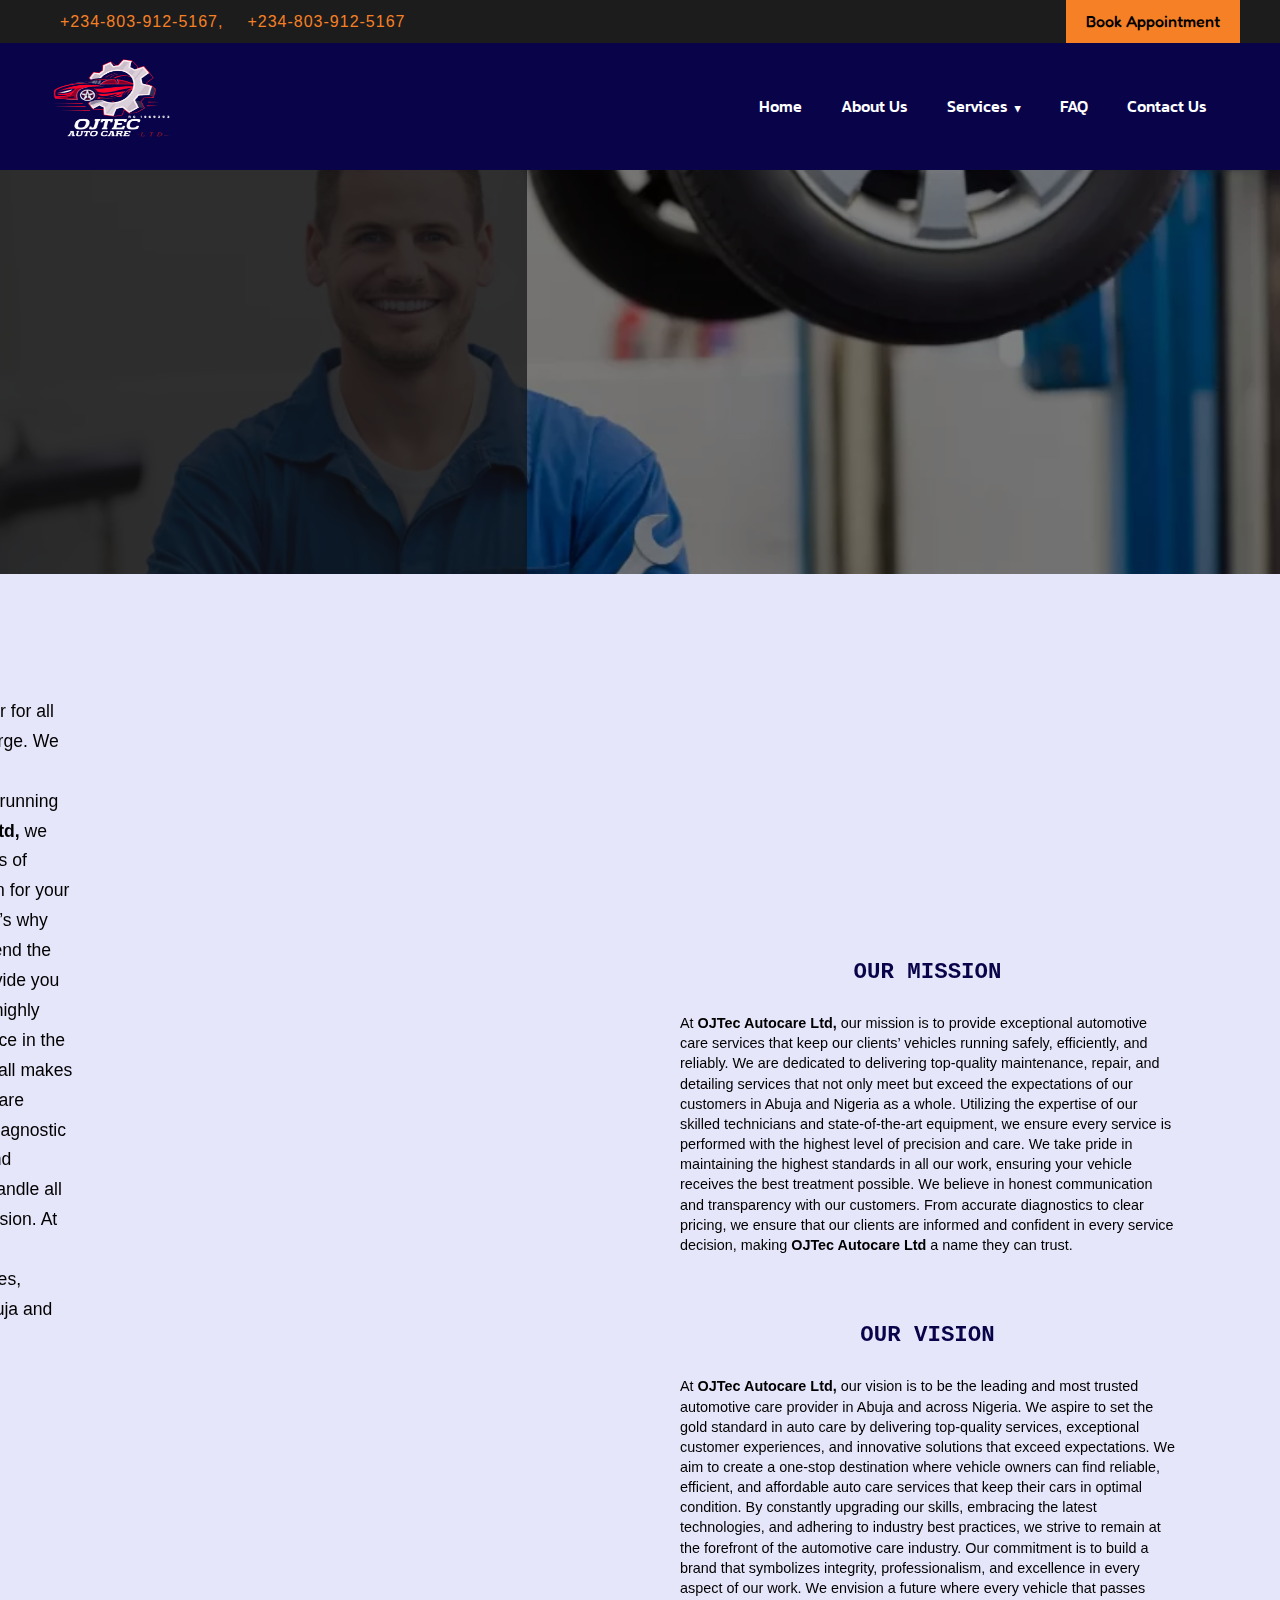
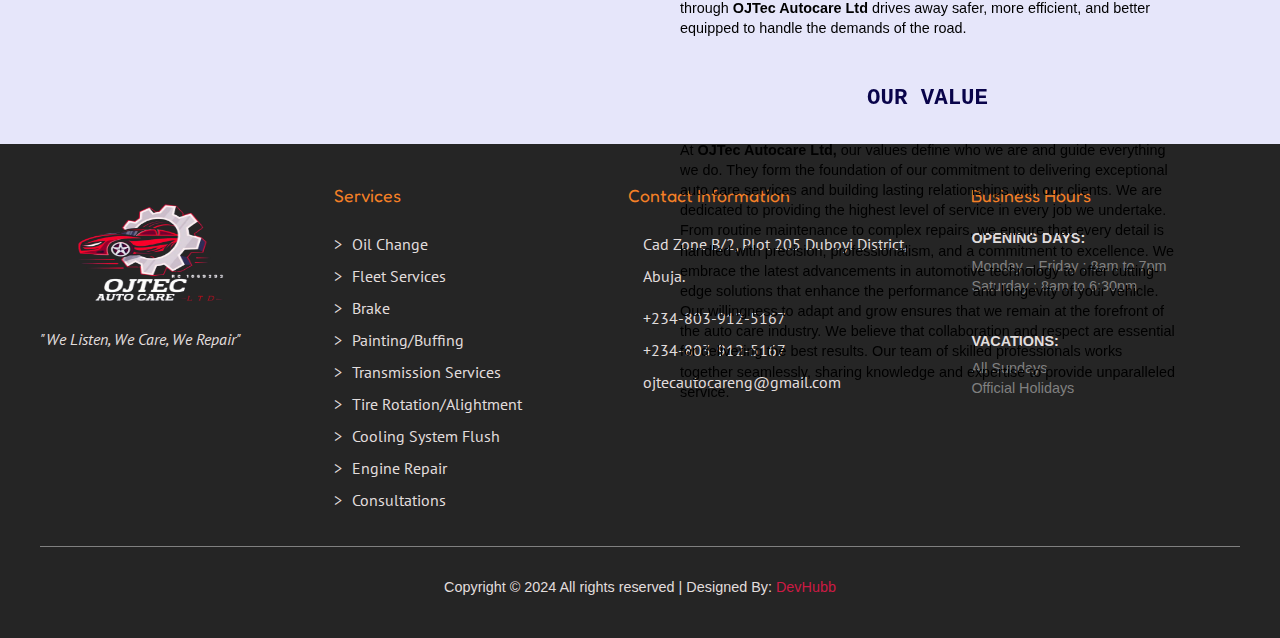
<file: about.html>
<!DOCTYPE html>
<html lang="en">
<head>
    <meta charset="UTF-8">
    <meta name="viewport" content="width=device-width, initial-scale=1.0">
    <title>OJTEC AUTOCARE LTD</title>
    <link rel="stylesheet" href="./assets/css/about.css">
    <link rel="stylesheet" href="https://cdnjs.cloudflare.com/ajax/libs/font-awesome/6.6.0/css/all.min.css" integrity="sha512-Kc323vGBEqzTmouAECnVceyQqyqdsSiqLQISBL29aUW4U/M7pSPA/gEUZQqv1cwx4OnYxTxve5UMg5GT6L4JJg==" crossorigin="anonymous" referrerpolicy="no-referrer" />
    <link rel="shortcut icon" href="./assets/images/OJTEC_LOGO_BLUE.png" type="image/x-icon" />
    <link rel="stylesheet" href="https://unpkg.com/aos@next/dist/aos.css" />
    <link rel="preconnect" href="https://fonts.googleapis.com">
    <link rel="preconnect" href="https://fonts.gstatic.com" crossorigin>
    <link href="https://fonts.googleapis.com/css2?family=EB+Garamond:ital,wght@0,400..800;1,400..800&family=Figtree:ital,wght@0,300..900;1,300..900&family=Fredoka:wght@300..700&family=IBM+Plex+Mono:ital,wght@0,100;0,200;0,300;0,400;0,500;0,600;0,700;1,100;1,200;1,300;1,400;1,500;1,600;1,700&family=Kanit:ital,wght@0,100;0,200;0,300;0,400;0,500;0,600;0,700;0,800;0,900;1,100;1,200;1,300;1,400;1,500;1,600;1,700;1,800;1,900&family=Montserrat:ital,wght@0,100..900;1,100..900&family=Noto+Sans:ital,wght@0,100..900;1,100..900&family=Open+Sans:ital,wght@0,300..800;1,300..800&family=Orbitron:wght@400..900&family=PT+Sans:ital,wght@0,400;0,700;1,400;1,700&family=Roboto+Mono:ital,wght@0,100..700;1,100..700&family=Rubik:ital,wght@0,300..900;1,300..900&family=Work+Sans:ital,wght@0,100..900;1,100..900&display=swap" rel="stylesheet">
</head>
<body>
    <header id="navBAR">
        <div class="top-header">
            <div class="nav-bar-container">
                <div class="top-header-nav">
                    <h2 class="text-sm">
                        <a href="#"><i class="fa-solid fa-phone fa-md" style="color: #f58026"></i> +234-803-912-5167,</a> <a href="#"><i class="fa-brands fa-whatsapp fa-md" style="color: #f58026"></i> +234-803-912-5167</a>
                    </h2>

                    <div class="social-link">
                        <div class="social">
                            <a href="#"><i class="fa-brands fa-facebook fa-lg" style="color: #f58026"></i></a> 
                            <a href="#"><i class="fa-brands fa-instagram fa-lg" style="color: #f58026"></i></a>
                        </div>
                        <div class="schedule-Btn">
                            <a href="./appointment.html" class="schedule-btn"><i class="fa-solid fa-calendar-days fa-lg" style="color: #000;"></i> Book Appointment</a>
                        </div>
                    </div>
                </div>
            </div>
        </div>

        <div class="bottom-header">
            <nav class="nav-bar-container">
                <div class="branding">
                    <a href="./index.html"><img src="./assets/images/OJTEC_LOGO_BLUE.png" alt=""></a>
                </div>

                <ul class="nav-Bar">
                    <li><a href="./index.html">Home</a></li>
                    <li><a href="./about.html">About Us</a></li>
                    <li class="dropdown">
                        <a href="./services.html" class="dropbtn">Services <span>▼</span></a>
                        <ul class="dropdown-content">
                            <li><a href="./services.html#oilchange">Oil Change</a></li>
                            <li><a href="./services.html#fleetservices">Fleet Services</a></li>
                            <li><a href="./services.html#brake">Brake</a></li>
                            <li><a href="./services.html#painting">Painting/Buffing</a></li>
                            <li><a href="./services.html#transmission">Transmission Services</a></li>
                            <li><a href="./services.html#tire">Tire Rotation/Alignment</a></li>
                            <li><a href="./services.html#cooling">Cooling System Flush</a></li>
                            <li><a href="./services.html#engine">Engine Repair</a></li>
                            <li><a href="./services.html#consultation">Consultations</a></li>
                        </ul>
                    </li>
                    <!-- <li><a href="./testimonial.html">Testimonials</a></li> -->
                    <!-- <li><a href="#">Blog</a></li> -->
                    <li><a href="./faq.html">FAQ</a></li>
                    <li><a href="./contact.html">Contact Us</a></li>
                </ul>

                <!-- Hamburger button -->
                <button type="button" class="hamburger" id="menu-btn">
                    <span class="hamburger-top"></span>
                    <span class="hamburger-middle"></span>
                    <span class="hamburger-bottom"></span>
                </button>
                
                <div class="mobile-menu hidden" id="menu">
                    <ul class="nav-Bar-mobile">
                        <li><a href="./index.html">Home</a></li>
                        <li><a href="./about.html">About Us</a></li>
                        <li class="dropdow">
                            <a href="./services.html" class="dropdownToggl">Services</a>
                            <!-- <ul class="mobile-dropdown-content">
                                <li><a href="./services.html">Oil Change</a></li>
                                <li><a href="./services.html">Fleet Services</a></li>
                                <li><a href="./services.html">Brake</a></li>
                                <li><a href="./services.html">Painting/Buffing</a></li>
                                <li><a href="./services.html">Transmission Services</a></li>
                                <li><a href="./services.html">Tire Rotation/Alignment</a></li>
                                <li><a href="./services.html">Cooling System Flush</a></li>
                                <li><a href="./services.html">Engine Repair</a></li>
                                <li><a href="./services.html">Consultations</a></li>
                            </ul> -->
                        </li>
                        <!-- <li><a href="./testimonial.html">Testimonials</a></li> -->
                        <!-- <li><a href="#">Blog</a></li> -->
                        <li><a href="./index.html#testimonial-Con">Testimonials</a></li>
                        <li><a href="./appointment.html">Book Appointment</a></li>
                        <li><a href="./faq.html">FAQ</a></li>
                        <li><a href="./contact.html">Contact Us</a></li>
                    </ul>
                </div>
            </nav>
        </div>
    </header>

    <!-- About section -->
    <section class="about-us-section">
        <div class="about-us-background">
            <div class="container">
                <div class="div">
                    <h2 class="text-xl" data-aos="flip-up"><span>About</span> US</h2>
                    <div class="book-US" data-aos="fade-left">
                        <a href="./appointment.html"> <button type="button" class="contactBtn BTtn">Book Appointment Now!</button></a>
                    </div>
                </div>
            </div>
        </div>
    </section>

    <!-- last Section -->
    <section class="last-section-container">
        <div class="container">
            <div class="last-section-grid-container">
                <div class="about-us" data-aos="slide-right">
                    <h2 class="text-lg text-center">About Us</h2>
                    <p class="text-sm">
                        Welcome to <strong>OJTec Autocare Ltd,</strong>  your trusted partner for all your automotive care needs in Abuja and Nigeria at large. We are a premier auto care service provider committed to delivering exceptional services that keep your vehicle running smoothly, safely, and efficiently.
                        At <strong>OJTec Autocare Ltd,</strong>  we understand that your vehicle is more than just a means of transportation, it's an investment, a reliable companion for your daily journeys, and a crucial part of your lifestyle. That’s why we offer top-notch auto care services designed to extend the life of your vehicle, enhance its performance, and provide you with peace of mind on the road. <span>Our team comprises highly skilled and certified technicians with years of experience in the automotive industry. We have the expertise to handle all makes and models, ensuring your vehicle receives the best care possible. At <strong>OJTec Autocare Ltd,</strong>  we use the latest diagnostic tools and advanced technology to provide accurate and efficient services. Our modern facility is equipped to handle all types of repairs, maintenance, and detailing with precision. At <strong>OJTec Autocare Ltd,</strong> these values drive us to deliver consistent, dependable, and superior auto care services, making us the trusted choice for vehicle owners in Abuja and beyond.</span>
                    </p>
                    <div class="imaGE" data-aos="slide-right">
                        <img src="./assets/images/Best-Auto-Repair-Oceanside.jpg" alt="">
                    </div>
                </div>
                <div class="our-m-v-v">
                    <div class="our-mission" data-aos="slide-up">
                        <h3 class="text-md text-center">Our Mission</h3>
                        <p class="text-sm">At <strong> OJTec Autocare Ltd,</strong> our mission is to provide exceptional automotive care services that keep our clients’ vehicles running safely, efficiently, and reliably. We are dedicated to delivering top-quality maintenance, repair, and detailing services that not only meet but exceed the expectations of our customers in Abuja and Nigeria as a whole. Utilizing the expertise of our skilled technicians and state-of-the-art equipment, we ensure every service is performed with the highest level of precision and care. <span>We take pride in maintaining the highest standards in all our work, ensuring your vehicle receives the best treatment possible. We believe in honest communication and transparency with our customers. From accurate diagnostics to clear pricing, we ensure that our clients are informed and confident in every service decision, making <strong>OJTec Autocare Ltd</strong>  a name they can trust.</p> </span>
                    </div>
                    <div class="our-vision" data-aos="slide-up">
                        <h3 class="text-md text-center">Our Vision</h3>
                        <p class="text-sm">At <strong> OJTec Autocare Ltd,</strong>  our vision is to be the leading and most trusted automotive care provider in Abuja and across Nigeria. We aspire to set the gold standard in auto care by delivering top-quality services, exceptional customer experiences, and innovative solutions that exceed expectations. We aim to create a one-stop destination where vehicle owners can find reliable, efficient, and affordable auto care services that keep their cars in optimal condition. By constantly upgrading our skills, embracing the latest technologies, and adhering to industry best practices, we strive to remain at the forefront of the automotive care industry. <span> Our commitment is to build a brand that symbolizes integrity, professionalism, and excellence in every aspect of our work. We envision a future where every vehicle that passes through <strong>OJTec Autocare Ltd</strong>  drives away safer, more efficient, and better equipped to handle the demands of the road.
                        </p></span>
                    </div>
                    <div class="our-value" data-aos="slide-up">
                        <h3 class="text-md text-center">Our Value</h3>
                        <p class="text-sm">
                            At <strong>OJTec Autocare Ltd,</strong>  our values define who we are and guide everything we do. They form the foundation of our commitment to delivering exceptional auto care services and building lasting relationships with our clients. We are dedicated to providing the highest level of service in every job we undertake. From routine maintenance to complex repairs, we ensure that every detail is handled with precision, professionalism, and a commitment to excellence. We embrace the latest advancements in automotive technology to offer cutting-edge solutions that enhance the performance and longevity of your vehicle. <span> Our willingness to adapt and grow ensures that we remain at the forefront of the auto care industry. We believe that collaboration and respect are essential for delivering the best results. Our team of skilled professionals works together seamlessly, sharing knowledge and expertise to provide unparalleled service.
                        </p></span>
                    </div>
                </div>
            </div>
        </div>
    </section>


    <!-- Footer -->
    <footer class="footer-container">
        <div class="container">
            <div class="footer-grid-container">
                <div class="article">
                    <a href="./index.html">
                        <img src="./assets/images/OJTEC_LOGO_BLUE.png" alt="">
                    </a>
                    <p class="text-sm">"We Listen, We Care, We Repair"</p>
                    <div class="footer-social-link">
                        <a href="#"><i class="fa-brands fa-facebook fa-lg" style="color: rgb(225, 221, 221);"></i></a> 
                        <a href="#"><i class="fa-brands fa-instagram fa-lg" style="color: rgb(225, 221, 221);"></i></a>
                    </div>
                </div>
                <div class="services-container">
                    <h2 class="text-md">Services</h2>
                    <ul>
                        <li><a href="./services.html#oilchange"><span>></span>Oil Change</a></li>
                        <li><a href="./services.html#fleetservices"><span>></span>Fleet Services</a></li>
                        <li><a href="./services.html#brake"><span>></span>Brake</a></li>
                        <li><a href="./services.html#painting"><span>></span>Painting/Buffing</a></li>
                        <li><a href="./services.html#transmission"><span>></span>Transmission Services</a></li>
                        <li><a href="./services.html#tire"><span>></span>Tire Rotation/Alightment</a></li>
                        <li><a href="./services.html#cooling"><span>></span>Cooling System Flush</a></li>
                        <li><a href="./services.html#engine"><span>></span>Engine Repair</a></li>
                        <li><a href="./services.html#consultation"><span>></span>Consultations</a></li>
                    </ul>
                </div>
                <div class="contact-info">
                    <h2 class="text-md">Contact Information</h2>
                    <div class="loca">
                        <div class="iconCON">
                            <a href="./contact.html#map"><i class="fa-solid fa-location-dot fa-md" style="color: #f58026"></i></a>
                            <a href="./contact.html#map" id="address"> Cad Zone B/2, Plot 205 Duboyi District, Abuja.</a>
                        </div>
                        <div class="iconCON">
                            <a href=""><i class="fa-solid fa-phone fa-md" style="color: #f58026"></i></a>
                            <a href="#">+234-803-912-5167</a> 
                        </div>
                        <div class="iconCON">
                            <a href=""><i class="fa-brands fa-whatsapp fa-md" style="color: #f58026"></i></a>
                            <a href="#">+234-803-912-5167</a>
                        </div>
                        <div class="iconCON">
                            <a href="mailto:ojtecautocareng@gmail.com"><i class="fa-solid fa-envelope fa-md" style="color: #f58026"></i></a>
                            <a href="mailto:ojtecautocareng@gmail.com"> ojtecautocareng@gmail.com</a> 
                        </div>
                    </div>
                </div>
                <div class="business-hour">
                    <h2 class="text-md">Business Hours</h2>
                    <h3 class="text sm">OPENING DAYS:</h3>
                    <p class="text-sm">Monday – Friday : 8am to 7pm </p>
                    <p class="text-sm">Saturday : 8am to 6:30pm</p>
                    <h3 class="text sm" id="vacation">VACATIONS:</h3>
                    <p class="text-sm">All Sundays</p>
                    <p class="text-sm">Official Holidays</p> 
                </div>
            </div>
            <div class="copywrite">
                <p class="text-md text-center">Copyright © 2024 All rights reserved | Designed By: <a href="https://wa.me/+2348141232359">DevHubb</a></p>
            </div>
        </div>
    </footer>
    <script src="https://unpkg.com/aos@next/dist/aos.js"></script>
    <script>
      AOS.init({
        duration: 1000,
        delay: "100",
        offset: "150",
        once: "true",
      });
    </script>
    <script src="./assets/js/script.js"></script>
</body>
</html>
</file>
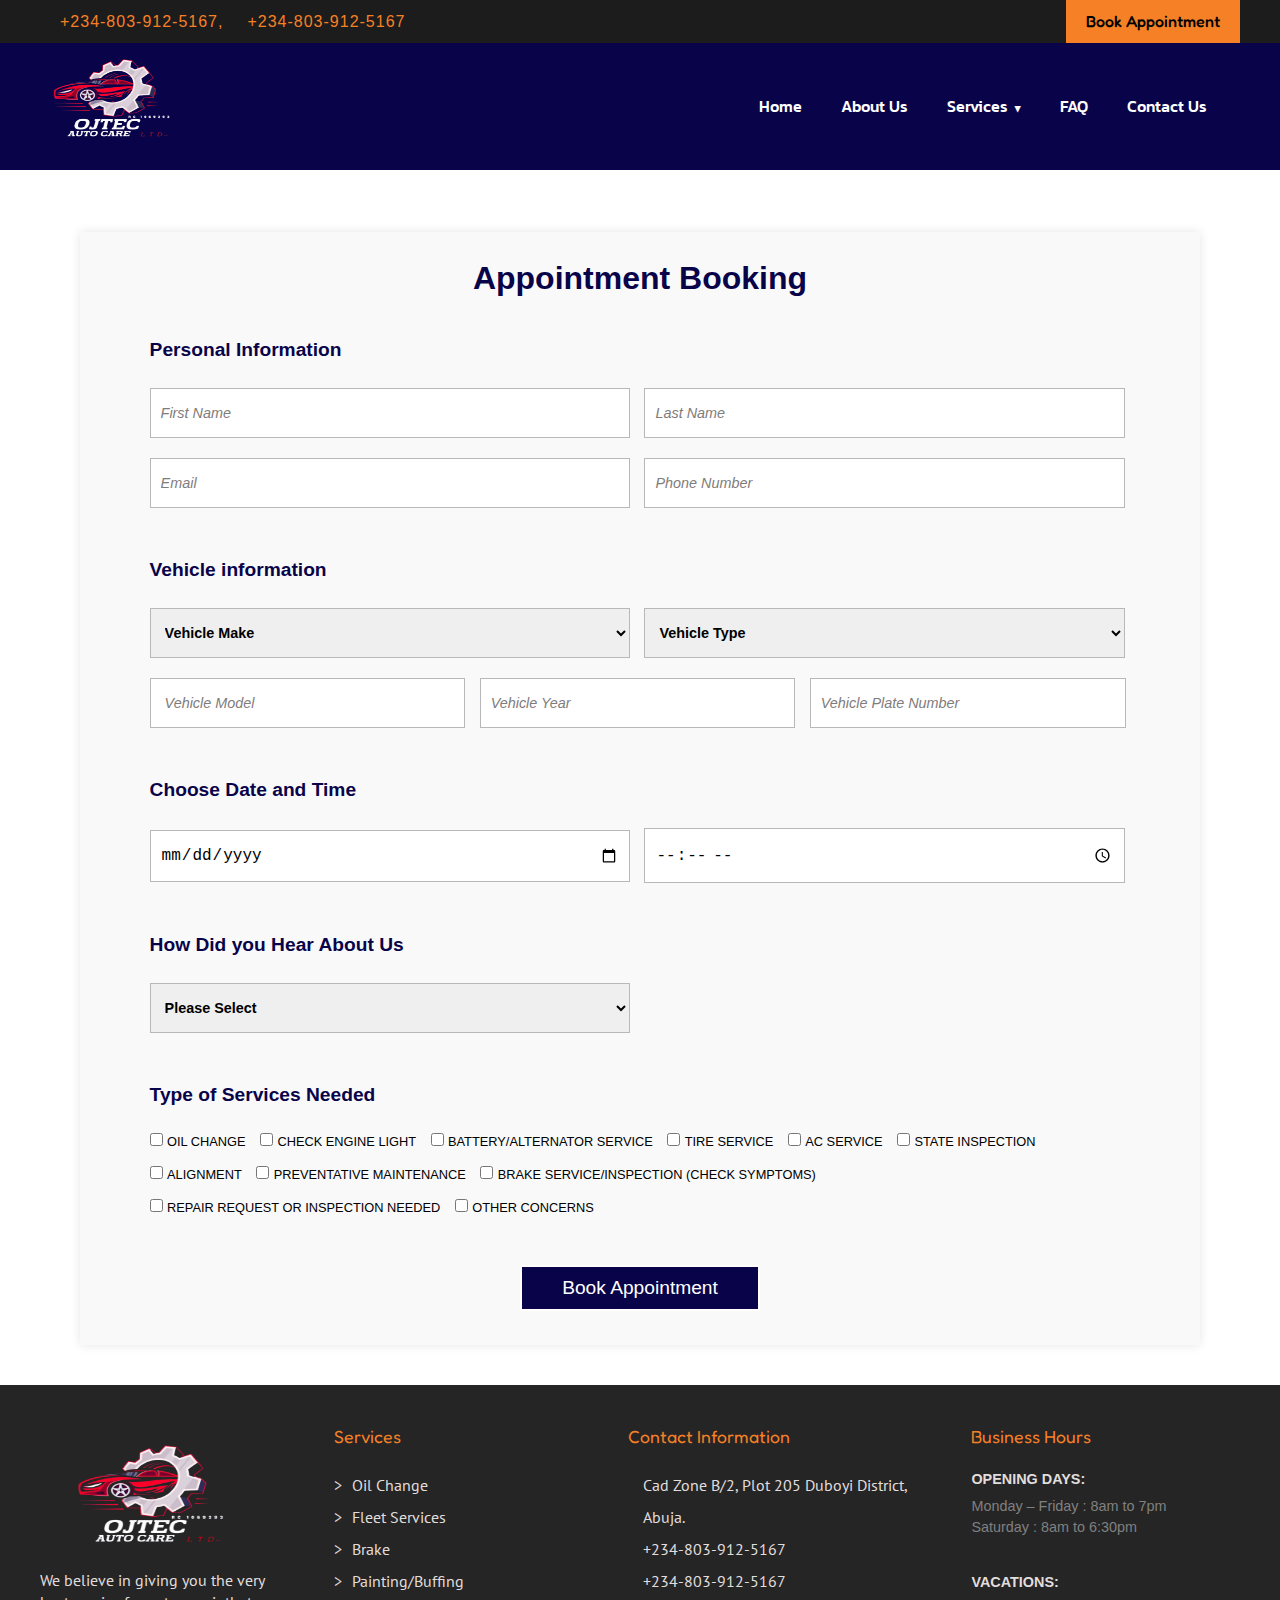
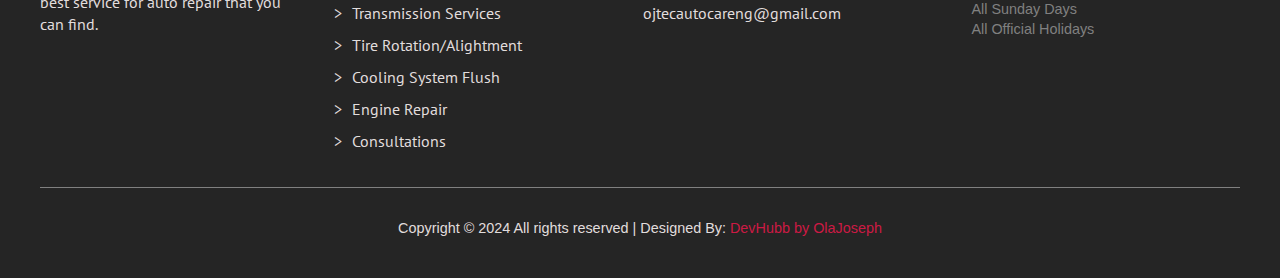
<file: appointment.html>
<!DOCTYPE html>
<html lang="en">
<head>
    <meta charset="UTF-8">
    <meta name="viewport" content="width=device-width, initial-scale=1.0">
    <title>OJTEC AUTOCARE LTD</title>
    <link rel="stylesheet" href="./assets/css/appointment.css">
    <link rel="stylesheet" href="https://cdnjs.cloudflare.com/ajax/libs/font-awesome/6.6.0/css/all.min.css" integrity="sha512-Kc323vGBEqzTmouAECnVceyQqyqdsSiqLQISBL29aUW4U/M7pSPA/gEUZQqv1cwx4OnYxTxve5UMg5GT6L4JJg==" crossorigin="anonymous" referrerpolicy="no-referrer" />
    <link rel="shortcut icon" href="./assets/images/OJTEC_LOGO_BLUE.png" type="image/x-icon" />
    <link rel="preconnect" href="https://fonts.googleapis.com">
    <link rel="preconnect" href="https://fonts.gstatic.com" crossorigin>
    <link href="https://fonts.googleapis.com/css2?family=EB+Garamond:ital,wght@0,400..800;1,400..800&family=Figtree:ital,wght@0,300..900;1,300..900&family=Fredoka:wght@300..700&family=IBM+Plex+Mono:ital,wght@0,100;0,200;0,300;0,400;0,500;0,600;0,700;1,100;1,200;1,300;1,400;1,500;1,600;1,700&family=Kanit:ital,wght@0,100;0,200;0,300;0,400;0,500;0,600;0,700;0,800;0,900;1,100;1,200;1,300;1,400;1,500;1,600;1,700;1,800;1,900&family=Montserrat:ital,wght@0,100..900;1,100..900&family=Noto+Sans:ital,wght@0,100..900;1,100..900&family=Open+Sans:ital,wght@0,300..800;1,300..800&family=Orbitron:wght@400..900&family=PT+Sans:ital,wght@0,400;0,700;1,400;1,700&family=Roboto+Mono:ital,wght@0,100..700;1,100..700&family=Rubik:ital,wght@0,300..900;1,300..900&family=Work+Sans:ital,wght@0,100..900;1,100..900&display=swap" rel="stylesheet">
</head>
<body>
    <header id="navBAR">
        <div class="top-header">
            <div class="nav-bar-container">
                <div class="top-header-nav">
                    <h2 class="text-sm">
                        <a href="#"><i class="fa-solid fa-phone fa-md" style="color: #f58026"></i> +234-803-912-5167,</a> <a href="#"><i class="fa-brands fa-whatsapp fa-md" style="color: #f58026"></i> +234-803-912-5167</a>
                    </h2>

                    <div class="social-link">
                        <div class="social">
                            <a href="#"><i class="fa-brands fa-facebook fa-lg" style="color: #f58026"></i></a> 
                            <a href="#"><i class="fa-brands fa-instagram fa-lg" style="color: #f58026"></i></a>
                        </div>
                        <div class="schedule-Btn">
                            <a href="./appointment.html" class="schedule-btn"><i class="fa-solid fa-calendar-days fa-lg" style="color: #000;"></i> Book Appointment</a>
                        </div>
                    </div>
                </div>
            </div>
        </div>

        <div class="bottom-header">
            <nav class="nav-bar-container">
                <div class="branding">
                    <a href="./index.html"><img src="./assets/images/OJTEC_LOGO_BLUE.png" alt=""></a>
                </div>

                <ul class="nav-Bar">
                    <li><a href="./index.html">Home</a></li>
                    <li><a href="./about.html">About Us</a></li>
                    <li class="dropdown">
                        <a href="./services.html" class="dropbtn">Services <span>▼</span></a>
                        <ul class="dropdown-content">
                            <li><a href="./services.html">Oil Change</a></li>
                            <li><a href="./services.html">Fleet Services</a></li>
                            <li><a href="./services.html">Brake</a></li>
                            <li><a href="./services.html">Painting/Buffing</a></li>
                            <li><a href="./services.html">Transmission Services</a></li>
                            <li><a href="./services.html">Tire Rotation/Alignment</a></li>
                            <li><a href="./services.html">Cooling System Flush</a></li>
                            <li><a href="./services.html">Engine Repair</a></li>
                            <li><a href="./services.html">Consultations</a></li>
                        </ul>
                    </li>
                    <!-- <li><a href="./testimonial.html">Testimonials</a></li> -->
                    <!-- <li><a href="#">Blog</a></li> -->
                    <li><a href="./faq.html">FAQ</a></li>
                    <li><a href="./contact.html">Contact Us</a></li>
                </ul>

                <!-- Hamburger button -->
                <button type="button" class="hamburger" id="menu-btn">
                    <span class="hamburger-top"></span>
                    <span class="hamburger-middle"></span>
                    <span class="hamburger-bottom"></span>
                </button>
                
                <div class="mobile-menu hidden" id="menu">
                    <ul class="nav-Bar-mobile">
                        <li><a href="./index.html">Home</a></li>
                        <li><a href="./about.html">About Us</a></li>
                        <li class="dropdow">
                            <a href="./services.html" class="dropdownToggl">Services</a>
                            <!-- <ul class="mobile-dropdown-content">
                                <li><a href="./services.html">Oil Change</a></li>
                                <li><a href="./services.html">Fleet Services</a></li>
                                <li><a href="./services.html">Brake</a></li>
                                <li><a href="./services.html">Painting/Buffing</a></li>
                                <li><a href="./services.html">Transmission Services</a></li>
                                <li><a href="./services.html">Tire Rotation/Alignment</a></li>
                                <li><a href="./services.html">Cooling System Flush</a></li>
                                <li><a href="./services.html">Engine Repair</a></li>
                                <li><a href="./services.html">Consultations</a></li>
                            </ul> -->
                        </li>
                        <!-- <li><a href="./testimonial.html">Testimonials</a></li> -->
                        <!-- <li><a href="#">Blog</a></li> -->
                        <li><a href="./faq.html">FAQ</a></li>
                        <li><a href="./contact.html">Contact Us</a></li>
                    </ul>
                </div>
            </nav>
        </div>
    </header>

    <!-- Appointment section -->
    <section class="appointment-container">
        <div class="container">
            <div class="appointment-form-container">
                <h2 class="text-lg text-center">Appointment Booking</h2>

                <form action="https://api.web3forms.com/submit" method="POST" id="appointmentform">
                    <div class="form">

                        <input type="hidden" name="from_name" value="NEW CUSTOMER BOOKING">

                        <label for="info" class="labels">Personal Information</label> <br>

                        <input type="hidden" name="access_key" value="10f2d7be-c144-4f89-bf67-bf108932095e">

                        <input type="text" id="name" name="First Name" required placeholder="First Name"> 
                        <input type="text" id="name" name="Last Name" class="name" required placeholder="Last Name">
                        <input type="email" id="email" name="email" required placeholder="Email"> 
                        <input type="number" id="phonenumber" name="Phone Number" class="name" required placeholder="Phone Number"> <br> <br>
    
                        <label for="vehicle" class="labels">Vehicle information</label> <br>
                        <select id="vehicleMake" name="Vehicle Make" required>
                            <option value="" disabled selected>Vehicle Make</option>
                            <option value="Toyota">Toyota</option>
                            <option value="Honda">Honda</option>
                            <option value="Ford">Ford</option>
                            <option value="Fiat">Fiat</option>
                            <option value="Hyundai">Hyundai</option>
                            <option value="Infinity">Infinity</option>
                            <option value="Kia">Kia</option>
                            <option value="Lexus">Lexus</option>
                            <option value="Mercedes Benz">Mercedes Benz</option>
                            <option value="Others">Others</option>
                        </select>
                        <select id="vehicleType" name="Vehicle Type" class="name" required>
                            <option value="" disabled selected>Vehicle Type</option>
                            <option value="Sedan">Sedan</option>
                            <option value="SUV">SUV</option>
                            <option value="Truck">Truck</option>
                            <option value="Van">Van</option>
                            <option value="Coupe">Coupe</option>
                        </select>
                        <input type="text" id="vehiclemodel" name="Vehicle Model" placeholder=" Vehicle Model" required>
                        <input type="year" id="vehicleyear" name="Vehicle Year" placeholder="Vehicle Year" class="name" required>
                        <input type="text" id="plateNumber" name="Plate Number" placeholder="Vehicle Plate Number" class="name" required> <br> <br>
                        <label for="dateandtime" class="labels">Choose Date and Time</label> <br>
                        <input type="date" id="date" name="date" placeholder="Date" required>
                        <input type="time" id="time" name="time" placeholder="Time" class="name" required> <br> <br>
                        <label for="#" class="labels">How Did you Hear About Us</label> <br> 
                        <select id="aboutus" name="About Us" required>
                            <option value="" disabled selected>Please Select</option>
                            <option value="Direct">Direct Mail</option>
                            <option value="Email">Email</option>
                            <option value="Facebook">Facebook</option>
                            <option value="Instagram">Instagram</option>
                            <option value="Referral">Referral</option>
                            <option value="Searchengine">Search Engine</option>
                            <option value="Other">Other</option>
                        </select> <br> <br>
    
                        <label for="#" class="labels">Type of Services Needed</label> <br>
                        <input class="checkbox" type="checkbox" id="        OIL CHANGE" name="Type of Services Needed" value="          OIL CHANGE">
                        <label class="account-type-label" for="individual">OIL CHANGE</label> 
                        <input class="checkbox" type="checkbox" id="       CHECK ENGINE LIGHT   " name="Type of Services Needed" value="          CHECK ENGINE LIGHT">
                        <label class="account-type-label" for="propertyOwner">CHECK ENGINE LIGHT</label>
                        <input class="checkbox" type="checkbox" id="       BATTERY/ALTERNATOR SERVICE   " name="Type of Services Needed" value="          BATTERY/ALTERNATOR SERVICE">
                        <label class="account-type-label" for="estateAgent">BATTERY/ALTERNATOR SERVICE</label>
                        <input class="checkbox" type="checkbox" id="         TIRE SERVICE" name="Type of Services Needed" value="          TIRE SERVICE">
                        <label class="account-type-label" for="propertyDev">TIRE SERVICE</label>
                        <input class="checkbox" type="checkbox" id="         AC SERVICE" name="Type of Services Needed" value="          AC SERVICE">
                        <label class="account-type-label" for="propertyDev">AC SERVICE</label>
                        <input class="checkbox" type="checkbox" id="         STATE INSPECTION" name="Type of Services Needed" value="          STATE INSPECTION">
                        <label class="account-type-label" for="propertyDev">STATE INSPECTION</label> <br>
                        <input class="checkbox" type="checkbox" id="         ALIGNMENT" name="Type of Services Needed" value="          ALIGNMENT">
                        <label class="account-type-label" for="propertyDev">ALIGNMENT</label>
                        <input class="checkbox" type="checkbox" id="         PREVENTATIVE MAINTENANCE" name="Type of Services Needed" value="          PREVENTATIVE MAINTENANCE">
                        <label class="account-type-label" for="propertyDev">PREVENTATIVE MAINTENANCE</label>
                        <input class="checkbox" type="checkbox" id="         BRAKE SERVICE/INSPECTION (CHECK SYMPTOMS)" name="Type of Services Needed" value="          BRAKE SERVICE/INSPECTION (CHECK SYMPTOMS)">
                        <label class="account-type-label" for="propertyDev">BRAKE SERVICE/INSPECTION (CHECK SYMPTOMS)</label> <br>
                        <input class="checkbox" type="checkbox" id="         REPAIR REQUEST OR INSPECTION NEEDED" name="Type of Services Needed" value="          REPAIR REQUEST OR INSPECTION NEEDED">
                        <label class="account-type-label" for="propertyDev">REPAIR REQUEST OR INSPECTION NEEDED</label>
                        <input class="checkbox" type="checkbox" id="         OTHER CONCERNS" name="Type of Services Needed" value="          OTHER CONCERNS">
                        <label class="account-type-label" for="propertyDev">OTHER CONCERNS</label> <br> <br>
                    </div>

                    <input type="hidden" name="redirect" value="http://127.0.0.1:5500/bookingReceipt.html">

                    <button type="submit" class="book-Btn bttnn">Book Appointment</button>
                </form>
                <div id="formMessage"></div> <!-- Display message after submission -->
            </div>
        </div>
    </section>


    <!-- Footer -->
    <footer class="footer-container">
        <div class="container">
            <div class="footer-grid-container">
                <div class="article">
                    <a href="./index.html">
                        <img src="./assets/images/OJTEC_LOGO_BLUE.png" alt="">
                    </a>
                    <p class="text-sm">We believe in giving you the very best service for auto repair that you can find.</p>
                    <div class="footer-social-link">
                        <a href="#"><i class="fa-brands fa-facebook fa-lg" style="color: rgb(225, 221, 221);"></i></a> 
                        <a href="#"><i class="fa-brands fa-instagram fa-lg" style="color: rgb(225, 221, 221);"></i></a>
                    </div>
                </div>
                <div class="services-container">
                    <h2 class="text-md">Services</h2>
                    <ul>
                        <li><a href="./services.html"><span>></span>Oil Change</a></li>
                        <li><a href="./services.html"><span>></span>Fleet Services</a></li>
                        <li><a href="./services.html"><span>></span>Brake</a></li>
                        <li><a href="./services.html"><span>></span>Painting/Buffing</a></li>
                        <li><a href="./services.html"><span>></span>Transmission Services</a></li>
                        <li><a href="./services.html"><span>></span>Tire Rotation/Alightment</a></li>
                        <li><a href="./services.html"><span>></span>Cooling System Flush</a></li>
                        <li><a href="./services.html"><span>></span>Engine Repair</a></li>
                        <li><a href="./services.html"><span>></span>Consultations</a></li>
                    </ul>
                </div>
                <div class="contact-info">
                    <h2 class="text-md">Contact Information</h2>
                    <div class="loca">
                        <div class="iconCON">
                            <a href=""><i class="fa-solid fa-location-dot fa-md" style="color: #f58026"></i></a>
                            <a href="#" id="address"> Cad Zone B/2, Plot 205 Duboyi District, Abuja.</a>
                        </div>
                        <div class="iconCON">
                            <a href=""><i class="fa-solid fa-phone fa-md" style="color: #f58026"></i></a>
                            <a href="#"> +234-803-912-5167</a> 
                        </div>
                        <div class="iconCON">
                            <a href=""><i class="fa-brands fa-whatsapp fa-md" style="color: #f58026"></i></a>
                            <a href="#"> +234-803-912-5167</a>
                        </div>
                        <div class="iconCON">
                            <a href=""><i class="fa-solid fa-envelope fa-md" style="color: #f58026"></i></a>
                            <a href="#"> ojtecautocareng@gmail.com</a> 
                        </div>
                    </div>
                </div>
                <div class="business-hour">
                    <h2 class="text-md">Business Hours</h2>
                    <h3 class="text sm">OPENING DAYS:</h3>
                    <p class="text-sm">Monday – Friday : 8am to 7pm </p>
                    <p class="text-sm">Saturday : 8am to 6:30pm</p>
                    <h3 class="text sm" id="vacation">VACATIONS:</h3>
                    <p class="text-sm">All Sunday Days</p>
                    <p class="text-sm">All Official Holidays</p> 
                </div>
            </div>
            <div class="copywrite">
                <p class="text-md text-center">Copyright © 2024 All rights reserved | Designed By: <a href="https://wa.me/+2348141232359">DevHubb by OlaJoseph</a></p>
            </div>
        </div>
    </footer>

    <script src="./assets/js/script.js"></script>
</body>
</html>
</file>
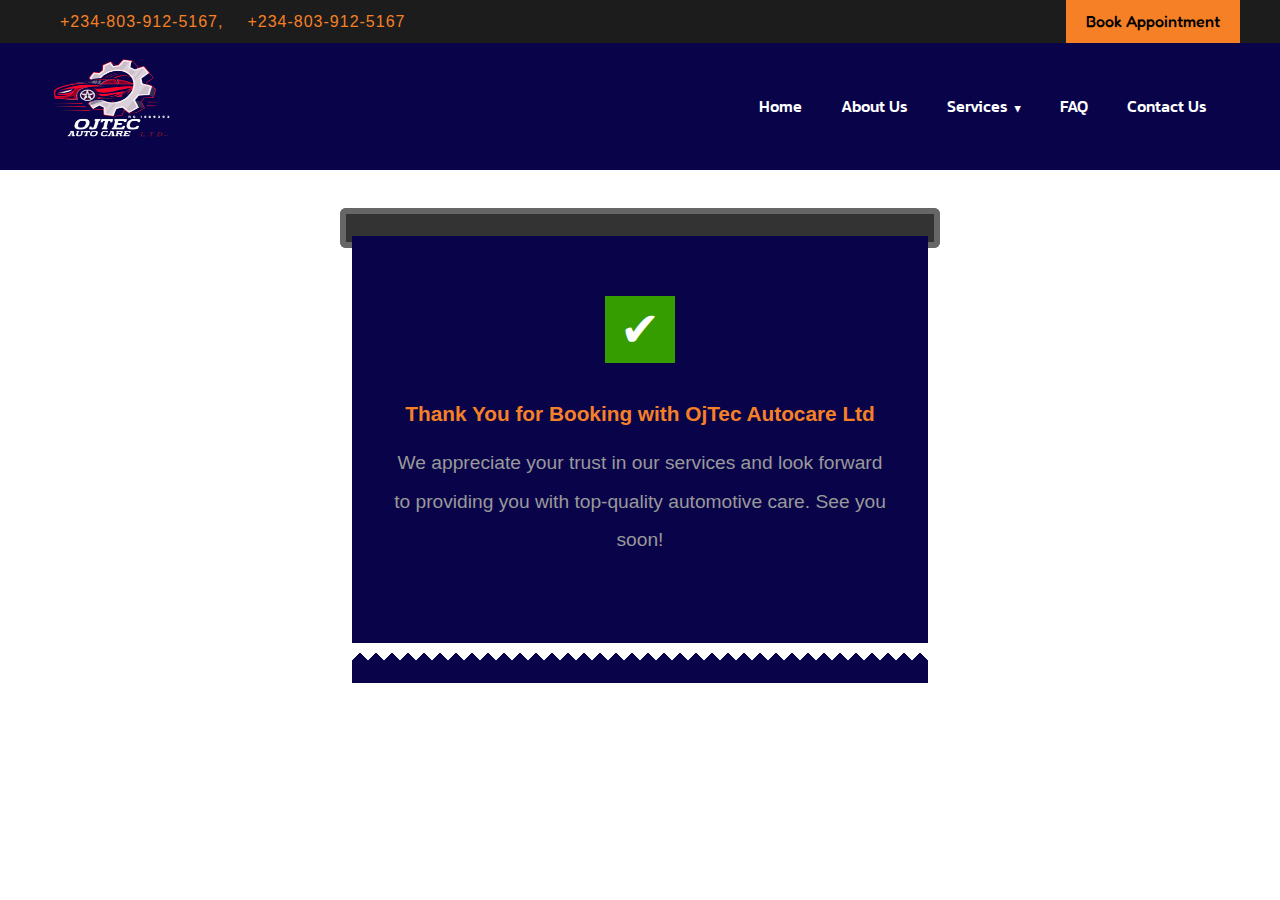
<file: bookingReceipt.html>
<!DOCTYPE html>
<html lang="en">
<head>
    <meta charset="UTF-8">
    <meta name="viewport" content="width=device-width, initial-scale=1.0">
    <title>OJTEC AUTOCARE LTD</title>
    <link rel="stylesheet" href="./assets/css/contact&bookingReceipt.css">
    <link rel="stylesheet" href="https://cdnjs.cloudflare.com/ajax/libs/font-awesome/6.6.0/css/all.min.css" integrity="sha512-Kc323vGBEqzTmouAECnVceyQqyqdsSiqLQISBL29aUW4U/M7pSPA/gEUZQqv1cwx4OnYxTxve5UMg5GT6L4JJg==" crossorigin="anonymous" referrerpolicy="no-referrer" />
    <link rel="shortcut icon" href="./assets/images/OJTEC_LOGO_BLUE.png" type="image/x-icon" />
    <link rel="preconnect" href="https://fonts.googleapis.com">
    <link rel="preconnect" href="https://fonts.gstatic.com" crossorigin>
    <link href="https://fonts.googleapis.com/css2?family=EB+Garamond:ital,wght@0,400..800;1,400..800&family=Figtree:ital,wght@0,300..900;1,300..900&family=Fredoka:wght@300..700&family=IBM+Plex+Mono:ital,wght@0,100;0,200;0,300;0,400;0,500;0,600;0,700;1,100;1,200;1,300;1,400;1,500;1,600;1,700&family=Kanit:ital,wght@0,100;0,200;0,300;0,400;0,500;0,600;0,700;0,800;0,900;1,100;1,200;1,300;1,400;1,500;1,600;1,700;1,800;1,900&family=Montserrat:ital,wght@0,100..900;1,100..900&family=Noto+Sans:ital,wght@0,100..900;1,100..900&family=Open+Sans:ital,wght@0,300..800;1,300..800&family=Orbitron:wght@400..900&family=PT+Sans:ital,wght@0,400;0,700;1,400;1,700&family=Roboto+Mono:ital,wght@0,100..700;1,100..700&family=Rubik:ital,wght@0,300..900;1,300..900&family=Work+Sans:ital,wght@0,100..900;1,100..900&display=swap" rel="stylesheet">
</head>
<body>
    <header id="navBAR">
        <div class="top-header">
            <div class="nav-bar-container">
                <div class="top-header-nav">
                    <h2 class="text-sm">
                        <a href="#"><i class="fa-solid fa-phone fa-md" style="color: #f58026"></i> +234-803-912-5167,</a> <a href="#"><i class="fa-brands fa-whatsapp fa-md" style="color: #f58026"></i> +234-803-912-5167</a>
                    </h2>

                    <div class="social-link">
                        <div class="social">
                            <a href="#"><i class="fa-brands fa-facebook fa-lg" style="color: #f58026"></i></a> 
                            <a href="#"><i class="fa-brands fa-instagram fa-lg" style="color: #f58026"></i></a>
                        </div>
                        <div class="schedule-Btn">
                            <a href="./appointment.html" class="schedule-btn"><i class="fa-solid fa-calendar-days fa-lg" style="color: #000;"></i> Book Appointment</a>
                        </div>
                    </div>
                </div>
            </div>
        </div>

        <div class="bottom-header">
            <nav class="nav-bar-container">
                <div class="branding">
                    <a href="./index.html"><img src="./assets/images/OJTEC_LOGO_BLUE.png" alt=""></a>
                </div>

                <ul class="nav-Bar">
                    <li><a href="./index.html">Home</a></li>
                    <li><a href="./about.html">About Us</a></li>
                    <li class="dropdown">
                        <a href="./services.html" class="dropbtn">Services <span>▼</span></a>
                        <ul class="dropdown-content">
                            <li><a href="./services.html#oilchange">Oil Change</a></li>
                            <li><a href="./services.html#fleetservices">Fleet Services</a></li>
                            <li><a href="./services.html#brake">Brake</a></li>
                            <li><a href="./services.html#painting">Painting/Buffing</a></li>
                            <li><a href="./services.html#transmission">Transmission Services</a></li>
                            <li><a href="./services.html#tire">Tire Rotation/Alignment</a></li>
                            <li><a href="./services.html#cooling">Cooling System Flush</a></li>
                            <li><a href="./services.html#engine">Engine Repair</a></li>
                            <li><a href="./services.html#consultation">Consultations</a></li>
                        </ul>
                    </li>
                    <!-- <li><a href="./testimonial.html">Testimonials</a></li> -->
                    <!-- <li><a href="#">Blog</a></li> -->
                    <li><a href="./faq.html">FAQ</a></li>
                    <li><a href="./contact.html">Contact Us</a></li>
                </ul>

                <!-- Hamburger button -->
                <button type="button" class="hamburger" id="menu-btn">
                    <span class="hamburger-top"></span>
                    <span class="hamburger-middle"></span>
                    <span class="hamburger-bottom"></span>
                </button>
                
                <div class="mobile-menu hidden" id="menu">
                    <ul class="nav-Bar-mobile">
                        <li><a href="./index.html">Home</a></li>
                        <li><a href="./about.html">About Us</a></li>
                        <li class="dropdow">
                            <a href="./services.html" class="dropdownToggl">Services</a>
                            <!-- <ul class="mobile-dropdown-content">
                                <li><a href="./services.html">Oil Change</a></li>
                                <li><a href="./services.html">Fleet Services</a></li>
                                <li><a href="./services.html">Brake</a></li>
                                <li><a href="./services.html">Painting/Buffing</a></li>
                                <li><a href="./services.html">Transmission Services</a></li>
                                <li><a href="./services.html">Tire Rotation/Alignment</a></li>
                                <li><a href="./services.html">Cooling System Flush</a></li>
                                <li><a href="./services.html">Engine Repair</a></li>
                                <li><a href="./services.html">Consultations</a></li>
                            </ul> -->
                        </li>
                        <!-- <li><a href="./testimonial.html">Testimonials</a></li> -->
                        <!-- <li><a href="#">Blog</a></li> -->
                        <li><a href="./faq.html">FAQ</a></li>
                        <li><a href="./appointment.html">Book Appointment</a></li>
                        <li><a href="./contact.html">Contact Us</a></li>
                    </ul>
                </div>
            </nav>
        </div>
    </header>

    <section class="thankyou">
        <div class="container">
            <div class="printer-top"></div>
    
            <div class="paper-container">
                <div class="printer-bottom"></div>
    
                <div class="paper">
                    <div class="main-contents">
                        <div class="success-icon">&#10004;</div>
                        <div class="success-title">
                            Thank You for Booking with OjTec Autocare Ltd
                        </div>
                        <div class="success-description">
                            We appreciate your trust in our services and look forward to providing you with top-quality automotive care. See you soon!
                        </div>
                    </div>
                    <div class="jagged-edge"></div>
                </div>
            </div>
        </div>
    </section>

    <script src="./assets/js/script.js"></script>
</body>
</html>
</file>
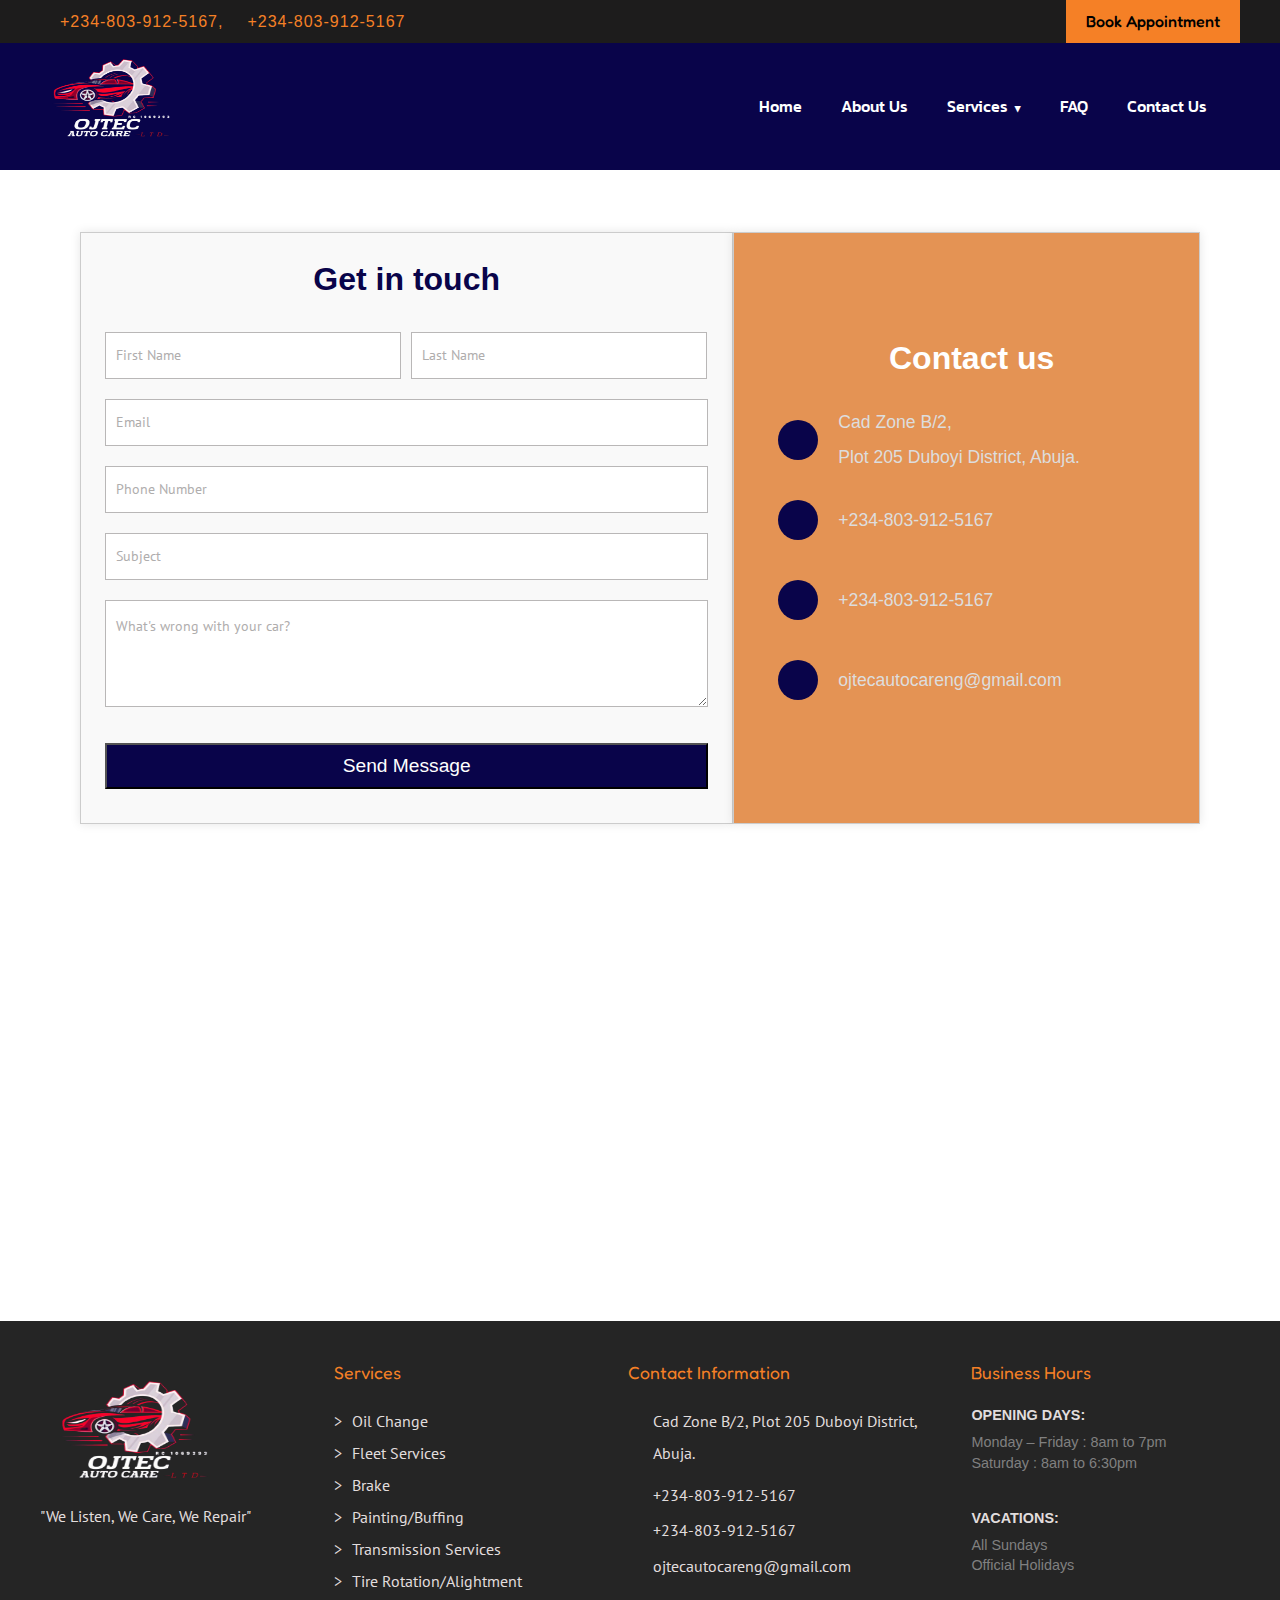
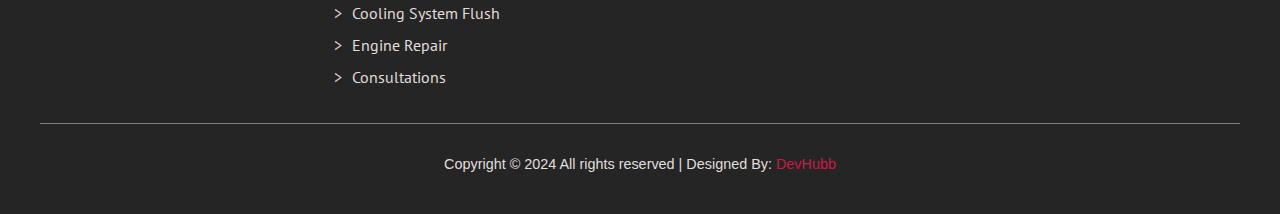
<file: contact.html>
<!DOCTYPE html>
<html lang="en">
<head>
    <meta charset="UTF-8">
    <meta name="viewport" content="width=device-width, initial-scale=1.0">
    <title>OJTEC AUTOCARE LTD</title>
    <link rel="stylesheet" href="./assets/css/contact.css">
    <link rel="stylesheet" href="https://cdnjs.cloudflare.com/ajax/libs/font-awesome/6.6.0/css/all.min.css" integrity="sha512-Kc323vGBEqzTmouAECnVceyQqyqdsSiqLQISBL29aUW4U/M7pSPA/gEUZQqv1cwx4OnYxTxve5UMg5GT6L4JJg==" crossorigin="anonymous" referrerpolicy="no-referrer" />
    <link rel="stylesheet" href="https://cdnjs.cloudflare.com/ajax/libs/animate.css/4.1.1/animate.min.css" />
    <link rel="shortcut icon" href="./assets/images/OJTEC_LOGO_BLUE.png" type="image/x-icon" />
    <link rel="preconnect" href="https://fonts.googleapis.com">
    <link rel="preconnect" href="https://fonts.gstatic.com" crossorigin>
    <link href="https://fonts.googleapis.com/css2?family=EB+Garamond:ital,wght@0,400..800;1,400..800&family=Figtree:ital,wght@0,300..900;1,300..900&family=Fredoka:wght@300..700&family=IBM+Plex+Mono:ital,wght@0,100;0,200;0,300;0,400;0,500;0,600;0,700;1,100;1,200;1,300;1,400;1,500;1,600;1,700&family=Kanit:ital,wght@0,100;0,200;0,300;0,400;0,500;0,600;0,700;0,800;0,900;1,100;1,200;1,300;1,400;1,500;1,600;1,700;1,800;1,900&family=Montserrat:ital,wght@0,100..900;1,100..900&family=Noto+Sans:ital,wght@0,100..900;1,100..900&family=Open+Sans:ital,wght@0,300..800;1,300..800&family=Orbitron:wght@400..900&family=PT+Sans:ital,wght@0,400;0,700;1,400;1,700&family=Roboto+Mono:ital,wght@0,100..700;1,100..700&family=Rubik:ital,wght@0,300..900;1,300..900&family=Work+Sans:ital,wght@0,100..900;1,100..900&display=swap" rel="stylesheet">
</head>
<body>
    <header id="navBAR">
        <div class="top-header">
            <div class="nav-bar-container">
                <div class="top-header-nav">
                    <h2 class="text-sm">
                        <a href="#"><i class="fa-solid fa-phone fa-md" style="color: #f58026"></i> +234-803-912-5167,</a> <a href="#"><i class="fa-brands fa-whatsapp fa-md" style="color: #f58026"></i> +234-803-912-5167</a>
                    </h2>

                    <div class="social-link">
                        <div class="social">
                            <a href="#"><i class="fa-brands fa-facebook fa-lg" style="color: #f58026"></i></a> 
                            <a href="#"><i class="fa-brands fa-instagram fa-lg" style="color: #f58026"></i></a>
                        </div>
                        <div class="schedule-Btn">
                            <a href="./appointment.html" class="schedule-btn"><i class="fa-solid fa-calendar-days fa-lg" style="color: #000;"></i> Book Appointment</a>
                        </div>
                    </div>
                </div>
            </div>
        </div>

        <div class="bottom-header">
            <nav class="nav-bar-container">
                <div class="branding">
                    <a href="./index.html"><img src="./assets/images/OJTEC_LOGO_BLUE.png" alt=""></a>
                </div>

                <ul class="nav-Bar">
                    <li><a href="./index.html">Home</a></li>
                    <li><a href="./about.html">About Us</a></li>
                    <li class="dropdown">
                        <a href="./services.html" class="dropbtn">Services <span>▼</span></a>
                        <ul class="dropdown-content">
                            <li><a href="./services.html#oilchange">Oil Change</a></li>
                            <li><a href="./services.html#fleetservices">Fleet Services</a></li>
                            <li><a href="./services.html#brake">Brake</a></li>
                            <li><a href="./services.html#painting">Painting/Buffing</a></li>
                            <li><a href="./services.html#transmission">Transmission Services</a></li>
                            <li><a href="./services.html#tire">Tire Rotation/Alignment</a></li>
                            <li><a href="./services.html#cooling">Cooling System Flush</a></li>
                            <li><a href="./services.html#engine">Engine Repair</a></li>
                            <li><a href="./services.html#consultation">Consultations</a></li>
                        </ul>
                    </li>
                    <!-- <li><a href="./testimonial.html">Testimonials</a></li> -->
                    <!-- <li><a href="#">Blog</a></li> -->
                    <li><a href="./faq.html">FAQ</a></li>
                    <li><a href="./contact.html">Contact Us</a></li>
                </ul>

                <!-- Hamburger button -->
                <button type="button" class="hamburger" id="menu-btn">
                    <span class="hamburger-top"></span>
                    <span class="hamburger-middle"></span>
                    <span class="hamburger-bottom"></span>
                </button>
                
                <div class="mobile-menu hidden" id="menu">
                    <ul class="nav-Bar-mobile">
                        <li><a href="./index.html">Home</a></li>
                        <li><a href="./about.html">About Us</a></li>
                        <li class="dropdow">
                            <a href="./services.html" class="dropdownToggl">Services</a>
                            <!-- <ul class="mobile-dropdown-content">
                                <li><a href="./services.html">Oil Change</a></li>
                                <li><a href="./services.html">Fleet Services</a></li>
                                <li><a href="./services.html">Brake</a></li>
                                <li><a href="./services.html">Painting/Buffing</a></li>
                                <li><a href="./services.html">Transmission Services</a></li>
                                <li><a href="./services.html">Tire Rotation/Alignment</a></li>
                                <li><a href="./services.html">Cooling System Flush</a></li>
                                <li><a href="./services.html">Engine Repair</a></li>
                                <li><a href="./services.html">Consultations</a></li>
                            </ul> -->
                        </li>
                        <!-- <li><a href="./testimonial.html">Testimonials</a></li> -->
                        <!-- <li><a href="#">Blog</a></li> -->
                        <li><a href="./faq.html">FAQ</a></li>
                        <li><a href="./appointment.html">Book Appointment</a></li>
                        <li><a href="./contact.html">Contact Us</a></li>
                    </ul>
                </div>
            </nav>
        </div>
    </header>

    <!-- Contact us container -->
    <section class="contact-us-con">
        <div class="container">
            <div class="contact-grid-container">
                <div class="contact-form animate__animated animate__fadeInLeft">
                    <h2 class="text-md text-center">Get in touch</h2>
                    
                    <form action="https://api.web3forms.com/submit" method="POST" id="contactForm">
                        <div class="form">
                           
                            <input type="hidden" name="access_key" value="10f2d7be-c144-4f89-bf67-bf108932095e">
                            <input type="hidden" name="redirect" value="https://olajoseph32.github.io/ojtec/contactReceipt.html">
                            <input type="hidden" name="from_name" value="NOTIFICATION FROM NEW CONTACT">
                            
                            <input type="text" id="firstname" name="First Name" class="name" required placeholder="First Name">
                
                            <input type="text" id="lastname" name="Last Name" required placeholder="Last Name"> <br>
                
                            <input type="email" id="email" name="email" required placeholder="Email"> <br>
    
                            <input type="number" id="phonenumber" name="phonenumber" required placeholder="Phone Number">
                
                            <input type="text" id="subject" name="subject" required placeholder="Subject"> <br>
                
                            <textarea id="message" name="message" rows="5" required placeholder="What's wrong with your car?"></textarea> <br>
                        </div>

                        <button type="submit">Send Message</button>
                    </form>

                    <div id="formMessage"></div> <!-- Display message after submission -->
                </div>
                <div class="contact-Info contact-form animate__animated animate__fadeInRight">
                    <h2 class="text-md text-center">Contact us</h2>
                    <div class="social-LinK">
                        <div class="con">
                            <div class="icon-con">
                                <i class="fa-solid fa-location-dot fa-md" style="color: #f58026"></i>
                            </div>
                            <a href="#map" id="address">Cad Zone B/2, <br> <span>Plot 205 Duboyi District, Abuja.</span></a>
                        </div>
                        
                        <div class="con">
                            <div class="icon-con">
                                <i class="fa-solid fa-phone fa-md" style="color: #f58026"></i>
                            </div>
                            <a href="#"> +234-803-912-5167</a> 
                        </div>

                        <div class="con">
                            <div class="icon-con">
                                <i class="fa-brands fa-whatsapp fa-md" style="color: #f58026"></i>
                            </div>
                            <a href="#"></i> +234-803-912-5167</a>
                        </div>

                        <div class="con">
                            <div class="icon-con">
                                <i class="fa-solid fa-envelope fa-md" style="color: #f58026"></i>
                            </div>
                            <a href="mailto:ojtecautocareng@gmail.com">ojtecautocareng@gmail.com</a>
                        </div>
                    </div>
                </div>
            </div>
        </div>
    </section>

    <!-- Map section -->
    <section class="map-container" id="map">
        <div class="container">
            <iframe src="https://www.google.com/maps/embed?pb=!1m18!1m12!1m3!1d3940.7497093752027!2d7.437175476194474!3d8.995163366505057!2m3!1f0!2f0!3f0!3m2!1i1024!2i768!4f13.1!3m3!1m2!1s0x104e0dd75bcf7d61%3A0xbcbe98b28086abef!2sOJTec%20Auto%20Care!5e0!3m2!1sen!2sng!4v1727569806375!5m2!1sen!2sng" width="600" height="450" style="border:0;" allowfullscreen="" loading="lazy" referrerpolicy="no-referrer-when-downgrade"></iframe>
        </div>
    </section>


    <!-- Footer -->
    <footer class="footer-container">
        <div class="container">
            <div class="footer-grid-container">
                <div class="article">
                    <a href="./index.html">
                        <img src="./assets/images/OJTEC_LOGO_BLUE.png" alt="">
                    </a>
                    <p class="text-sm">"We Listen, We Care, We Repair"</p>
                    <div class="footer-social-link">
                        <a href="#"><i class="fa-brands fa-facebook fa-lg" style="color: rgb(225, 221, 221);"></i></a> 
                        <a href="#"><i class="fa-brands fa-instagram fa-lg" style="color: rgb(225, 221, 221);"></i></a>
                    </div>
                </div>
                <div class="services-container">
                    <h2 class="text-md">Services</h2>
                    <ul>
                        <li><a href="./services.html#oilchange"><span>></span>Oil Change</a></li>
                        <li><a href="./services.html#fleetservices"><span>></span>Fleet Services</a></li>
                        <li><a href="./services.html#brake"><span>></span>Brake</a></li>
                        <li><a href="./services.html#painting"><span>></span>Painting/Buffing</a></li>
                        <li><a href="./services.html#transmission"><span>></span>Transmission Services</a></li>
                        <li><a href="./services.html#tire"><span>></span>Tire Rotation/Alightment</a></li>
                        <li><a href="./services.html#cooling"><span>></span>Cooling System Flush</a></li>
                        <li><a href="./services.html#engine"><span>></span>Engine Repair</a></li>
                        <li><a href="./services.html#consultation"><span>></span>Consultations</a></li>
                    </ul>
                </div>
                <div class="contact-info">
                    <h2 class="text-md">Contact Information</h2>
                    <div class="loca">
                        <div class="iconCON">
                            <a href="#map"><i class="fa-solid fa-location-dot fa-md" style="color: #f58026"></i></a>
                            <a href="#map" id="address"> Cad Zone B/2, Plot 205 Duboyi District, Abuja.</a>
                        </div>
                        <div class="iconCON">
                            <a href="#"><i class="fa-solid fa-phone fa-md" style="color: #f58026"></i></a>
                            <a href="#">+234-803-912-5167</a> 
                        </div>
                        <div class="iconCON">
                            <a href=""><i class="fa-brands fa-whatsapp fa-md" style="color: #f58026"></i></a>
                            <a href="#">+234-803-912-5167</a>
                        </div>
                        <div class="iconCON">
                            <a href=""><i class="fa-solid fa-envelope fa-md" style="color: #f58026"></i></a>
                            <a href="mailto:ojtecautocareng@gmail.com"> ojtecautocareng@gmail.com</a> 
                        </div>
                    </div>
                </div>
                <div class="business-hour">
                    <h2 class="text-md">Business Hours</h2>
                    <h3 class="text sm">OPENING DAYS:</h3>
                    <p class="text-sm">Monday – Friday : 8am to 7pm </p>
                    <p class="text-sm">Saturday : 8am to 6:30pm</p>
                    <h3 class="text sm" id="vacation">VACATIONS:</h3>
                    <p class="text-sm">All Sundays</p>
                    <p class="text-sm">Official Holidays</p> 
                </div>
            </div>
            <div class="copywrite">
                <p class="text-md text-center">Copyright © 2024 All rights reserved | Designed By: <a href="https://wa.me/+2348141232359">DevHubb</a></p>
            </div>
        </div>
    </footer>

    <script src="./assets/js/script.js"></script>
</body>
</html>
</file>
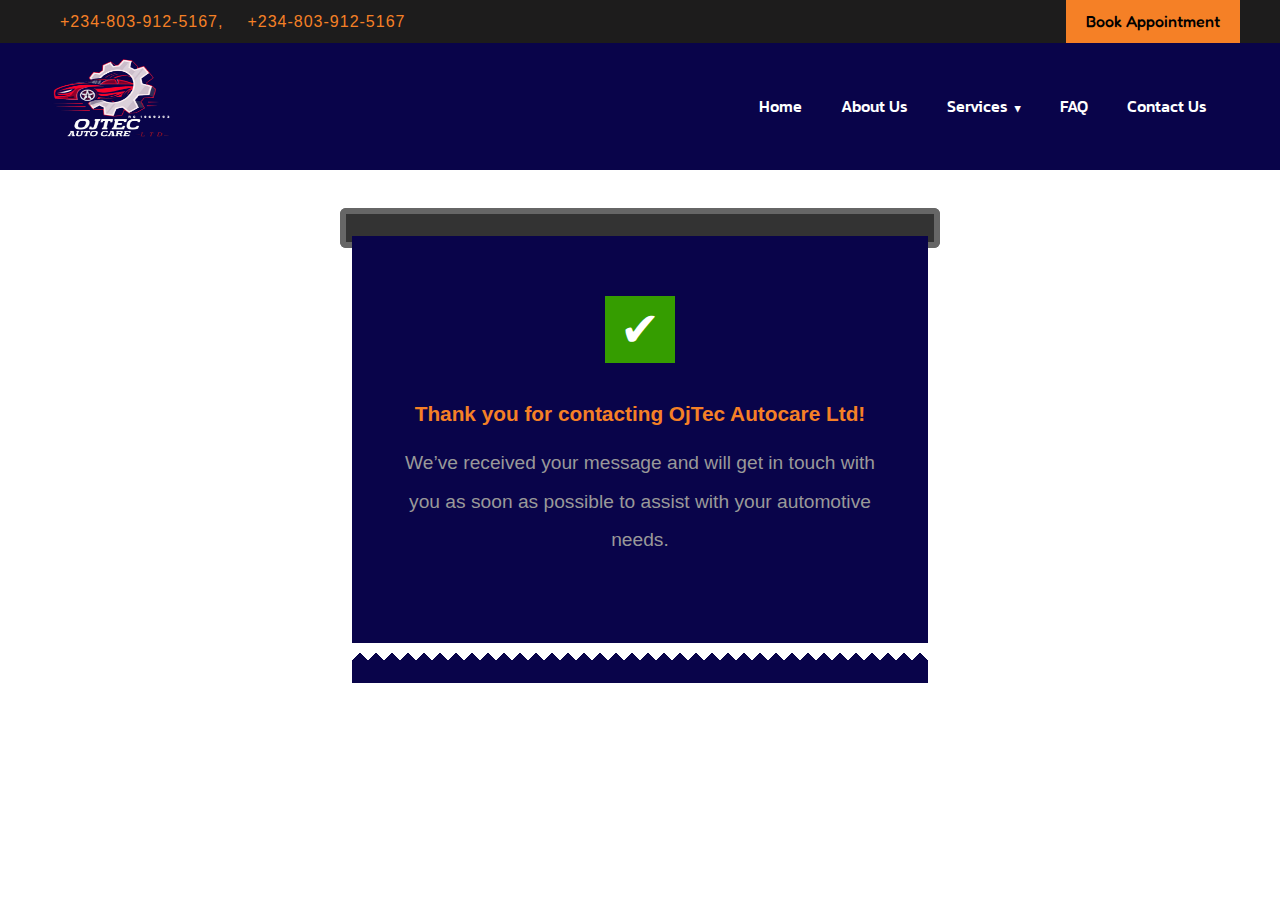
<file: contactReceipt.html>
<!DOCTYPE html>
<html lang="en">
<head>
    <meta charset="UTF-8">
    <meta name="viewport" content="width=device-width, initial-scale=1.0">
    <title>OJTEC AUTOCARE LTD</title>
    <link rel="stylesheet" href="./assets/css/contact&bookingReceipt.css">
    <link rel="stylesheet" href="https://cdnjs.cloudflare.com/ajax/libs/font-awesome/6.6.0/css/all.min.css" integrity="sha512-Kc323vGBEqzTmouAECnVceyQqyqdsSiqLQISBL29aUW4U/M7pSPA/gEUZQqv1cwx4OnYxTxve5UMg5GT6L4JJg==" crossorigin="anonymous" referrerpolicy="no-referrer" />
    <link rel="shortcut icon" href="./assets/images/OJTEC_LOGO_BLUE.png" type="image/x-icon" />
    <link rel="preconnect" href="https://fonts.googleapis.com">
    <link rel="preconnect" href="https://fonts.gstatic.com" crossorigin>
    <link href="https://fonts.googleapis.com/css2?family=EB+Garamond:ital,wght@0,400..800;1,400..800&family=Figtree:ital,wght@0,300..900;1,300..900&family=Fredoka:wght@300..700&family=IBM+Plex+Mono:ital,wght@0,100;0,200;0,300;0,400;0,500;0,600;0,700;1,100;1,200;1,300;1,400;1,500;1,600;1,700&family=Kanit:ital,wght@0,100;0,200;0,300;0,400;0,500;0,600;0,700;0,800;0,900;1,100;1,200;1,300;1,400;1,500;1,600;1,700;1,800;1,900&family=Montserrat:ital,wght@0,100..900;1,100..900&family=Noto+Sans:ital,wght@0,100..900;1,100..900&family=Open+Sans:ital,wght@0,300..800;1,300..800&family=Orbitron:wght@400..900&family=PT+Sans:ital,wght@0,400;0,700;1,400;1,700&family=Roboto+Mono:ital,wght@0,100..700;1,100..700&family=Rubik:ital,wght@0,300..900;1,300..900&family=Work+Sans:ital,wght@0,100..900;1,100..900&display=swap" rel="stylesheet">
</head>
<body>
    <header id="navBAR">
        <div class="top-header">
            <div class="nav-bar-container">
                <div class="top-header-nav">
                    <h2 class="text-sm">
                        <a href="#"><i class="fa-solid fa-phone fa-md" style="color: #f58026"></i> +234-803-912-5167,</a> <a href="#"><i class="fa-brands fa-whatsapp fa-md" style="color: #f58026"></i> +234-803-912-5167</a>
                    </h2>

                    <div class="social-link">
                        <div class="social">
                            <a href="#"><i class="fa-brands fa-facebook fa-lg" style="color: #f58026"></i></a> 
                            <a href="#"><i class="fa-brands fa-instagram fa-lg" style="color: #f58026"></i></a>
                        </div>
                        <div class="schedule-Btn">
                            <a href="./appointment.html" class="schedule-btn"><i class="fa-solid fa-calendar-days fa-lg" style="color: #000;"></i> Book Appointment</a>
                        </div>
                    </div>
                </div>
            </div>
        </div>

        <div class="bottom-header">
            <nav class="nav-bar-container">
                <div class="branding">
                    <a href="./index.html"><img src="./assets/images/OJTEC_LOGO_BLUE.png" alt=""></a>
                </div>

                <ul class="nav-Bar">
                    <li><a href="./index.html">Home</a></li>
                    <li><a href="./about.html">About Us</a></li>
                    <li class="dropdown">
                        <a href="./services.html" class="dropbtn">Services <span>▼</span></a>
                        <ul class="dropdown-content">
                            <li><a href="./services.html">Oil Change</a></li>
                            <li><a href="./services.html">Fleet Services</a></li>
                            <li><a href="./services.html">Brake</a></li>
                            <li><a href="./services.html">Painting/Buffing</a></li>
                            <li><a href="./services.html">Transmission Services</a></li>
                            <li><a href="./services.html">Tire Rotation/Alignment</a></li>
                            <li><a href="./services.html">Cooling System Flush</a></li>
                            <li><a href="./services.html">Engine Repair</a></li>
                            <li><a href="./services.html">Consultations</a></li>
                        </ul>
                    </li>
                    <!-- <li><a href="./testimonial.html">Testimonials</a></li> -->
                    <!-- <li><a href="#">Blog</a></li> -->
                    <li><a href="./faq.html">FAQ</a></li>
                    <li><a href="./contact.html">Contact Us</a></li>
                </ul>

                <!-- Hamburger button -->
                <button type="button" class="hamburger" id="menu-btn">
                    <span class="hamburger-top"></span>
                    <span class="hamburger-middle"></span>
                    <span class="hamburger-bottom"></span>
                </button>
                
                <div class="mobile-menu hidden" id="menu">
                    <ul class="nav-Bar-mobile">
                        <li><a href="./index.html">Home</a></li>
                        <li><a href="./about.html">About Us</a></li>
                        <li class="dropdow">
                            <a href="./services.html" class="dropdownToggl">Services</a>
                            <!-- <ul class="mobile-dropdown-content">
                                <li><a href="./services.html">Oil Change</a></li>
                                <li><a href="./services.html">Fleet Services</a></li>
                                <li><a href="./services.html">Brake</a></li>
                                <li><a href="./services.html">Painting/Buffing</a></li>
                                <li><a href="./services.html">Transmission Services</a></li>
                                <li><a href="./services.html">Tire Rotation/Alignment</a></li>
                                <li><a href="./services.html">Cooling System Flush</a></li>
                                <li><a href="./services.html">Engine Repair</a></li>
                                <li><a href="./services.html">Consultations</a></li>
                            </ul> -->
                        </li>
                        <!-- <li><a href="./testimonial.html">Testimonials</a></li> -->
                        <!-- <li><a href="#">Blog</a></li> -->
                        <li><a href="./faq.html">FAQ</a></li>
                        <li><a href="./contact.html">Contact Us</a></li>
                    </ul>
                </div>
            </nav>
        </div>
    </header>

    <section class="thankyou">
        <div class="container">
            <div class="printer-top"></div>
    
            <div class="paper-container">
                <div class="printer-bottom"></div>
    
                <div class="paper">
                    <div class="main-contents">
                        <div class="success-icon">&#10004;</div>
                        <div class="success-title">
                            Thank you for contacting OjTec Autocare Ltd!
                        </div>
                        <div class="success-description">
                            We’ve received your message and will get in touch with you as soon as possible to assist with your automotive needs.
                        </div>
                    </div>
                    <div class="jagged-edge"></div>
                </div>
            </div>
        </div>
    </section>

    <script src="./assets/js/script.js"></script>
</body>
</html>
</file>
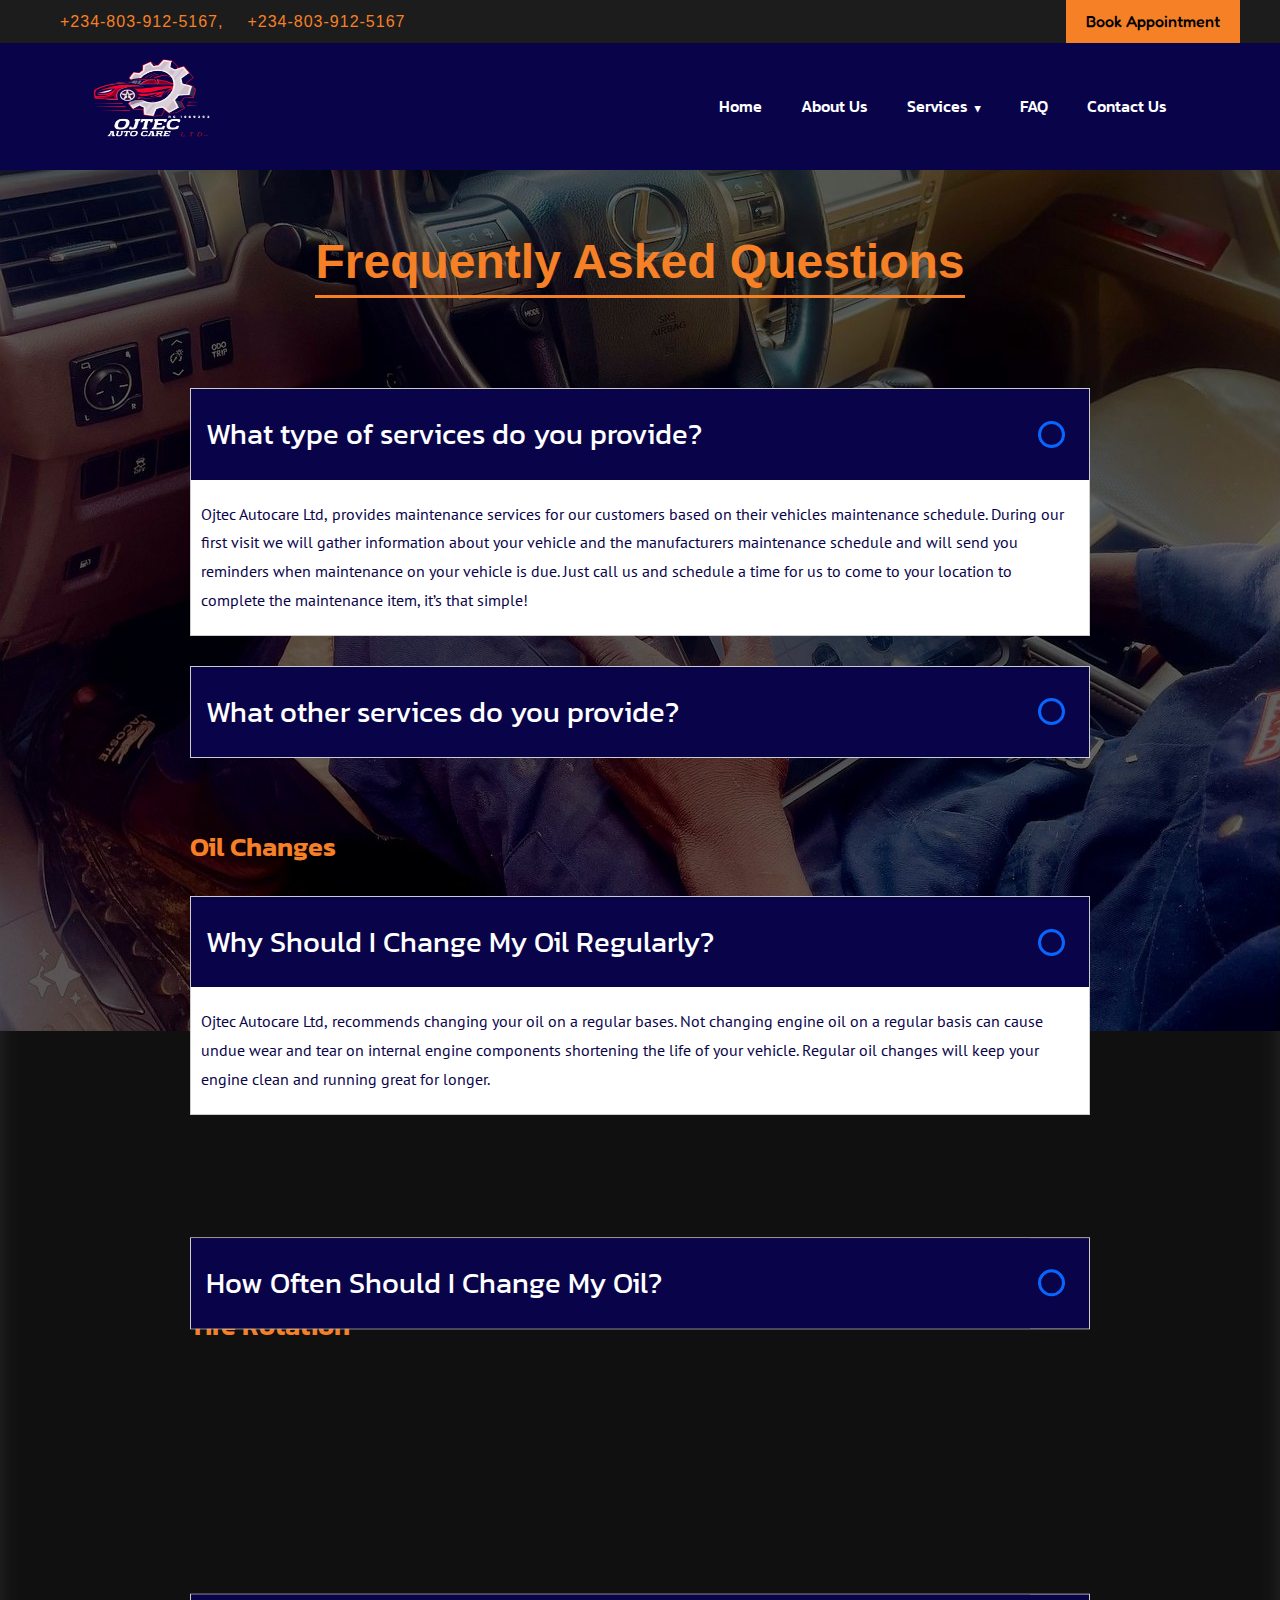
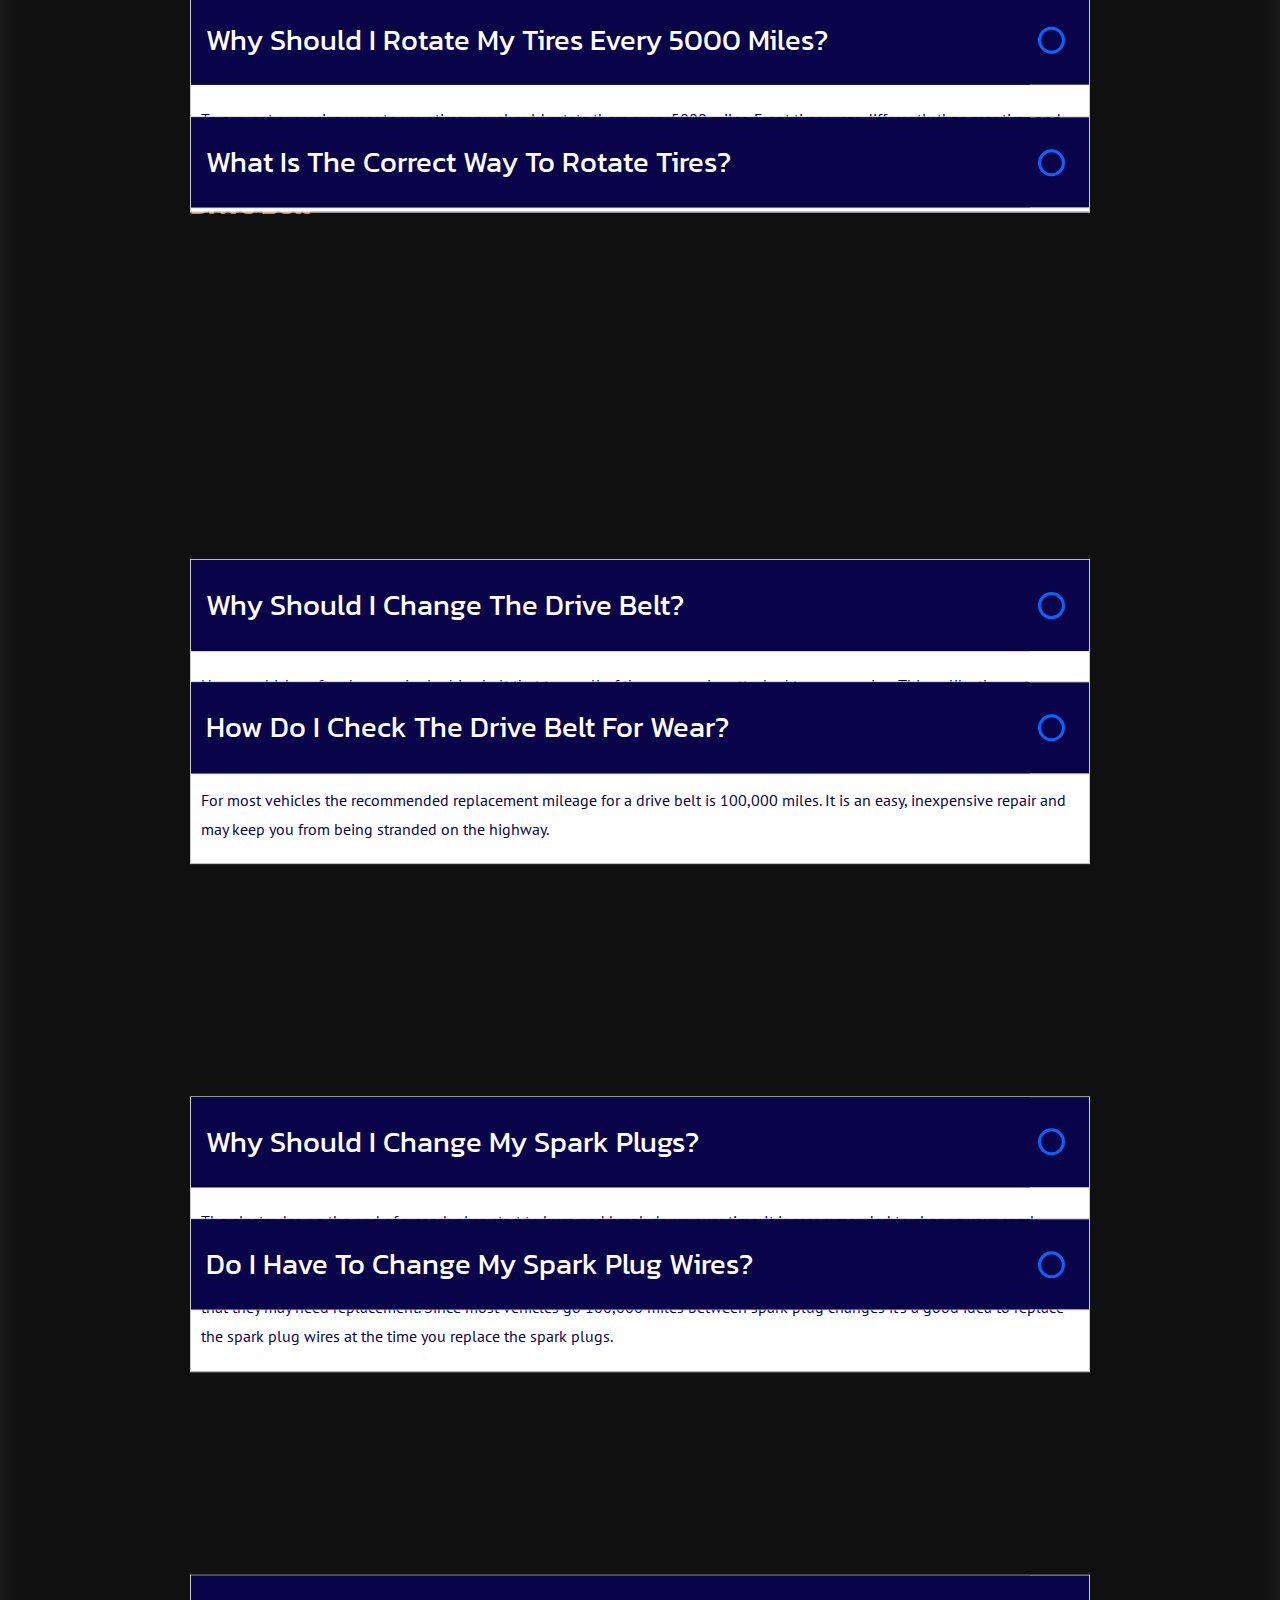
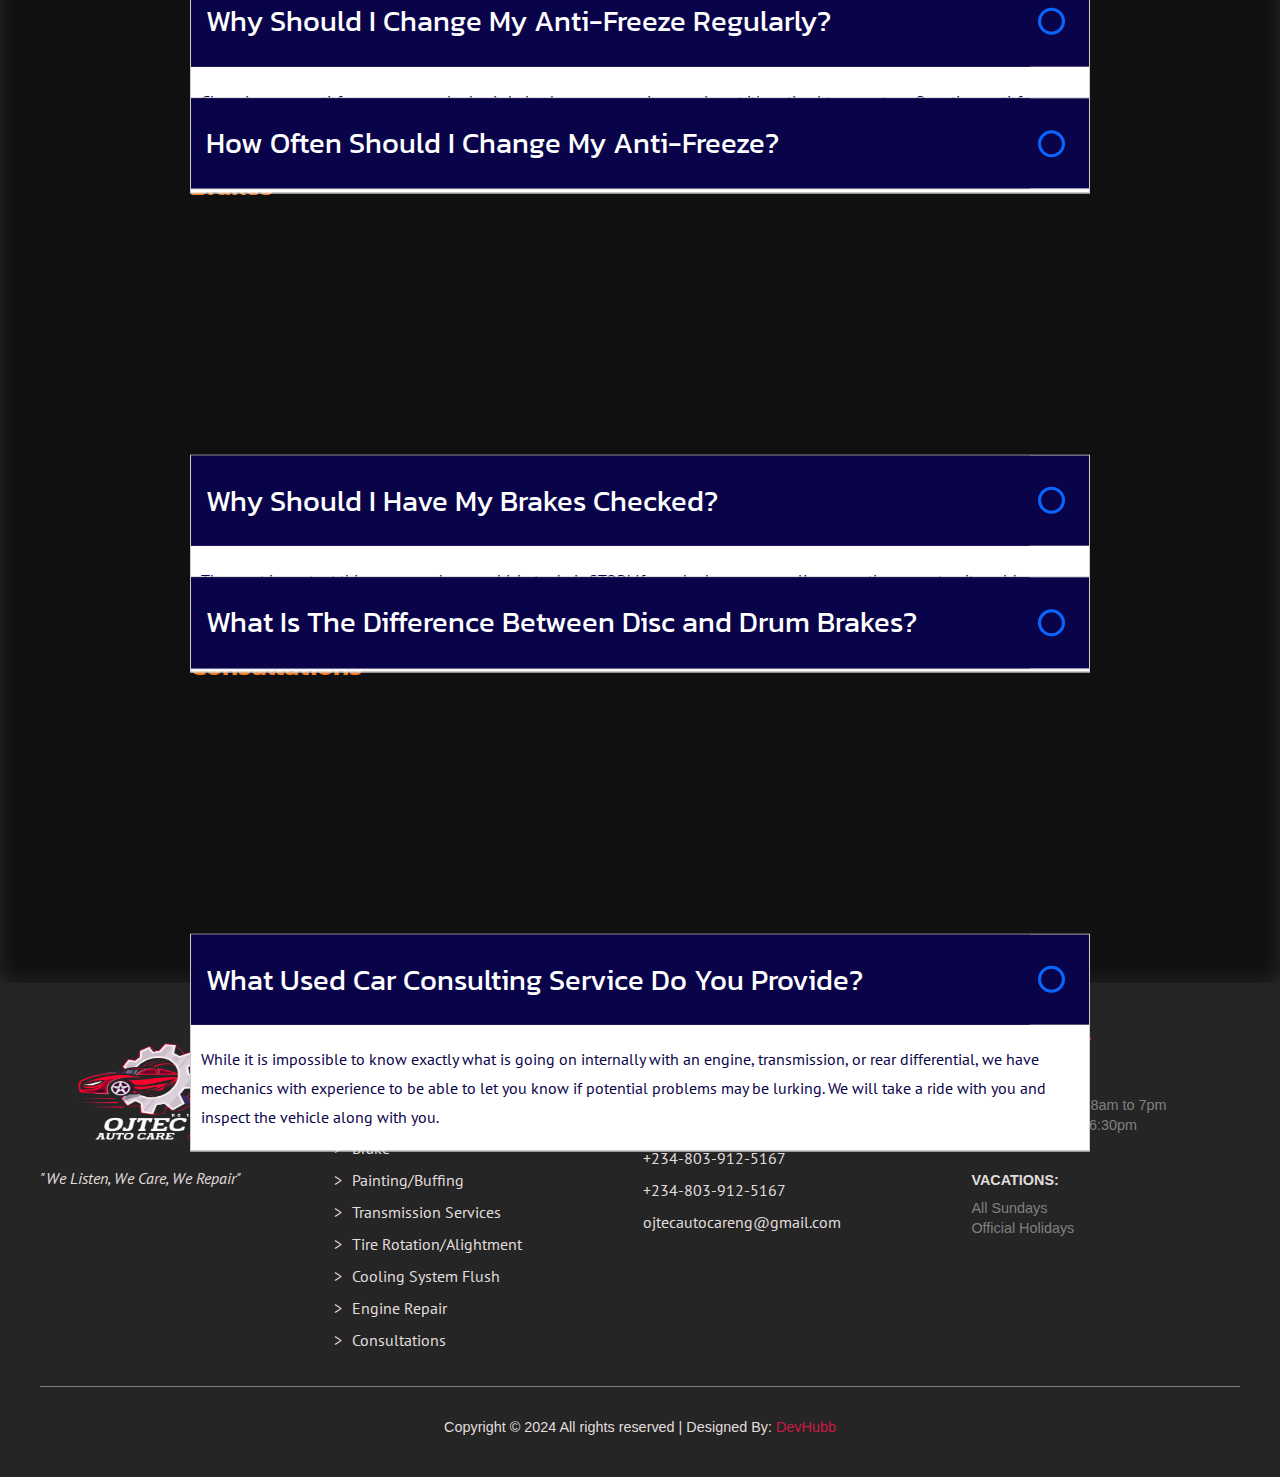
<file: faq.html>
<!DOCTYPE html>
<html lang="en">
<head>
    <meta charset="UTF-8">
    <meta name="viewport" content="width=device-width, initial-scale=1.0">
    <title>OJTEC AUTOCARE LTD</title>
    <link rel="stylesheet" href="./assets/css/faq.css">
    <link rel="stylesheet" href="https://unpkg.com/aos@next/dist/aos.css" />
    <link rel="stylesheet" href="https://cdnjs.cloudflare.com/ajax/libs/font-awesome/6.6.0/css/all.min.css" integrity="sha512-Kc323vGBEqzTmouAECnVceyQqyqdsSiqLQISBL29aUW4U/M7pSPA/gEUZQqv1cwx4OnYxTxve5UMg5GT6L4JJg==" crossorigin="anonymous" referrerpolicy="no-referrer" />
    <link rel="shortcut icon" href="./assets/images/OJTEC_LOGO_BLUE.png" type="image/x-icon" />
    <link rel="stylesheet" href="https://cdnjs.cloudflare.com/ajax/libs/animate.css/4.1.1/animate.min.css" />
    <link rel="preconnect" href="https://fonts.googleapis.com">
    <link rel="preconnect" href="https://fonts.gstatic.com" crossorigin>
    <link href="https://fonts.googleapis.com/css2?family=EB+Garamond:ital,wght@0,400..800;1,400..800&family=Figtree:ital,wght@0,300..900;1,300..900&family=Fredoka:wght@300..700&family=IBM+Plex+Mono:ital,wght@0,100;0,200;0,300;0,400;0,500;0,600;0,700;1,100;1,200;1,300;1,400;1,500;1,600;1,700&family=Kanit:ital,wght@0,100;0,200;0,300;0,400;0,500;0,600;0,700;0,800;0,900;1,100;1,200;1,300;1,400;1,500;1,600;1,700;1,800;1,900&family=Montserrat:ital,wght@0,100..900;1,100..900&family=Noto+Sans:ital,wght@0,100..900;1,100..900&family=Open+Sans:ital,wght@0,300..800;1,300..800&family=Orbitron:wght@400..900&family=PT+Sans:ital,wght@0,400;0,700;1,400;1,700&family=Roboto+Mono:ital,wght@0,100..700;1,100..700&family=Rubik:ital,wght@0,300..900;1,300..900&family=Work+Sans:ital,wght@0,100..900;1,100..900&display=swap" rel="stylesheet">
</head>
<body>
    <header id="navBAR">
        <div class="top-header">
            <div class="nav-bar-container">
                <div class="top-header-nav">
                    <h2 class="text-sm">
                        <a href="#"><i class="fa-solid fa-phone fa-md" style="color: #f58026"></i> +234-803-912-5167,</a> <a href="#"><i class="fa-brands fa-whatsapp fa-md" style="color: #f58026"></i> +234-803-912-5167</a>
                    </h2>

                    <div class="social-link">
                        <div class="social">
                            <a href="#"><i class="fa-brands fa-facebook fa-lg" style="color: #f58026"></i></a> 
                            <a href="#"><i class="fa-brands fa-instagram fa-lg" style="color: #f58026"></i></a>
                        </div>
                        <div class="schedule-Btn">
                            <a href="./appointment.html" class="schedule-btn"><i class="fa-solid fa-calendar-days fa-lg" style="color: #000;"></i> Book Appointment</a>
                        </div>
                    </div>
                </div>
            </div>
        </div>

        <div class="bottom-header">
            <nav class="nav-bar-container">
                <div class="branding">
                    <a href="./index.html"><img src="./assets/images/OJTEC_LOGO_BLUE.png" alt=""></a>
                </div>

                <ul class="nav-BAr">
                    <li><a href="./index.html">Home</a></li>
                    <li><a href="./about.html">About Us</a></li>
                    <li class="dropdown">
                        <a href="./services.html" class="dropbtn">Services <span>▼</span></a>
                        <ul class="dropdown-content">
                            <li><a href="./services.html#oilchange">Oil Change</a></li>
                            <li><a href="./services.html#fleetservices">Fleet Services</a></li>
                            <li><a href="./services.html#brake">Brake</a></li>
                            <li><a href="./services.html#painting">Painting/Buffing</a></li>
                            <li><a href="./services.html#transmission">Transmission Services</a></li>
                            <li><a href="./services.html#tire">Tire Rotation/Alignment</a></li>
                            <li><a href="./services.html#cooling">Cooling System Flush</a></li>
                            <li><a href="./services.html#engine">Engine Repair</a></li>
                            <li><a href="./services.html#consultation">Consultations</a></li>
                        </ul>
                    </li>
                    <!-- <li><a href="./testimonial.html">Testimonials</a></li> -->
                    <!-- <li><a href="#">Blog</a></li> -->
                    <li><a href="./faq.html">FAQ</a></li>
                    <li><a href="./contact.html">Contact Us</a></li>
                </ul>

                <!-- Hamburger button -->
                <button type="button" class="hamburger" id="menu-btn">
                    <span class="hamburger-top"></span>
                    <span class="hamburger-middle"></span>
                    <span class="hamburger-bottom"></span>
                </button>
                
                <div class="mobile-menu hidden" id="menu">
                    <ul class="nav-Bar-mobile">
                        <li><a href="./index.html">Home</a></li>
                        <li><a href="./about.html">About Us</a></li>
                        <li class="dropdow">
                            <a href="./services.html" class="dropdownToggl">Services</a>
                            <!-- <ul class="mobile-dropdown-content">
                                <li><a href="./services.html">Oil Change</a></li>
                                <li><a href="./services.html">Fleet Services</a></li>
                                <li><a href="./services.html">Brake</a></li>
                                <li><a href="./services.html">Painting/Buffing</a></li>
                                <li><a href="./services.html">Transmission Services</a></li>
                                <li><a href="./services.html">Tire Rotation/Alignment</a></li>
                                <li><a href="./services.html">Cooling System Flush</a></li>
                                <li><a href="./services.html">Engine Repair</a></li>
                                <li><a href="./services.html">Consultations</a></li>
                            </ul> -->
                        </li>
                        <!-- <li><a href="./testimonial.html">Testimonials</a></li> -->
                        <!-- <li><a href="#">Blog</a></li> -->
                        <li><a href="./faq.html">FAQ</a></li>
                        <li><a href="./appointment.html">Book Appointment</a></li>
                        <li><a href="./contact.html">Contact Us</a></li>
                    </ul>
                </div>
            </nav>
        </div>
    </header>

    <!-- FAQ section -->
    <section class="faq-section-container" id="about-us">
        <div class="container">
            <div class="faq-container">
                <h2 class="animate__animated animate__backInDown text-xxl text-center">Frequently Asked Questions</h2>
            </div>

            <div class="faq-content">
                <div class="faq-group">
                    <div class="faq-group-header">
                        <h4 class="text-md">What type of services do you provide?</h4>
                        <div class="divi">
                            <i class="fas fa-minus"></i>
                        </div>
                    </div>
                    <div class="faq-group-body open">
                        <p class="text-sm">
                            <strong>Ojtec Autocare Ltd,</strong> provides maintenance services for our customers based on their vehicles maintenance schedule.  During our first visit we will gather information about your vehicle and the manufacturers maintenance schedule and will send you reminders when maintenance on your vehicle is due.  Just call us and schedule a time for us to come to your location to complete the maintenance item, it’s that simple!
                        </p>
                    </div>
                </div>
            
                <div class="faq-group">
                    <div class="faq-group-header">
                        <h4 class="text-md">What other services do you provide? </h4>
                        <div class="divi">
                            <i class="fas fa-plus"></i>
                        </div>
                    </div>
                    <div class="faq-group-body">
                        <p class="text-sm">
                            <strong>Ojtec Autocare Ltd,</strong> can provide services beyond normal schedule maintenance tasks.  We can perform repair tasks such as brake repair / replace, alternator replacement, starter replacement and others.  If you do not see a service listed on our website, contact us for more information.
                        </p>
                    </div>
                </div>

                <div class="sub-headings">
                    <h5 class="text-lg">Oil Changes</h5>
                </div>

                <div class="faq-group">
                    <div class="faq-group-header">
                        <h4 class="text-md">Why Should I Change My Oil Regularly?</h4>
                        <div class="divi">
                            <i class="fas fa-plus"></i>
                        </div>
                    </div>
                    <div class="faq-group-body open">
                        <p class="text-sm">
                            <strong>Ojtec Autocare Ltd,</strong> recommends changing your oil on a regular bases.  Not changing engine oil on a regular basis can cause undue wear and tear on internal engine components shortening the life of your vehicle.  Regular oil changes will keep your engine clean and running great for longer.
                        </p>
                    </div>
                </div>

                <div class="faq-group" data-aos="slide-up">
                    <div class="faq-group-header" >
                        <h4 class="text-md">How Often Should I Change My Oil?</h4>
                        <div class="divi">
                            <i class="fas fa-plus"></i>
                        </div>
                    </div>
                    <div class="faq-group-body">
                        <p class="text-sm">
                            You should follow the maintenance schedule in your vehicles owners guide for recommended intervals between oil changes.  If you do not have access to a maintenance schedule, the rule of thumb is to change your oil about every 5000 miles, your mileage may vary. The key is to keep your oil changed regularly to avoid undue wear on your engine. If you use a fully synthetic or synthetic blend of oil you can go a longer period of time between oil changes as synthetic oil does not break down like regular oil does.
                        </p>
                    </div>
                </div>

                <div class="sub-headings">
                    <h5 class="text-lg">Tire Rotation</h5>
                </div>

                <div class="faq-group" data-aos="slide-up">
                    <div class="faq-group-header">
                        <h4 class="text-md">Why Should I Rotate My Tires Every 5000 Miles?</h4>
                        <div class="divi">
                            <i class="fas fa-plus"></i>
                        </div>
                    </div>
                    <div class="faq-group-body open">
                        <p class="text-sm">
                            To prevent excessive wear to your tires you should rotate them every 5000 miles.  Front tires wear differently than rear tires and since the front wheels are the turning wheels, they are more susceptible to unusual wear patterns which is why they should be rotated to the rear on a regular basis.
                        </p>
                    </div>
                </div>

                <div class="faq-group" data-aos="slide-up">
                    <div class="faq-group-header">
                        <h4 class="text-md">What Is The Correct Way To Rotate Tires?</h4>
                        <div class="divi">
                            <i class="fas fa-plus"></i>
                        </div>
                    </div>
                    <div class="faq-group-body">
                        <p class="text-sm">
                            With radial tires the recommendation is to keep them rotating in the same direction.  The front and rear right tires should be swapped, and the front and rear left tires should be swapped.  Often times when radials are "cross rotated" the steel belts inside the tire can start to separate which can cause ride problems and potential steering issues.  Always check your vehicles owners manual for recommendations on the proper way to rotate your tires.
                        </p>
                    </div>
                </div>

                <div class="sub-headings">
                    <h5 class="text-lg">Drive Belt</h5>
                </div>
                
                <div class="faq-group" data-aos="slide-up">
                    <div class="faq-group-header">
                        <h4 class="text-md">Why Should I Change The Drive Belt?</h4>
                        <div class="divi">
                            <i class="fas fa-plus"></i>
                        </div>
                    </div>
                    <div class="faq-group-body open">
                        <p class="text-sm">
                            Newer vehicles often have a single drive belt that turns all of the accessories attached to your engine.  Things like the water pump, alternator, power steering pump, and sometimes even the A/C are driven by the same belt.  If this belt breaks it can cause your vehicle to over heat and leave you stranded on the side of the road. <br> <br>
                            For most vehicles the recommended replacement mileage for a drive belt is 100,000 miles.  It is an easy, inexpensive repair and may keep you from being stranded on the highway.
                        </p>
                    </div>
                </div>

                <div class="faq-group" data-aos="slide-up">
                    <div class="faq-group-header">
                        <h4 class="text-md">How Do I Check The Drive Belt For Wear?</h4>
                        <div class="divi">
                            <i class="fas fa-plus"></i>
                        </div>
                    </div>
                    <div class="faq-group-body">
                        <p class="text-sm">
                            Inspecting your drive belt for wear is fairly simple.  Look at the underside of the belt and check for missing pieces of the belt or cracks in the belt.  Often times a more thorough inspection can be done by removing the belt first.
                        </p>
                    </div>
                </div>

                <div class="sub-headings">
                    <h5 class="text-lg">Spark Plugs & Wires</h5>
                </div>

                <div class="faq-group" data-aos="slide-up">
                    <div class="faq-group-header">
                        <h4 class="text-md">Why Should I Change My Spark Plugs?</h4>
                        <div class="divi">
                            <i class="fas fa-plus"></i>
                        </div>
                    </div>
                    <div class="faq-group-body open">
                        <p class="text-sm">
                            The electrodes on the end of a spark plug start to burn and break down over time.  It is recommended to change your spark plugs and spark plug wires per your vehicles maintenance schedule for the optimum spark and best efficiency for your engine.  Most of the time spark plugs are all that are required but the spark plug wires should be inspected for any damage or indication that they may need replacement.  Since most vehicles go 100,000 miles between spark plug changes it’s a good idea to replace the spark plug wires at the time you replace the spark plugs.
                        </p>
                    </div>
                </div>

                <div class="faq-group" data-aos="slide-up">
                    <div class="faq-group-header">
                        <h4 class="text-md">Do I Have To Change My Spark Plug Wires?</h4>
                       <div class="divi">
                            <i class="fas fa-plus"></i>
                        </div>
                    </div>
                    <div class="faq-group-body">
                        <p class="text-sm">
                            In most cases, especially with newer vehicles, it is not necessary to replace spark plug wires every time the spark plugs are replaced. <strong>Ojtec Autocare Ltd</strong> recommends spark plug wire replacement every time the spark plugs are changed since it is common these days for spark plugs to last 100,000 miles.  Replacing the spark plug wires when replacing the spark plugs is cheap insurance that your vehicle will stay running it’s best and most efficient.
                        </p>
                    </div>
                </div>

                <div class="sub-headings">
                    <h5 class="text-lg">Radiator Flush</h5>
                </div>
                
                <div class="faq-group" data-aos="slide-up">
                    <div class="faq-group-header">
                        <h4 class="text-md">Why Should I Change My Anti-Freeze Regularly?</h4>
                        <div class="divi">
                            <i class="fas fa-plus"></i>
                        </div>
                    </div>
                    <div class="faq-group-body open">
                        <p class="text-sm">
                            Changing your anti-freeze on a regular basis helps keep your engine running at it's optimal temperature.  Over time anti-freeze can break down and start corroding the inside of your cooling system causing internal damage to cooling components such as the water pump.
                        </p>
                    </div>
                </div>

                <div class="faq-group" data-aos="slide-up">
                    <div class="faq-group-header">
                        <h4 class="text-md">How Often Should I Change My Anti-Freeze?</h4>
                        <div class="divi">
                            <i class="fas fa-plus"></i>
                        </div>
                    </div>
                    <div class="faq-group-body">
                        <p class="text-sm">
                            You should follow the maintenance schedule in your vehicles owners guide for recommended intervals between radiator flushes.  If you do not have access to a maintenance schedule, the recommendation could be as little at 50,000 miles to as much as 150,000 miles.  The key is to change your anti-freeze regularly to avoid undue wear on cooling system components.
                        </p>
                    </div>
                </div>

                <div class="sub-headings">
                    <h5 class="text-lg">Brakes</h5>
                </div>
                
                <div class="faq-group" data-aos="slide-up">
                    <div class="faq-group-header">
                        <h4 class="text-md">Why Should I Have My Brakes Checked?</h4>
                        <div class="divi">
                            <i class="fas fa-plus"></i>
                        </div>
                    </div>
                    <div class="faq-group-body open">
                        <p class="text-sm">
                            The most important thing you need your vehicle to do is STOP!  If your brakes are squealing every time you stop it could mean that it’s time to replace them.  It may also mean that they are just dirty which can cause brakes to squeal.  Let <strong>Ojtec Autocare Ltd</strong> come out and inspect them for you to give you peace of mind that you will be able to stop your vehicle when you need it most.
                        </p>
                    </div>
                </div>

                <div class="faq-group" data-aos="slide-up">
                    <div class="faq-group-header">
                        <h4 class="text-md">What Is The Difference Between Disc and Drum Brakes?</h4>
                        <div class="divi">
                            <i class="fas fa-plus"></i>
                        </div>
                    </div>
                    <div class="faq-group-body">
                        <p class="text-sm">
                            Today most modern vehicles use a disc brake system on all 4 wheels but there are still some that have disc brakes on the front and drum brakes on the back.  With the exception of older vehicles most cars and trucks use disc brakes on the front.  Disc brakes are more efficient and have better “stopping power” than drum brakes.  Since 75% of your braking comes from your front brakes, it is VERY important that they work at peak efficiency.  Drum brakes are commonly used on the rear since they are not as efficient as disc brakes and the rear brakes provide only about 20 – 25% of a vehicles stopping ability.
                        </p>
                    </div>
                </div>

                <div class="sub-headings">
                    <h5 class="text-lg">Consultations</h5>
                </div>
                
                <div class="faq-group" data-aos="slide-up">
                    <div class="faq-group-header">
                        <h4 class="text-md">What Used Car Consulting Service Do You Provide?</h4>
                        <div class="divi">
                            <i class="fas fa-plus"></i>
                        </div>
                    </div>
                    <div class="faq-group-body open">
                        <p class="text-sm">
                            While it is impossible to know exactly what is going on internally with an engine, transmission, or rear differential, we have mechanics with experience to be able to let you know if potential problems may be lurking.  We will take a ride with you and inspect the vehicle along with you.
                        </p>
                    </div>
                </div>
            </div>
        </div>
    </section>    
    

    <!-- Footer -->
    <footer class="footer-container">
        <div class="container">
            <div class="footer-grid-container">
                <div class="article">
                    <a href="./index.html">
                        <img src="./assets/images/OJTEC_LOGO_BLUE.png" alt="">
                    </a>
                    <p class="text-sm">"We Listen, We Care, We Repair"</p>
                    <div class="footer-social-link">
                        <a href="#"><i class="fa-brands fa-facebook fa-lg" style="color: rgb(225, 221, 221);"></i></a> 
                        <a href="#"><i class="fa-brands fa-instagram fa-lg" style="color: rgb(225, 221, 221);"></i></a>
                    </div>
                </div>
                <div class="services-container">
                    <h2 class="text-md">Services</h2>
                    <ul>
                        <li><a href="./services.html#oilchange"><span>></span>Oil Change</a></li>
                        <li><a href="./services.html#fleetservices"><span>></span>Fleet Services</a></li>
                        <li><a href="./services.html#brake"><span>></span>Brake</a></li>
                        <li><a href="./services.html#painting"><span>></span>Painting/Buffing</a></li>
                        <li><a href="./services.html#transmission"><span>></span>Transmission Services</a></li>
                        <li><a href="./services.html#tire"><span>></span>Tire Rotation/Alightment</a></li>
                        <li><a href="./services.html#cooling"><span>></span>Cooling System Flush</a></li>
                        <li><a href="./services.html#engine"><span>></span>Engine Repair</a></li>
                        <li><a href="./services.html#consultation"><span>></span>Consultations</a></li>
                    </ul>
                </div>
                <div class="contact-info">
                    <h2 class="text-md">Contact Information</h2>
                    <div class="loca">
                        <div class="iconCON">
                            <a href=""><i class="fa-solid fa-location-dot fa-md" style="color: #f58026"></i></a>
                            <a href="#" id="address"> Cad Zone B/2, Plot 205 Duboyi District, Abuja.</a>
                        </div>
                        <div class="iconCON">
                            <a href=""><i class="fa-solid fa-phone fa-md" style="color: #f58026"></i></a>
                            <a href="#">+234-803-912-5167</a> 
                        </div>
                        <div class="iconCON">
                            <a href=""><i class="fa-brands fa-whatsapp fa-md" style="color: #f58026"></i></a>
                            <a href="#">+234-803-912-5167</a>
                        </div>
                        <div class="iconCON">
                            <a href=""><i class="fa-solid fa-envelope fa-md" style="color: #f58026"></i></a>
                            <a href="mailto:ojtecautocareng@gmail.com">ojtecautocareng@gmail.com</a> 
                        </div>
                    </div>
                </div>
                <div class="business-hour">
                    <h2 class="text-md">Business Hours</h2>
                    <h3 class="text sm">OPENING DAYS:</h3>
                    <p class="text-sm">Monday – Friday : 8am to 7pm </p>
                    <p class="text-sm">Saturday : 8am to 6:30pm</p>
                    <h3 class="text sm" id="vacation">VACATIONS:</h3>
                    <p class="text-sm">All Sundays</p>
                    <p class="text-sm">Official Holidays</p> 
                </div>
            </div>
            <div class="copywrite">
                <p class="text-md text-center">Copyright © 2024 All rights reserved | Designed By: <a href="https://wa.me/+2348141232359">DevHubb </a></p>
            </div>
        </div>
    </footer>

    <script src="https://unpkg.com/aos@next/dist/aos.js"></script>
    <script>
      AOS.init({
        duration: 1000,
        delay: "100",
        offset: "150",
        once: "true",
      });
    </script>
    <script src="./assets/js/script.js"></script>
</body>
</html>
</file>
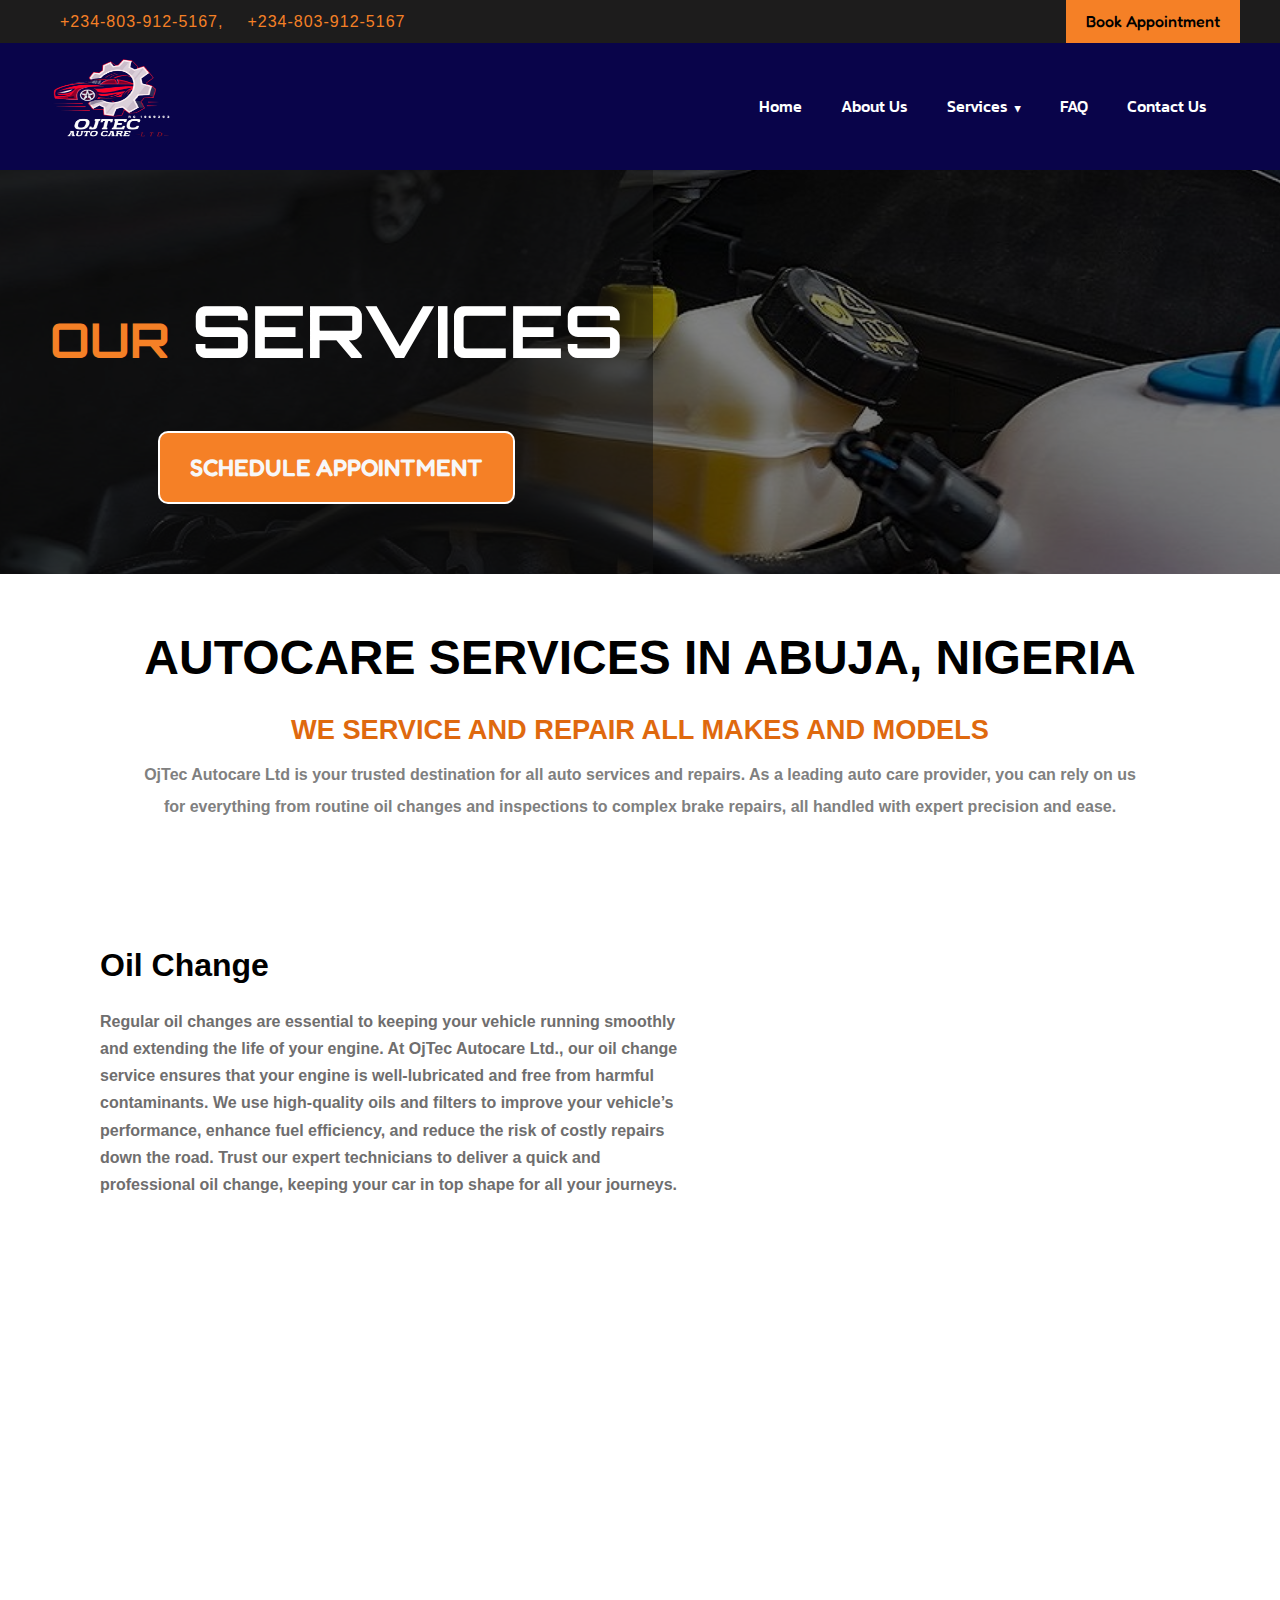
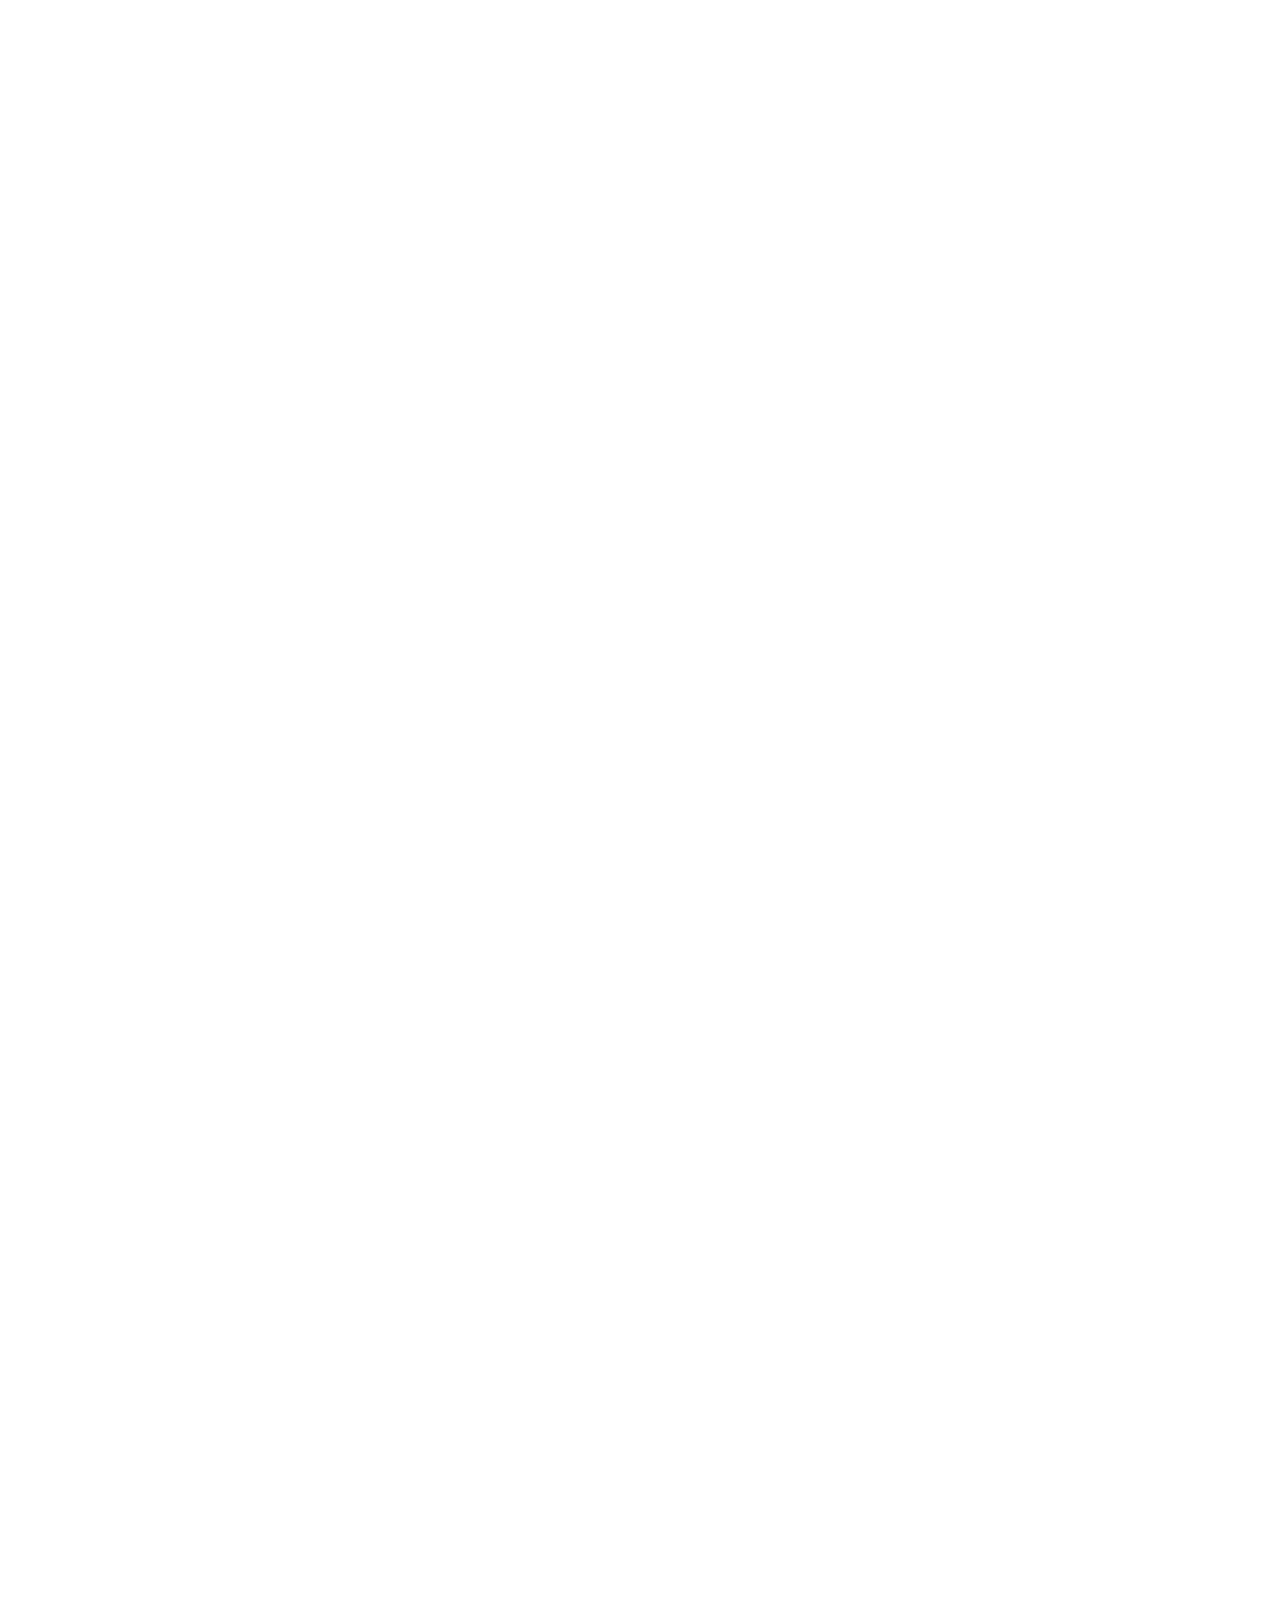
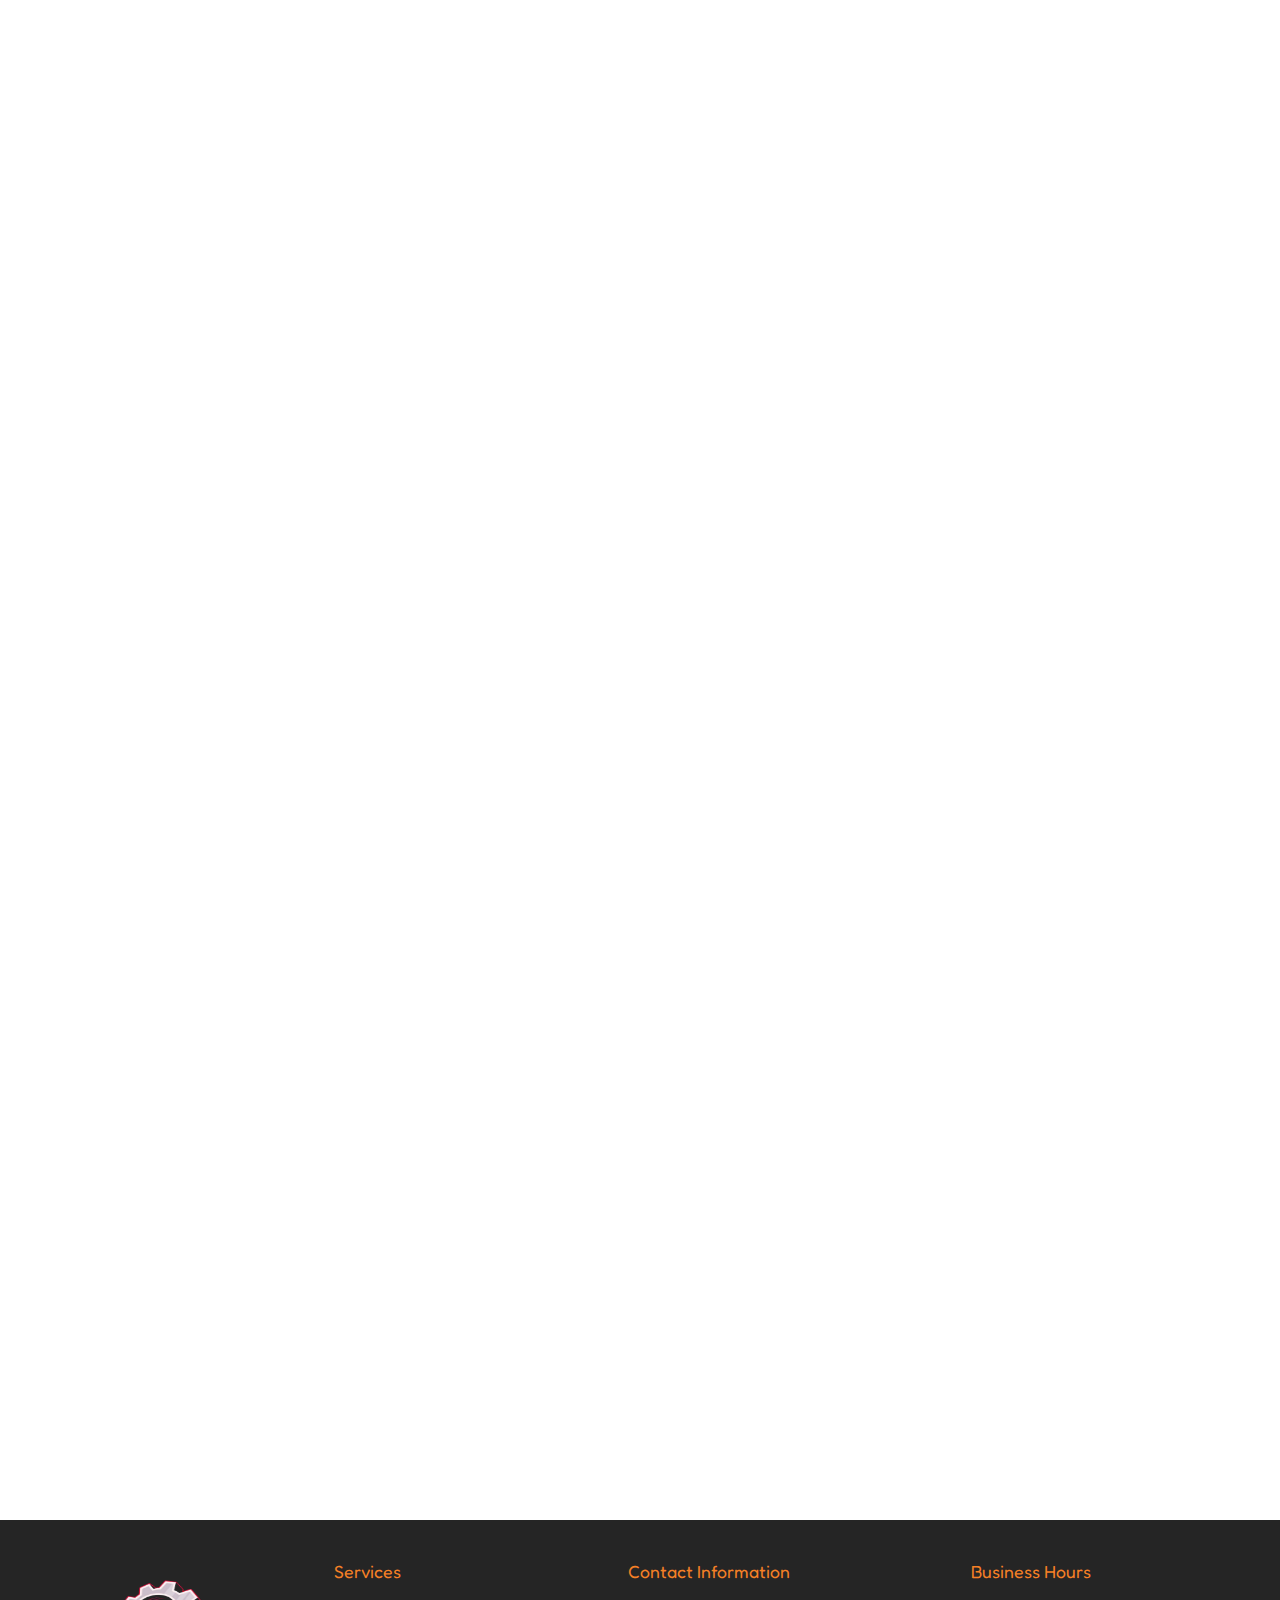
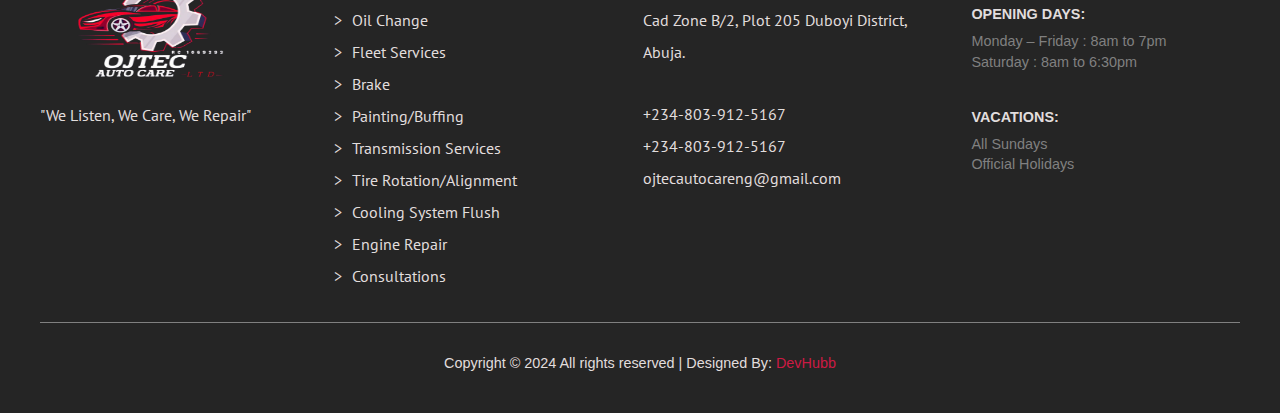
<file: services.html>
<!DOCTYPE html>
<html lang="en">
<head>
    <meta charset="UTF-8">
    <meta name="viewport" content="width=device-width, initial-scale=1.0">
    <title>OJTEC AUTOCARE LTD</title>
    <link rel="stylesheet" href="./assets/css/services.css">
    <link rel="stylesheet" href="./assets/css/ourservicemedia.css">
    <link rel="stylesheet" href="https://cdnjs.cloudflare.com/ajax/libs/font-awesome/6.6.0/css/all.min.css" integrity="sha512-Kc323vGBEqzTmouAECnVceyQqyqdsSiqLQISBL29aUW4U/M7pSPA/gEUZQqv1cwx4OnYxTxve5UMg5GT6L4JJg==" crossorigin="anonymous" referrerpolicy="no-referrer" />
    <link rel="shortcut icon" href="./assets/images/OJTEC_LOGO_BLUE.png" type="image/x-icon" />
    <link rel="stylesheet" href="https://unpkg.com/aos@next/dist/aos.css" />
    <link rel="preconnect" href="https://fonts.googleapis.com">
    <link rel="preconnect" href="https://fonts.gstatic.com" crossorigin>
    <link href="https://fonts.googleapis.com/css2?family=EB+Garamond:ital,wght@0,400..800;1,400..800&family=Figtree:ital,wght@0,300..900;1,300..900&family=Fredoka:wght@300..700&family=IBM+Plex+Mono:ital,wght@0,100;0,200;0,300;0,400;0,500;0,600;0,700;1,100;1,200;1,300;1,400;1,500;1,600;1,700&family=Kanit:ital,wght@0,100;0,200;0,300;0,400;0,500;0,600;0,700;0,800;0,900;1,100;1,200;1,300;1,400;1,500;1,600;1,700;1,800;1,900&family=Montserrat:ital,wght@0,100..900;1,100..900&family=Noto+Sans:ital,wght@0,100..900;1,100..900&family=Open+Sans:ital,wght@0,300..800;1,300..800&family=Orbitron:wght@400..900&family=PT+Sans:ital,wght@0,400;0,700;1,400;1,700&family=Roboto+Mono:ital,wght@0,100..700;1,100..700&family=Rubik:ital,wght@0,300..900;1,300..900&family=Work+Sans:ital,wght@0,100..900;1,100..900&display=swap" rel="stylesheet">
</head>
<body>
    <header id="navBAR">
        <div class="top-header">
            <div class="nav-bar-container">
                <div class="top-header-nav">
                    <h2 class="text-sm">
                        <a href="#"><i class="fa-solid fa-phone fa-md" style="color: #f58026"></i> +234-803-912-5167,</a> <a href="#"><i class="fa-brands fa-whatsapp fa-md" style="color: #f58026"></i> +234-803-912-5167</a>
                    </h2>

                    <div class="social-link">
                        <div class="social">
                            <a href="#"><i class="fa-brands fa-facebook fa-lg" style="color: #f58026"></i></a> 
                            <a href="#"><i class="fa-brands fa-instagram fa-lg" style="color: #f58026"></i></a>
                        </div>
                        <div class="schedule-Btn">
                            <a href="./appointment.html" class="schedule-btn"><i class="fa-solid fa-calendar-days fa-lg" style="color: #000;"></i> Book Appointment</a>
                        </div>
                    </div>
                </div>
            </div>
        </div>

        <div class="bottom-header">
            <nav class="nav-bar-container">
                <div class="branding">
                    <a href="./index.html"><img src="./assets/images/OJTEC_LOGO_BLUE.png" alt=""></a>
                </div>

                <ul class="nav-Bar">
                    <li><a href="./index.html">Home</a></li>
                    <li><a href="./about.html">About Us</a></li>
                    <li class="dropdown">
                        <a href="./services.html" class="dropbtn">Services <span>▼</span></a>
                        <ul class="dropdown-content">
                            <li><a href="#oilchange">Oil Change</a></li>
                            <li><a href="#fleetservices">Fleet Services</a></li>
                            <li><a href="#brake">Brake</a></li>
                            <li><a href="#painting">Painting/Buffing</a></li>
                            <li><a href="#transmission">Transmission Services</a></li>
                            <li><a href="#tire">Tire Rotation/Alignment</a></li>
                            <li><a href="#cooling">Cooling System Flush</a></li>
                            <li><a href="#engine">Engine Repair</a></li>
                            <li><a href="#consultation">Consultations</a></li>
                        </ul>
                    </li>
                    <!-- <li><a href="./testimonial.html">Testimonials</a></li> -->
                    <!-- <li><a href="#">Blog</a></li> -->
                    <li><a href="./faq.html">FAQ</a></li>
                    <li><a href="./contact.html">Contact Us</a></li>
                </ul>

                <!-- Hamburger button -->
                <button type="button" class="hamburger" id="menu-btn">
                    <span class="hamburger-top"></span>
                    <span class="hamburger-middle"></span>
                    <span class="hamburger-bottom"></span>
                </button>
                
                <div class="mobile-menu hidden" id="menu">
                    <ul class="nav-Bar-mobile">
                        <li><a href="./index.html">Home</a></li>
                        <li><a href="./about.html">About Us</a></li>
                        <li class="dropdow">
                            <a href="./services.html" class="dropdownToggl">Services</a>
                            <!-- <ul class="mobile-dropdown-content">
                                <li><a href="./services.html">Oil Change</a></li>
                                <li><a href="./services.html">Fleet Services</a></li>
                                <li><a href="./services.html">Brake</a></li>
                                <li><a href="./services.html">Painting/Buffing</a></li>
                                <li><a href="./services.html">Transmission Services</a></li>
                                <li><a href="./services.html">Tire Rotation/Alignment</a></li>
                                <li><a href="./services.html">Cooling System Flush</a></li>
                                <li><a href="./services.html">Engine Repair</a></li>
                                <li><a href="./services.html">Consultations</a></li>
                            </ul> -->
                        </li>
                        <!-- <li><a href="./testimonial.html">Testimonials</a></li> -->
                        <!-- <li><a href="#">Blog</a></li> -->
                        <li><a href="./faq.html">FAQ</a></li>
                        <li><a href="./appointment.html">Book Appointment</a></li>
                        <li><a href="./contact.html">Contact Us</a></li>
                    </ul>
                </div>
            </nav>
        </div>
    </header>

    <!-- First section -->
    <section class="first-section-con">
        <div class="our-service-background">
            <div class="container">
                <div class="div">
                    <h2 class="text-xl"><span>Our</span> Services</h2>
                    <div class="book-US animate fade-left">
                        <a href="./appointment.html"> <button type="button" class="contactBtn BTtn">Schedule Appointment</button></a>
                    </div>
                </div>
            </div>
        </div>
    </section>
    
    <!-- Second section -->
    <section class="second-section-con">
        <div class="container">
            <h2 class="text-xxl text-center">Autocare Services in Abuja, Nigeria</h2>
            <h3 class="text-lg text-center">We Service and Repair All Makes and Models</h3>
            <p class="text-md text-center">OjTec Autocare Ltd is your trusted destination for all auto services and repairs. As a leading auto care provider, you can rely on us for everything from routine oil changes and inspections to complex brake repairs, all handled with expert precision and ease.</p>
        </div>
    </section>
    
    <!-- last section -->
    <section class="last-section-con">
        <div class="container">
            <div class="our-service-grid-con">
                <div class="our-Services" id="oilchange">
                    <h3 class="text-md" id="oilchange">Oil Change</h3>
                    <p class="text-sm">Regular oil changes are essential to keeping your vehicle running smoothly and extending the life of your engine. At OjTec Autocare Ltd., our oil change service ensures that your engine is well-lubricated and free from harmful contaminants. We use high-quality oils and filters to improve your vehicle’s performance, enhance fuel efficiency, and reduce the risk of costly repairs down the road. Trust our expert technicians to deliver a quick and professional oil change, keeping your car in top shape for all your journeys.
                    </p>
                </div>
                <div class="services-images animate fade-up">
                    <img src="./assets/images/oil 1.jpg" alt="">
                </div>

                <div class="our-Services animate fade-right" id="fleetservices">
                    <h3 class="text-md">Fleet Service</h3>
                    <p class="text-sm">At OjTec Autocare Ltd., our fleet service is dedicated to keeping your vehicles in optimal condition, ensuring reliability and efficiency on the road. We offer routine maintenance, repairs, and specialized care for all types of fleet in your cars, from sedans to trucks. Our skilled technicians work to minimize downtime with quick, thorough inspections and services, so your fleet stays operational and your car runs smoothly. By working with us, you can reduce repair costs, extend the lifespan of your vehicles, and keep your operations on track without interruptions.
                    </p>
                </div>
                <div class="services-images animate fade-left">
                    <img src="./assets/images/fleet service1.png" alt="">
                </div>

                <div class="our-Services animate fade-right" id="brake">
                    <h3 class="text-md">Brakes</h3>
                    <p class="text-sm">At OjTec Autocare Ltd., our brake services ensure your vehicle's safety and optimal performance on the road. We specialize in brake inspections, pad replacements, fluid checks, and full brake system maintenance to give you peace of mind when driving. Our experienced technicians use quality parts and the latest diagnostic tools to identify any issues and provide swift, reliable repairs. Whether you’re experiencing squeaking, grinding, or reduced braking power, we’re here to help maintain your vehicle's stopping power and keep you safe in every situation.
                    </p>
                </div>
                <div class="services-images animate fade-left">
                    <img src="./assets/images/brake1.jpg" alt="">
                </div>

                <div class="our-Services animate fade-right" id="painting">
                    <h3 class="text-md">Painting/Buffing</h3>
                    <p class="text-sm">At OjTec Autocare Ltd., our painting and buffing services restore the beauty and shine of your vehicle, making it look as good as new. Whether your car has scratches, faded paint, or needs a complete color refresh, our skilled technicians use top-quality paints and advanced techniques to deliver a flawless finish. Our buffing service removes surface imperfections, restores the paint’s luster, and provides a protective layer to keep your car looking pristine. Trust us to enhance your vehicle’s appearance, giving it a showroom-quality finish that turns heads on the road.
                    </p>
                </div>
                <div class="services-images animate fade-left">
                    <img src="./assets/images/painting.jpg" alt="">
                </div>

                <div class="our-Services animate fade-right" id="transmission">
                    <h3 class="text-md">Transmission Services</h3>
                    <p class="text-sm">At OjTec Autocare Ltd., our transmission services are designed to keep your vehicle running smoothly and efficiently. Whether your car needs a transmission fluid change, repair, or a complete rebuild, our expert technicians are equipped to handle it all. We conduct thorough diagnostics to detect any issues early, ensuring that your transmission operates at peak performance. Regular maintenance of your transmission not only enhances your car’s shifting capability but also prolongs its lifespan, preventing costly repairs down the line. Trust OjTec Autocare Ltd. to keep your transmission in top condition for a smoother, safer drive.
                    </p>
                </div>
                <div class="services-images animate fade-left">
                    <img src="./assets/images/transmission.jpg" alt="">
                </div>

                <div class="our-Services animate fade-right" id="tire">
                    <h3 class="text-md">Tire Rotation/Alignment</h3>
                    <p class="text-sm">At OjTec Autocare Ltd., our tire rotation and alignment services are crucial for maximizing the lifespan and performance of your tires. Regular tire rotation helps ensure even wear, improving handling, fuel efficiency, and extending the life of your tires. Our alignment services correct your vehicle’s suspension angles, ensuring your tires meet the road at the correct angle, preventing uneven wear and enhancing driving safety. Whether you’re experiencing uneven tread or pulling to one side, our expert technicians will keep your tires properly aligned and rotated for a smoother, safer, and more efficient ride.
                    </p>
                </div>
                <div class="services-images animate fade-left">
                    <img src="./assets/images/tire alignment.jpg" alt="">
                </div>

                <div class="our-Services animate fade-right" id="cooling">
                    <h3 class="text-md">Cooling System Flush</h3>
                    <p class="text-sm">At OjTec Autocare Ltd., our cooling system flush services are designed to keep your engine operating at optimal temperatures, preventing overheating and costly damage. Over time, your vehicle's cooling system can accumulate rust, scale, and debris, reducing its efficiency. Our cooling system flush thoroughly removes these contaminants and replaces old coolant with fresh fluid, ensuring proper heat transfer and maintaining engine performance. Regular cooling system flushes extend the life of your engine components, prevent breakdowns, and improve overall vehicle efficiency. Trust us to keep your engine cool and running smoothly in all conditions.
                    </p>
                </div>
                <div class="services-images animate fade-left">
                    <img src="./assets/images/cooling-system.webp" alt="">
                </div>

                <div class="our-Services animate fade-right" id="engine">
                    <h3 class="text-md">Engine Repair</h3>
                    <p class="text-sm">At OjTec Autocare Ltd., our engine repair services are tailored to restore the heart of your vehicle to peak performance. Whether your engine is experiencing overheating, knocking, or reduced power, our expert technicians diagnose and fix the problem with precision and care. From minor repairs to complete engine overhauls, we use cutting-edge technology and high-quality parts to ensure lasting results. Regular engine maintenance and timely repairs can save you from costly breakdowns and extend the life of your vehicle. Trust OjTec Autocare Ltd. for reliable engine repair services that keep your vehicle running smoothly.
                    </p>
                </div>
                <div class="services-images animate fade-left">
                    <img src="./assets/images/engine repair.jpg" alt="">
                </div>

                <div class="our-Services animate fade-right" id="consultation">
                    <h3 class="text-md">Consultations</h3>
                    <p class="text-sm">
                        At OjTec Autocare Ltd., our consultation services provide you with expert advice and insights to keep your vehicle in top condition. Whether you’re unsure about the best maintenance practices, need guidance on repairs, or are considering upgrades, our knowledgeable team is here to help. We take the time to understand your specific needs and concerns, offering tailored solutions that align with your vehicle’s requirements and your budget. With our commitment to transparency and customer education, you can make informed decisions about your car’s care. Trust OjTec Autocare Ltd. to be your reliable partner in automotive consultation for a smoother and more confident driving experience.
                    </p>
                </div>
                <div class="contact-US animate fade-left">
                    <a href="./contact.html"> <button type="button" class="contactBtn BTtn">Contact Us Now!</button></a>
                </div>
            </div>
        </div>
    </section>

    <!-- Footer -->
    <footer class="footer-container">
        <div class="container">
            <div class="footer-grid-container">
                <div class="article">
                    <a href="./index.html">
                        <img src="./assets/images/OJTEC_LOGO_BLUE.png" alt="">
                    </a>
                    <p class="text-sm">"We Listen, We Care, We Repair"</p>
                    <div class="footer-social-link">
                        <a href="#"><i class="fa-brands fa-facebook fa-lg" style="color: rgb(225, 221, 221);"></i></a> 
                        <a href="#"><i class="fa-brands fa-instagram fa-lg" style="color: rgb(225, 221, 221);"></i></a>
                    </div>
                </div>
                <div class="services-container">
                    <h2 class="text-md">Services</h2>
                    <ul>
                        <li><a href="#oilchange"><span>></span>Oil Change</a></li>
                        <li><a href="#fleetservices"><span>></span>Fleet Services</a></li>
                        <li><a href="#brake"><span>></span>Brake</a></li>
                        <li><a href="#painting"><span>></span>Painting/Buffing</a></li>
                        <li><a href="#transmission"><span>></span>Transmission Services</a></li>
                        <li><a href="#tire"><span>></span>Tire Rotation/Alignment</a></li>
                        <li><a href="#cooling"><span>></span>Cooling System Flush</a></li>
                        <li><a href="#engine"><span>></span>Engine Repair</a></li>
                        <li><a href="#consultation"><span>></span>Consultations</a></li>
                    </ul>
                </div>
                <div class="contact-info">
                    <h2 class="text-md">Contact Information</h2>
                    <div class="loca">
                        <div class="iconCON">
                            <a href="./contact.html#map"><i class="fa-solid fa-location-dot fa-md" style="color: #f58026"></i></a>
                            <a href="./contact.html#map" id="address"> Cad Zone B/2, Plot 205 Duboyi District, Abuja.</a>
                        </div>
                        <div class="iconCON">
                            <a href=""><i class="fa-solid fa-phone fa-md" style="color: #f58026"></i></a>
                            <a href="#">+234-803-912-5167</a> 
                        </div>
                        <div class="iconCON">
                            <a href=""><i class="fa-brands fa-whatsapp fa-md" style="color: #f58026"></i></a>
                            <a href="#">+234-803-912-5167</a>
                        </div>
                        <div class="iconCON">
                            <a href="mailto:ojtecautocareng@gmail.com"><i class="fa-solid fa-envelope fa-md" style="color: #f58026"></i></a>
                            <a href="mailto:ojtecautocareng@gmail.com"> ojtecautocareng@gmail.com</a> 
                        </div>
                    </div>
                </div>
                <div class="business-hour">
                    <h2 class="text-md">Business Hours</h2>
                    <h3 class="text sm">OPENING DAYS:</h3>
                    <p class="text-sm">Monday – Friday : 8am to 7pm </p>
                    <p class="text-sm">Saturday : 8am to 6:30pm</p>
                    <h3 class="text sm" id="vacation">VACATIONS:</h3>
                    <p class="text-sm">All Sundays</p>
                    <p class="text-sm">Official Holidays</p> 
                </div>
            </div>
            <div class="copywrite">
                <p class="text-md text-center">Copyright © 2024 All rights reserved | Designed By: <a href="https://wa.me/+2348141232359">DevHubb</a></p>
            </div>
        </div>
    </footer>

    <script>
        // Select all elements with the class 'animate'
        const animatedElements = document.querySelectorAll('.animate');

        // Create an Intersection Observer
        const observer = new IntersectionObserver((entries, observer) => {
        entries.forEach(entry => {
            if (entry.isIntersecting) {
            // Add the 'visible' class when the element enters the viewport
            entry.target.classList.add('visible');
            observer.unobserve(entry.target); // Optional: Unobserve to prevent re-triggering
            }
        });
        }, { threshold: 0.1 }); // Trigger when 10% of the element is visible

        // Observe each animated element
        animatedElements.forEach(element => {
        observer.observe(element);
        });
    </script>

    <script src="./assets/js/script.js"></script>
</body>
</html>
</file>
<file: assets/css/about.css>
*{
    margin: 0;
    padding: 0;
    box-sizing: border-box;
}

body{
    font-family: Arial, Helvetica, sans-serif;
    font-size: 16px;
    line-height: 1.4;
    overflow-x: hidden;
}

img{
    max-width: 100%;
}


/* Header */
header{
    position: fixed;
    top: 0;
    right: 0;
    left: 0;
    transition: top .8s ease;
    z-index: 99999;
    background: #09044a; 
    /* box-shadow: 0 1px 3px rgb(0 0 0 / 10%), 0 2px 2px rgb(0 0 0 / 6%), 0 0 2px rgb(0 0 0 / 7%); */
}

/* Top header */
.top-header{
    background-color: #1d1c1c;
}
.top-header a{
    color: #f58026;
    text-decoration: none;
    font-size: 1rem;
    letter-spacing: 1px;
}
.top-header-nav{
    display: flex;
    align-items: center;
    padding:0;
    justify-content: space-between;
}
.top-header-nav i{
    margin-left: 20px;
}
.social-link{
    display: flex;
    align-items: center;
    gap: 50px;
}
.social a:hover i{
    transition: .2s;
    transform: scale(1.5);
}
.schedule-Btn{
    color: black;
    background-color: #f58026 !important;
    padding: 10px 20px;
}
.schedule-Btn:hover{
    background-color: #b08768;
}
.schedule-Btn i{
    margin: 0;
}
.schedule-Btn a{
    color: black;
    font-weight: 500;
    letter-spacing: 0;
    font-family: "Fredoka", sans-serif;
    font-optical-sizing: auto;
    font-size: 1rem;
}

/* bottom header */
.bottom-header .nav-bar-container{
    display: flex;
    align-items: center;
    justify-content: space-around;
    /* gap: 25rem; */
    gap: 32rem;

}
.bottom-header .branding{
    display: flex;
    justify-content: start;
    align-items: start;
    margin-left: -3rem;
}
.bottom-header .branding img{
    height: 120px;
    width: 160px;
}
.nav-Bar{
    display: flex;
    align-items: center;
    justify-content: space-evenly;
    gap: 35px;
}
.nav-Bar li{
    list-style: none;
    position: relative;
}

.nav-Bar li a{
    text-decoration: none;
    display: block;
    padding: 0px 2px;
    font-family: "Kanit", sans-serif;
    font-weight: 500;
    font-size: 1rem;
    color: white;
}

.nav-Bar li a::after{
    content: "";
    position: absolute;
    bottom: 0;
    left: 0;
    width: 100%;
    height: 1.5px;
    background-color: white;
    transform: scaleX(0);
    transition: transform 0.6s cubic-bezier(0.19, 1, 0.22, 1);
    transform-origin: right center;
}
.nav-Bar li a:hover::after{
    transform: scaleX(1);
    transform-origin: left center;
    transition-duration: 0.4s;
}

.dropdown span{
    font-size: .7rem;
    margin-left: 2px;
}

/* Dropdown Styles */
.dropdown-content {
    display: none;
    position: absolute;
    background-color: #09044a;
    min-width: 250px;
    box-shadow: 0px 8px 16px rgba(0, 0, 0, 0.2);
    z-index: 1;
    padding-bottom: 20px;
    top: 100%; /* Align dropdown below the button */
}

.dropdown-content li a {
    color: white;
    padding-top: 12px;
    padding-left: 15px;
    text-decoration: none;
    display: block;
}

.dropdown-content li a:hover {
    color: #ddd;
}

/* Show dropdown on hover */
.dropdown:hover .dropdown-content {
    display: block;
}

/* Dropdown Styles for mobile
.mobile-dropdown-content {
    display: none;
    position: absolute;
    background-color: #ccc;
    min-width: 250px;
    z-index: 1;
    padding-bottom: 20px;
    top: 100%; 
}

.mobile-dropdown-content li a {
    color: white;
    padding-top: 12px;
    text-decoration: none;
    transition: bottom 3s ease-in-out;
    display:block;
}

.mobile-dropdown-content li a:hover {
    color: #ddd;

}

Show dropdown on hover
.dropdown:hover .mobile-dropdown-content {
    display: block;
} */


.nav-bar-container{
    max-width: 1200px;
    margin: 0 auto;
}

.nav-bar-container img{
    height: 150px;
    width: 150px;
}

/* Hamburger Mobile display */
.hamburger{
    cursor: pointer;
    width: 24px;
    height: 24px;
    display: none;
    position: relative;
    background: none;
    border: none;
    z-index: 10;
    transition: all 0.25s;
}
.hamburger-top, .hamburger-middle, .hamburger-bottom {
    position: absolute;
    top: 0;
    left: 0;
    width: 24px;
    height: 2px;
    background: #fff;
    transform: rotate(0);
    transition: all 0.5s;
}
.hamburger-middle{
    transform: translateY(7px);
}
.hamburger-bottom{
    transform: translateY(14px);
}
.open .hamburger-top{
    transform: rotate(45deg) translateY(6px) translateX(6px);
}
.open .hamburger-middle{
    display: none;
}
.open .hamburger-bottom{
    transform: rotate(-45deg) translateY(6px) translateX(-6px);
}

/* Mobile menu */
.mobile-menu{
    position: fixed;
    top: 70px;
    right: 0px;
    width: 100%;
    height: 100%;
    z-index: 100;
    background: #fff;
    box-shadow: 0px 0px 10px rgb(0,0,0,0.2);
    transition: right 0.3s ease-in-out;
    padding: 20px;
    box-shadow: inset 0 4px 3px -3px rgb(0 0 0 / 10%), inset 0 4px 2px -2px rgb(0 0 0 / 7%);
    transition: all 0.3s;
    overflow-y: auto;
}
.mobile-menu .nav-Bar-mobile .mobile-dropdown-content{
    padding-left: 20px;  
    line-height: .9;
    margin-bottom: 30px;
}
.mobile-menu .nav-Bar-mobile .mobile-dropdown-content a{
    color: rgb(113, 110, 110);
}
.mobile-menu .nav-Bar-mobile .mobile-dropdown-content a:hover{
    color:#f58026;
}

.mobile-menu ul{
    /* margin-top: 100px; */
    padding-right: 10px;
}
.mobile-menu ul li{
    margin: 10px 0;
    list-style: none;
}
.mobile-menu ul li a{
    text-decoration: none;
    transition: 0.3s;
    color: #09044a;
    font-weight: 600;
    font-family: "Kanit", sans-serif;
    font-size: 1rem;
}
.mobile-menu ul li a:hover{
    color: #f58026;
}

.hidden{
    transform: translateX(100%);
}
.no-scroll{
    overflow: hidden;
}

/* Media Queries for mobile-nav-bar*/
@media (max-width: 768px){
    .bottom-header .branding img{
        width: 100px;
        height: 80px;
    }
    .top-header, .nav-Bar{
        display: none;
    }
    .hamburger{
        display: block;
    }
    .bottom-header .nav-bar-container{
        gap: 25rem;
    
    }
    .mobile-dropdown-content {
        top:120px; 
    }
}

/* About us section */
.about-us-background{
    background: url('./about\ us.webp') no-repeat center center fixed;
    background-size: cover;
}
.about-us-background .container{
    height: 100%;
    max-width: 100%;
    position: relative;
    background: rgba(0, 0, 0, 0.5); 
}
.about-us-background .div{
    background-color: rgba(17, 17, 18, 0.7);
    width: fit-content;
    padding: 15rem 30px 0px 50px;
    height: 100%;
    display: flex;
    flex-direction: column;
    align-items: center;
    justify-content: center;
}

.about-us-background h2{
    color: white;
    font-size: 4.5rem;
    font-weight: 700;
    text-transform: uppercase;
    padding: 40px 0;
    font-family: "Orbitron", sans-serif;
}
.about-us-background span{
    color: #f58026;
    font-size: 3rem;
}
.book-US .contactBtn{
    text-decoration: none;
    font-weight: 600;
    color: #f7f7f8;
    /* border: solid 2px #f58026; */
    padding: 20px 30px;
    text-transform: uppercase;
    font-family: "Fredoka", sans-serif;
    transition: all 0.3s ease;
    position: relative;
    display: inline-block;
    border-radius: 10px;
    font-size: 1.5rem;
    margin: 10px 60px 70px 20px;
}
.BTtn {
    border: 2px solid rgb(255, 255, 255);
    z-index: 1;
    color: white;
    background-color: #f58026;
}

.BTtn:after {
    position: absolute;
    content: "";
    width: 0;
    height: 100%;
    top: 0;
    left: 0;
    direction: ltr;
    z-index: -1;
    background: rgb(255, 255, 255);
    transition: all .5s ease;
    
}

.BTtn:hover {
    color: #f58026;
    background-color: #f58026;
    border: solid 2px #f58026;
}

.BTtn:hover:after {
    left: auto;
    right: 0;
    width: 100%;
}

.BTtn:active {
    top: 2px;
    color: #f58026;
}


/* last section */
.last-section-container{
    background-color: lavender;
}
.last-section-grid-container{
    display: grid;
    grid-template-columns: 1fr 1fr;
    gap: 50px;
    padding: 50px;
}
.about-us h2{
    padding: 10px 0;
    color:#09044a;
    text-transform: uppercase;
    font-family: "Inconsolata", monospace;
}
.about-us p{
    padding: 15px;
    font-size: 1.1rem;
    line-height: 1.7;
    font-family: "Quicksand", sans-serif;
    font-weight: 400;
}
.imaGE{
    display: flex;
    justify-content: center;
    align-items: center;
    margin-top: 20px;
}
.imaGE img{
    height: 300px;
    width: 96%;
}
.last-section-grid-container h3{
    font-family: "Inconsolata", monospace;
    font-size: 1.4rem;
    font-weight: 700;
    padding: 10px 0;
    color: #09044a;
    text-transform: uppercase;
}
.last-section-grid-container p{
    padding: 15px;
    font-family: "Quicksand", sans-serif;
    /* font-family: "Open Sans", sans-serif; */
    font-weight: 400;
}
.our-mission, .our-vision, .our-value{
    margin-bottom: 20px;
}



/* Footer */
.footer-container{
    /* margin-top: 30rem; */
    background: #252525;
    padding: 40px;
}

.footer-container .container{
    max-width: 1200px;
    margin: 0 auto;
}

.footer-grid-container{
    display: grid;
    grid-template-columns: 1fr 1fr 1.2fr 1.1fr;
    gap: 50px;
}
.article img{
    height: 150px;
    width: 200px;
    margin-bottom: -1rem;
}

.article p{
    color: rgb(225, 221, 221);
    font-weight: 400;
    font-size: 1rem;
    margin-bottom: 20px;
    font-family: "PT Sans", sans-serif;
    font-style: italic;
}
.article i{
    margin-right: 20px;
}
.article a:hover i{
    transition: .2s;
    transform: scale(1.5);
}
.footer-grid-container h2{
    font-size: 1.1rem;
    color: #f58026;
    font-family: "Fredoka", sans-serif;
    margin-bottom: 20px;
}
.footer-grid-container li{
    list-style: none;
}
.footer-grid-container a{
    color: rgb(225, 221, 221);
    font-family: "PT Sans", sans-serif;
    text-decoration: none;
    line-height: 2;
}
.services-container a:hover{
    margin-left: 20px;
    color: #f58026;
    transition: .5s;
}

.footer-grid-container span{
    margin-right: 10px;
}
.contact-info{
    display: flex;
    flex-direction: column;
}

.loca{
    display: flex;
    flex-direction: column;
}
.iconCON{
    display: flex;
    gap: 15px;
}
.iconCON a:hover{
    color: #f58026;
}
.contact-info i{
    margin-right: 0px;
    font-size: 1.1rem;
    line-height: 2;
}


.contact-info #address{
    margin-bottom: 10px;
}


.business-hour h3{
    font-size: .9rem;
    color: rgb(225, 221, 221);
    margin-bottom: 7px;
}
.business-hour p{
    color: gray;
}
.business-hour #vacation{
    margin-top: 35px;

}

.copywrite p{
    color: rgb(225, 221, 221);
    font-size: .9rem;
}
.copywrite a{
    color: #cc1a44;
    text-decoration: none;
}
.copywrite a:hover{
    text-decoration: underline;
    transition: .5s;
}
.copywrite{
    margin-top: 30px;
    padding-top: 30px;
    border-top: solid 1px grey;
}

/* Utility Classes */
.container{
    max-width: 1200px;
    margin: 0 auto;
}

/* Text Classes */
.text-xxl{
    font-weight: 700;
    font-size: 3rem;
}

.text-xl{
    font-weight: 700;
    font-size: 2rem;
}

.text-lg{
    font-weight: 600;
    font-size: 1.7em;
}

.text-md{
    font-weight: 400;
    font-size: 1rem;
}

.text-sm{
    font-weight: 300;
    font-size: .9rem;
}

.text-center{
    text-align: center;
}



/* About Media */
@media screen and (max-width: 1200px){
/* header */
    body{overflow-x: hidden;}
    /* header{background-color: brown;} */
    .top-header-nav{justify-content: center;gap: 15rem;}
    .bottom-header .nav-bar-container{justify-content: center;gap: 15rem;}
    .bottom-header .branding img{height: 90px;width: 130px;}
    .nav-Bar{justify-content: center;gap: 15px;margin-left: 12rem;}
    .nav-Bar li a{font-size: 1rem;}

/* first section */
    .about-us-background h2{font-size: 2.5rem}
    .about-us-background span{font-size: 1.5rem}
    .book-US .contactBtn{font-size: .9rem;padding: 15px 20px}
}

    
@media screen and (max-width: 1100px){
/* header */
    /* header{background-color: rgb(81, 165, 42);} */
    body{overflow-x: hidden;}
    .bottom-header .branding img{height: auto;width: 70px;}
    .top-header-nav{justify-content: center;gap: 10rem;}
    .bottom-header .nav-bar-container{justify-content: center;gap: 10rem;}
    .nav-Bar{justify-content: center;gap: 20px;margin-left: 12rem;}
    .nav-Bar li a{font-size: 1rem;}



/* Footer */
    .footer-container .container{max-width: 1200px;}
    .article img{height: 90px;width: 100px;}
    .article p{font-size: .9rem;}
    .footer-grid-container h2{font-size: 1rem;}
    .footer-grid-container a{font-size: .8rem;}
    .contact-info i{font-size: 1rem;}
    .business-hour h3{font-size: .9rem;}
    .business-hour p{font-size: .8rem;}
    .copywrite p{font-size: .9rem;}
}

@media screen and (max-width: 960px){
/* header */
    /* header{background-color: rgb(240, 231, 231);} */
    body{overflow-x: hidden;}
    .top-header-nav{display: none;}
    .bottom-header .nav-bar-container{max-width: 700px;margin: 0 auto; justify-content: center;gap: 10rem;}
    .nav-Bar{justify-content: center;gap: 13px;margin-left: 7rem;}
    .nav-Bar li a{font-size: .9rem; padding-top: 5px; font-weight: 700;}
    .dropdown-content {min-width: 200px;padding-left: 1px;top: 30px;}
    .dropdown-content li a {font-size: .9rem;}

/* About Section */
    .about-us-background .div{padding: 6.5rem 30px 0px 20px;}
    .about-us-background h2{font-size: 2.5rem}
    .about-us-background span{font-size: 2rem}
    .book-US .contactBtn{font-size: 1.4rem;padding: 5px 8px; margin: 0px 35px 20px 10px ; }

/* Last section con */
    .last-section-grid-container .about-us p{font-size: 1rem;}

/* Footer */
    .footer-container .container{max-width: 1200px;}
    .article img{height: 90px;width: 100px;}
    .article p{font-size: .8rem;}
    .footer-grid-container h2{font-size: 1rem;}
    .footer-grid-container a{font-size: .7rem;}
    .services-container, .business-hour{margin-left: -1rem;}
    .contact-info i{font-size: 1rem;}
    .business-hour h3{font-size: .8rem;}
    .business-hour p{font-size: .7rem;}
    .copywrite p{font-size: .8rem;}
}
    
@media screen and (max-width: 768px){
/* header */
    /* header{background-color: rgb(236, 6, 248);} */
    body{overflow-x: hidden;}
    .bottom-header .nav-bar-container{justify-content: space-around; gap: 20rem;}

/* ABout section */
    .about-us-background h2{font-size: 2.5rem; padding: 20px 0;}
    .about-us-background span{font-size: 2rem;}
    .about-us-background .div{padding: 8.5rem 30px 0px 20px;}
    .book-US .contactBtn{font-size: 1.5rem;padding: 5px 8px;margin: 0px 30px 15px 10px ;}
    .last-section-grid-container{grid-template-columns: 1fr; gap: 40px; padding: 10px;}
    .about-us p{padding: 15px;font-size: .9rem;line-height: 1.7;font-family: "Quicksand", sans-serif;font-weight: 400;}
    .our-m-v-v p{font-size: .9rem;}
    .about-us span, .our-m-v-v span{display: none;}
    .about-us{ margin: 0 auto;display: flex;flex-direction: column;align-items: center;justify-content: center;}

/* Last section */
    .last-section-container .container{max-width: 800px;}

/* Footer */
    .footer-container .container{max-width: 1400px;}
    .article img{height: 90px;width: 100px;}
    .article p{font-size: .6rem;}
    .services-container, .business-hour{margin-left: 0rem;}
    .footer-grid-container h2{font-size: .7rem;}
    .footer-grid-container a{font-size: .5rem;}
    .contact-info i{font-size: .7rem;}
    .business-hour h3{font-size: .6rem;}
    .business-hour p{font-size: .5rem;}
    .copywrite p{font-size: .7rem;}
}
   

@media screen and (max-width: 670px){
/* header */
    /* header{background-color: rgb(176, 236, 13);} */
    body{overflow-x: hidden;}
    .bottom-header .branding img{height: auto;width: 60px; margin-left: 2rem;}
    .bottom-header .nav-bar-container{justify-content: space-around; gap: 10rem;}
    .mobile-menu{top: 60px;}

/* About us section */
    .about-us-background h2{font-size: 2rem; padding: 20px 0;}
    .about-us-background span{font-size: 1.6rem;}
    .about-us-background .div{padding: 5.5rem 30px 0px 20px;}
    .book-US .contactBtn{font-size: 1rem;padding: 5px 8px;margin: 0px 20px 10px 8px ;}

/* Footer */
    .footer-container .container{max-width: 800px; padding: 0;}
    .footer-grid-container{grid-template-columns: 1fr;gap: 20px;}
    .article img{height: 90px;width: 100px;}
    .footer-grid-container h2{font-size: 1.2rem;margin-bottom: 10px;}
    .footer-grid-container a{font-size: .8rem;}
    .contact-info i{font-size: 1rem;}
    .business-hour h3{font-size: .8rem;}
    .business-hour p{font-size: .8rem;}
    .copywrite p{font-size: .8rem;}
}
 

@media screen and (max-width: 399px){
/* header */
   /* header{background-color: rgb(216, 223, 18);} */
}
    
    
@media screen and (max-width: 320px){
/* header */
    body{overflow-x: hidden;}
    /* header{background-color: rgb(37, 172, 244);} */
    .bottom-header .branding img{height: auto;width: 60px; margin-left: 3rem;}
    .bottom-header .nav-bar-container{justify-content: space-around; gap: 10rem;}
    
/* About section */
    .about-us-background .div{padding: 5.5rem 30px 0px 20px;}
    .about-us-background h2{font-size: 1.9rem; padding: 20px 0;}
    .about-us-background span{font-size: 1.4rem;}
    .book-US .contactBtn{font-size: .8rem;padding: 5px 5px;border-radius: 5px;}
    
/* footer */
    .copywrite p{font-size: .6rem;}
    .footer-grid-container a,  .footer-grid-container p{font-size: .8rem}
    .article p{width: 200px;}
    .footer-grid-container h2, .footer-grid-container h3{font-size: 1rem}
}
    
/* iphone landscape */
@media only screen and (min-width: 600px) and (max-width: 768px) {
/* header */
    /* header{background-color: rgb(237, 180, 9);} */
}
</file>
<file: assets/css/appointment.css>
*{
    margin: 0;
    padding: 0;
    box-sizing: border-box;
}

body{
    font-family: Arial, Helvetica, sans-serif;
    font-size: 16px;
    line-height: 1.4;
}

img{
    max-width: 100%;
}


/* Header */
header{
    position: fixed;
    top: 0;
    right: 0;
    left: 0;
    transition: top .8s ease;
    z-index: 99999;
    background: #09044a; 
    /* box-shadow: 0 1px 3px rgb(0 0 0 / 10%), 0 2px 2px rgb(0 0 0 / 6%), 0 0 2px rgb(0 0 0 / 7%); */
}

/* Top header */
.top-header{
    background-color: #1d1c1c;
}
.top-header a{
    color: #f58026;
    text-decoration: none;
    font-size: 1rem;
    letter-spacing: 1px;
}
.top-header-nav{
    display: flex;
    align-items: center;
    padding:0;
    justify-content: space-between;
}
.top-header-nav i{
    margin-left: 20px;
}
.social-link{
    display: flex;
    align-items: center;
    gap: 50px;
}
.social a:hover i{
    transition: .2s;
    transform: scale(1.5);
}
.schedule-Btn{
    color: black;
    background-color: #f58026 !important;
    padding: 10px 20px;
}
.schedule-Btn i{
    margin: 0;
}
.schedule-Btn a{
    color: black;
    font-weight: 500;
    letter-spacing: 0;
    font-family: "Fredoka", sans-serif;
    font-optical-sizing: auto;
    font-size: 1rem;
}

/* bottom header */
.bottom-header .nav-bar-container{
    display: flex;
    align-items: center;
    justify-content: space-around;
    /* gap: 25rem; */
    gap: 32rem;

}
.bottom-header .branding{
    display: flex;
    justify-content: start;
    align-items: start;
    margin-left: -3rem;
}
.bottom-header .branding img{
    height: 120px;
    width: 160px;
}
.nav-Bar{
    display: flex;
    align-items: center;
    justify-content: space-evenly;
    gap: 35px;
}
.nav-Bar li{
    list-style: none;
    position: relative;
}

.nav-Bar li a{
    text-decoration: none;
    display: block;
    padding: 0px 2px;
    font-family: "Kanit", sans-serif;
    font-weight: 500;
    font-size: 1rem;
    color: white;
}

.nav-Bar li a::after{
    content: "";
    position: absolute;
    bottom: 0;
    left: 0;
    width: 100%;
    height: 1.5px;
    background-color: white;
    transform: scaleX(0);
    transition: transform 0.6s cubic-bezier(0.19, 1, 0.22, 1);
    transform-origin: right center;
}
.nav-Bar li a:hover::after{
    transform: scaleX(1);
    transform-origin: left center;
    transition-duration: 0.4s;
}

.dropdown span{
    font-size: .7rem;
    margin-left: 2px;
}

/* Dropdown Styles */
.dropdown-content {
    display: none;
    position: absolute;
    background-color: #09044a;
    min-width: 250px;
    box-shadow: 0px 8px 16px rgba(0, 0, 0, 0.2);
    z-index: 1;
    padding-bottom: 20px;
    top: 100%; /* Align dropdown below the button */
}

.dropdown-content li a {
    color: white;
    padding-top: 12px;
    padding-left: 15px;
    text-decoration: none;
    display: block;
}

.dropdown-content li a:hover {
    color: #ddd;
}

/* Show dropdown on hover */
.dropdown:hover .dropdown-content {
    display: block;
}

/* Dropdown Styles for mobile
.mobile-dropdown-content {
    display: none;
    position: absolute;
    background-color: #ccc;
    min-width: 250px;
    z-index: 1;
    padding-bottom: 20px;
    top: 100%; 
}

.mobile-dropdown-content li a {
    color: white;
    padding-top: 12px;
    text-decoration: none;
    transition: bottom 3s ease-in-out;
    display:block;
}

.mobile-dropdown-content li a:hover {
    color: #ddd;

}

Show dropdown on hover
.dropdown:hover .mobile-dropdown-content {
    display: block;
} */


.nav-bar-container{
    max-width: 1200px;
    margin: 0 auto;
}

.nav-bar-container img{
    height: 150px;
    width: 150px;
}

/* Hamburger Mobile display */
.hamburger{
    cursor: pointer;
    width: 24px;
    height: 24px;
    display: none;
    position: relative;
    background: none;
    border: none;
    z-index: 10;
    transition: all 0.25s;
}
.hamburger-top, .hamburger-middle, .hamburger-bottom {
    position: absolute;
    top: 0;
    left: 0;
    width: 24px;
    height: 2px;
    background: #fff;
    transform: rotate(0);
    transition: all 0.5s;
}
.hamburger-middle{
    transform: translateY(7px);
}
.hamburger-bottom{
    transform: translateY(14px);
}
.open .hamburger-top{
    transform: rotate(45deg) translateY(6px) translateX(6px);
}
.open .hamburger-middle{
    display: none;
}
.open .hamburger-bottom{
    transform: rotate(-45deg) translateY(6px) translateX(-6px);
}

/* Mobile menu */
.mobile-menu{
    position: fixed;
    top: 70px;
    right: 0px;
    width: 100%;
    height: 100%;
    z-index: 100;
    background: #fff;
    box-shadow: 0px 0px 10px rgb(0,0,0,0.2);
    transition: right 0.3s ease-in-out;
    padding: 20px;
    box-shadow: inset 0 4px 3px -3px rgb(0 0 0 / 10%), inset 0 4px 2px -2px rgb(0 0 0 / 7%);
    transition: all 0.3s;
    overflow-y: auto;
}
.mobile-menu .nav-Bar-mobile .mobile-dropdown-content{
    padding-left: 20px;  
    line-height: .9;
    margin-bottom: 30px;
}
.mobile-menu .nav-Bar-mobile .mobile-dropdown-content a{
    color: rgb(113, 110, 110);
}
.mobile-menu .nav-Bar-mobile .mobile-dropdown-content a:hover{
    color:#f58026;
}

.mobile-menu ul{
    /* margin-top: 100px; */
    padding-right: 10px;
}
.mobile-menu ul li{
    margin: 10px 0;
    list-style: none;
}
.mobile-menu ul li a{
    text-decoration: none;
    transition: 0.3s;
    color: #09044a;
    font-weight: 600;
    font-family: "Kanit", sans-serif;
    font-size: 1rem;
}
.mobile-menu ul li a:hover{
    color: #f58026;
}

.hidden{
    transform: translateX(100%);
}
.no-scroll{
    overflow: hidden;
}

/* Media Queries for mobile-nav-bar*/
@media (max-width: 768px){
    .bottom-header .branding img{
        width: 100px;
        height: 80px;
    }
    .top-header, .nav-Bar{
        display: none;
    }
    .hamburger{
        display: block;
    }
    .bottom-header .nav-bar-container{
        gap: 25rem;
    }
    .mobile-dropdown-content {
        top:120px; 
    }
}

/* Appointment section */
.appointment-form-container{
    /* max-width: 900px; */
    background-color: #f9f9f9;
    box-shadow: 0 0 10px rgba(0, 0, 0, 0.1);
    padding: 24px;
    margin-top: 12rem;
    /* margin: 0 auto; */
}
.appointment-container .container{
    padding: 40px;
}
.appointment-container form{
    display: flex;
    flex-direction: column;
    justify-content: center;
    align-items: center;
}

.appointment-form-container h2{
    font-size: 2rem;
    font-weight: 700;
    font-family:Arial, Helvetica, sans-serif;
    color: #09044a;
    margin-bottom: 20px;
}
.appointment-form-container .labels{
    font-size: 1.2rem;
    font-weight: 600;
    line-height: 3;
    color: #09044a;
    /* margin-top: 90px; */
}
.appointment-form-container input{
    padding: 15px 10px;
    margin: 10px 0 10px 0;
    border: solid 0.5px rgb(185, 183, 183);
    outline: none;
    font-size: 1rem;
    font-weight: 500;
}
.appointment-form-container #name, 
.appointment-form-container #email,
.appointment-form-container #date,
.appointment-form-container #time,
.appointment-form-container #phonenumber{
    width: 49%;
}
.appointment-form-container .name{
    margin-left: 1%;
    /* margin-bottom: 20px; */
}
.appointment-form-container select{
    padding: 15px 10px;
    margin: 10px 0 10px 0;
    border: solid 0.5px rgb(185, 183, 183);
    width: 49%;
    font-size: .9rem;
    font-weight: 600;
    /* color: #7f7c7c; */
}
::placeholder{
    font-size: .9rem;
    color: #7f7c7c;
    font-style: italic; 
}
.appointment-form-container #vehiclemodel,
.appointment-form-container #vehicleyear,
.appointment-form-container #plateNumber{
    width: 32.2%;
}

.appointment-form-container label{
    font-size: .8rem;
    margin-right: 10px;
}

.book-Btn {
    cursor: pointer;
    transition: all 0.3s ease;
    position: relative;
    display: inline-block;
    padding: 10px 40px;
    color: white;
    background-color: #09044a;
    font-size: 1.2rem;
    margin-top: 20px;
    margin-bottom: 10px;
}

.bttnn {
    border: 2px solid rgb(255, 255, 255);
    z-index: 1;
    color: white;
}

.bttnn:after {
    position: absolute;
    content: "";
    width: 0;
    height: 100%;
    top: 0;
    left: 0;
    direction: rtl;
    z-index: -1;
    background: rgb(255, 255, 255);
    transition: all .5s ease;
}

.bttnn:hover {
    color: rgb(0, 0, 0);
    border: solid 2px #09044a;
}

.bttnn:hover:after {
    left: auto;
    right: 0;
    width: 100%;
}

.bttnn:active {
    top: 2px;
}



/* Footer */
.footer-container{
    /* margin-top: 30rem; */
    background: #252525;
    padding: 40px;
}

.footer-container .container{
    max-width: 1200px;
    margin: 0 auto;
}

.footer-grid-container{
    display: grid;
    grid-template-columns: 1fr 1fr 1.2fr 1.1fr;
    gap: 50px;
}
.article img{
    height: 150px;
    width: 200px;
    margin-bottom: -1rem;
}

.article p{
    color: rgb(225, 221, 221);
    font-weight: 400;
    font-size: 1rem;
    margin-bottom: 20px;
    font-family: "PT Sans", sans-serif;
}
.article i{
    margin-right: 20px;
}
.footer-grid-container h2{
    font-size: 1.1rem;
    color: #f58026;
    font-family: "Fredoka", sans-serif;
    margin-bottom: 20px;
}
.footer-grid-container li{
    list-style: none;
}
.footer-grid-container a{
    color: rgb(225, 221, 221);
    font-family: "PT Sans", sans-serif;
    text-decoration: none;
    line-height: 2;
}
.services-container a:hover{
    margin-left: 20px;
    color: #f58026;
    transition: .5s;
}

.footer-grid-container span{
    margin-right: 10px;
}
.contact-info{
    display: flex;
    flex-direction: column;
}

.loca{
    display: flex;
    flex-direction: column;
}
.iconCON{
    display: flex;
    gap: 15px;
}
.iconCON a:hover{
    color: #f58026;
}
.contact-info i{
    margin-right: 0px;
    font-size: 1.1rem;
    line-height: 2;
}
.article a:hover i{
    transition: .2s;
    transform: scale(1.5);
}

.business-hour h3{
    font-size: .9rem;
    color: rgb(225, 221, 221);
    margin-bottom: 7px;
}
.business-hour p{
    color: gray;
}
.business-hour #vacation{
    margin-top: 35px;

}

.copywrite p{
    color: rgb(225, 221, 221);
    font-size: .9rem;
}
.copywrite a{
    color: #cc1a44;
    text-decoration: none;
}
.copywrite a:hover{
    text-decoration: underline;
    transition: .5s;
}
.copywrite{
    margin-top: 30px;
    padding-top: 30px;
    border-top: solid 1px grey;
}

/* Utility Classes */
.container{
    max-width: 1200px;
    margin: 0 auto;
}

/* Text Classes */
.text-xxl{
    font-weight: 700;
    font-size: 3rem;
}

.text-xl{
    font-weight: 700;
    font-size: 2rem;
}

.text-lg{
    font-weight: 600;
    font-size: 1.7em;
}

.text-md{
    font-weight: 400;
    font-size: 1rem;
}

.text-sm{
    font-weight: 300;
    font-size: .9rem;
}

.text-center{
    text-align: center;
}


/* Appointment Page media */
@media screen and (max-width: 1200px){
/* header */
   body{overflow-x: hidden;}
   /* header{background-color: brown;} */
   .top-header-nav{justify-content: center;gap: 15rem;}
   .bottom-header .nav-bar-container{justify-content: center;gap: 15rem;}
   .bottom-header .branding img{height: 90px;width: 130px;}
   .nav-Bar{justify-content: center;gap: 15px;margin-left: 12rem;}
   .nav-Bar li a{font-size: 1rem;}
}
    
@media screen and (max-width: 1100px){
/* header */
   /* header{background-color: rgb(81, 165, 42);} */
   body{overflow-x: hidden;}
   .bottom-header .branding img{height: auto;width: 70px;}
   .top-header-nav{justify-content: center;gap: 10rem;}
   .bottom-header .nav-bar-container{justify-content: center;gap: 10rem;}
   .nav-Bar{justify-content: center;gap: 20px;margin-left: 12rem;}
   .nav-Bar li a{font-size: 1rem;}



/* Footer */
   .footer-container .container{max-width: 1200px;}
   .article img{height: 90px;width: 100px;}
   .article p{font-size: .9rem;}
   .footer-grid-container h2{font-size: 1rem;}
   .footer-grid-container a{font-size: .8rem;}
   .contact-info i{font-size: 1rem;}
   .business-hour h3{font-size: .9rem;}
   .business-hour p{font-size: .8rem;}
   .copywrite p{font-size: .9rem;}
    
}
@media screen and (max-width: 960px){
/* header */
    /* header{background-color: rgb(240, 231, 231);} */
    body{overflow-x: hidden;}
    .top-header-nav{display: none;}
    .bottom-header .nav-bar-container{justify-content: center;gap: 10rem;}
    .nav-Bar{justify-content: center;gap: 13px;margin-left: 7rem;}
    .nav-Bar li a{font-size: 1rem; padding-top: 5px; font-weight: 700;}
    .dropdown-content {min-width: 200px;padding-left: 1px;top: 30px;}
    .dropdown-content li a {font-size: .9rem;}


    .appointment-form-container{margin-top: 9rem}
    .appointment-form-container label{font-size: .8rem}
    .footer-grid-container a,  .footer-grid-container p{font-size: .7rem}
    .article p{width: 200px;}

/* Footer */
    .footer-container .container{max-width: 1200px;}
    .article img{height: 90px;width: 100px;}
    .article p{font-size: 1rem; width: 120px;}
    .footer-grid-container h2{font-size: 1rem;}
    .footer-grid-container a{font-size: .7rem;}
    .services-container, .business-hour{margin-left: -1rem;}
    .contact-info i{font-size: 1rem;}
    .business-hour h3{font-size: .8rem;}
    .business-hour p{font-size: .7rem;}
    .copywrite p{font-size: .8rem;}
}
    
@media screen and (max-width: 768px){
/* header */
    /* header{background-color: rgb(236, 6, 248);} */
    body{overflow-x: hidden;}
    .bottom-header .nav-bar-container{justify-content: space-around; gap: 20rem;}

    .container, .nav-bar-container, .footer-container .container{max-width: 700px;}
    .appointment-form-container{padding: 10px}
    .appointment-container .container{padding: 15px}
    .appointment-form-container h2{font-size: 1.3rem}
    .appointment-form-container .labels{font-size: .9rem}
    .book-Btn {padding: 10px 20px;font-size: .9rem}
    .contact-info span{margin-left: 25px}
    ::placeholder{font-size: .8rem;}
    .contact-grid-container{grid-template-columns: 1fr;}

/* Footer */
    .footer-container .container{max-width: 1400px;}
    .article img{height: 90px;width: 100px;}
    .article p{font-size: 1rem;}
    .services-container, .business-hour{margin-left: 0rem;}
    .footer-grid-container h2{font-size: .7rem;}
    .footer-grid-container a{font-size: .5rem;}
    .contact-info i{font-size: .7rem;}
    .business-hour h3{font-size: .6rem;}
    .business-hour p{font-size: .5rem;}
    .copywrite p{font-size: .7rem;}

}
    
    
@media screen and (max-width: 670px){
/* header */
    /* header{background-color: rgb(176, 236, 13);} */
    body{overflow-x: hidden;}
    .bottom-header .branding img{height: auto;width: 60px; margin-left: 2rem;}
    .bottom-header .nav-bar-container{justify-content: space-around; gap: 10rem;}
    .mobile-menu{top: 60px;}

    
    .appointment-form-container label{font-size: .8rem}
    .appointment-form-container .labels{font-size: .8rem}
    .appointment-form-container select{font-size: .7rem}
    .appointment-form-container label{font-size: .6rem; display: inline;;}
    .appointment-form-container #name, 
    .appointment-form-container #email,
    .appointment-form-container #date,
    .appointment-form-container #time,
    .appointment-form-container #phonenumber, 
    .appointment-form-container select{width: 48%;}
    .appointment-form-container .name{margin-left: 1%;}
    .appointment-form-container #vehiclemodel,
    .appointment-form-container #vehicleyear,
    .appointment-form-container #plateNumber{width: 31.2%;}
    ::placeholder{font-size: .7rem;}
    /* .appointment-form-container .checkbox{display: inline;} */
    .appointment-form-container input, .appointment-form-container select{padding: 7px 10px;}

/* Footer */
    .footer-container .container{max-width: 800px; padding: 0;}
    .footer-grid-container{grid-template-columns: 1fr;gap: 20px;}
    .article p{font-size: 1rem;}
    .article img{height: 90px;width: 100px;}
    .footer-grid-container h2{font-size: 1.2rem;margin-bottom: 10px;}
    .footer-grid-container a{font-size: .8rem;}
    .contact-info i{font-size: 1rem;}
    .contact-info #address{margin-bottom: 30px;}
    .business-hour h3{font-size: .8rem;}
    .business-hour p{font-size: .8rem;}
    .copywrite p{font-size: .8rem;}
}
    
@media screen and (max-width: 399px){
    /* header{background-color: brown;}  */
    .copywrite p{font-size: .7rem;}
    .footer-grid-container a,  .footer-grid-container p{font-size: .8rem}
    .article p{width: 200px;}
    .footer-grid-container h2, .footer-grid-container h3{font-size: 1rem}
    .contact-info span{margin-left: 25px}
    .copywrite p{font-size: .7rem;}
    .footer-grid-container a,  .footer-grid-container p{font-size: .8rem}
    .article p{width: 200px;}
    .footer-grid-container h2, .footer-grid-container h3{font-size: 1rem}
    .contact-info span{margin-left: 25px}
}
    
    
@media screen and (max-width: 320px){
/* header */
    /* header{background-color: rgb(37, 172, 244);} */
    .bottom-header .branding img{height: auto;width: 60px; margin-left: 3rem;}
    .bottom-header .nav-bar-container{justify-content: space-around; gap: 10rem;}

/* footer */
    .copywrite p{font-size: .6rem;}
    .footer-grid-container a,  .footer-grid-container p{font-size: .8rem}
    .article p{width: 200px;}
    .footer-grid-container h2, .footer-grid-container h3{font-size: 1rem}


}
   
/* iphone 11 landscape */
@media only screen and (min-width: 600px) and (max-width: 768px) {
    /* header{background-color: brown;}  */
    .appointment-form-container #plateNumber{width: 31.2%;}
    
}
</file>
<file: assets/css/contact&bookingReceipt.css>
*{
    margin: 0;
    padding: 0;
    box-sizing: border-box;
}

body{
    font-family: Arial, Helvetica, sans-serif;
    font-size: 16px;
    line-height: 1.4;
    overflow-x: hidden;
}

img{
    max-width: 100%;
}


/* Header */
header{
    position: fixed;
    top: 0;
    right: 0;
    left: 0;
    transition: top .8s ease;
    z-index: 99999;
    background: #09044a; 
    /* box-shadow: 0 1px 3px rgb(0 0 0 / 10%), 0 2px 2px rgb(0 0 0 / 6%), 0 0 2px rgb(0 0 0 / 7%); */
}

/* Top header */
.top-header{
    background-color: #1d1c1c;
}
.top-header a{
    color: #f58026;
    text-decoration: none;
    font-size: 1rem;
    letter-spacing: 1px;
}
.top-header-nav{
    display: flex;
    align-items: center;
    padding:0;
    justify-content: space-between;
}
.top-header-nav i{
    margin-left: 20px;
}
.social-link{
    display: flex;
    align-items: center;
    gap: 50px;
}
.social a:hover i{
    transition: .2s;
    transform: scale(1.5);
}
.schedule-Btn{
    color: black;
    background-color: #f58026 !important;
    padding: 10px 20px;
}
.schedule-Btn i{
    margin: 0;
}
.schedule-Btn a{
    color: black;
    font-weight: 500;
    letter-spacing: 0;
    font-family: "Fredoka", sans-serif;
    font-optical-sizing: auto;
    font-size: 1rem;
}

/* bottom header */
.bottom-header .nav-bar-container{
    display: flex;
    align-items: center;
    justify-content: space-around;
    /* gap: 25rem; */
    gap: 32rem;

}
.bottom-header .branding{
    display: flex;
    justify-content: start;
    align-items: start;
    margin-left: -3rem;
}
.bottom-header .branding img{
    height: 120px;
    width: 160px;
}
.nav-Bar{
    display: flex;
    align-items: center;
    justify-content: space-evenly;
    gap: 35px;
}
.nav-Bar li{
    list-style: none;
    position: relative;
}

.nav-Bar li a{
    text-decoration: none;
    display: block;
    padding: 0px 2px;
    font-family: "Kanit", sans-serif;
    font-weight: 500;
    font-size: 1rem;
    color: white;
}

.nav-Bar li a::after{
    content: "";
    position: absolute;
    bottom: 0;
    left: 0;
    width: 100%;
    height: 1.5px;
    background-color: white;
    transform: scaleX(0);
    transition: transform 0.6s cubic-bezier(0.19, 1, 0.22, 1);
    transform-origin: right center;
}
.nav-Bar li a:hover::after{
    transform: scaleX(1);
    transform-origin: left center;
    transition-duration: 0.4s;
}

.dropdown span{
    font-size: .7rem;
    margin-left: 2px;
}

/* Dropdown Styles */
.dropdown-content {
    display: none;
    position: absolute;
    background-color: #09044a;
    min-width: 250px;
    box-shadow: 0px 8px 16px rgba(0, 0, 0, 0.2);
    z-index: 1;
    padding-bottom: 20px;
    top: 100%; /* Align dropdown below the button */
}

.dropdown-content li a {
    color: white;
    padding-top: 12px;
    padding-left: 15px;
    text-decoration: none;
    display: block;
}

.dropdown-content li a:hover {
    color: #ddd;
}

/* Show dropdown on hover */
.dropdown:hover .dropdown-content {
    display: block;
}

/* Dropdown Styles for mobile
.mobile-dropdown-content {
    display: none;
    position: absolute;
    background-color: #ccc;
    min-width: 250px;
    z-index: 1;
    padding-bottom: 20px;
    top: 100%; 
}

.mobile-dropdown-content li a {
    color: white;
    padding-top: 12px;
    text-decoration: none;
    transition: bottom 3s ease-in-out;
    display:block;
}

.mobile-dropdown-content li a:hover {
    color: #ddd;

}

Show dropdown on hover
.dropdown:hover .mobile-dropdown-content {
    display: block;
} */

.nav-bar-container{
    max-width: 1200px;
    margin: 0 auto;
}

.nav-bar-container img{
    height: 150px;
    width: 150px;
}

/* Hamburger Mobile display */
.hamburger{
    cursor: pointer;
    width: 24px;
    height: 24px;
    display: none;
    position: relative;
    background: none;
    border: none;
    z-index: 10;
    transition: all 0.25s;
}
.hamburger-top, .hamburger-middle, .hamburger-bottom {
    position: absolute;
    top: 0;
    left: 0;
    width: 24px;
    height: 2px;
    background: #fff;
    transform: rotate(0);
    transition: all 0.5s;
}
.hamburger-middle{
    transform: translateY(7px);
}
.hamburger-bottom{
    transform: translateY(14px);
}
.open .hamburger-top{
    transform: rotate(45deg) translateY(6px) translateX(6px);
}
.open .hamburger-middle{
    display: none;
}
.open .hamburger-bottom{
    transform: rotate(-45deg) translateY(6px) translateX(-6px);
}

/* Mobile menu */
.mobile-menu{
    position: fixed;
    top: 70px;
    right: 0px;
    width: 100%;
    height: 100%;
    z-index: 100;
    background: #fff;
    box-shadow: 0px 0px 10px rgb(0,0,0,0.2);
    transition: right 0.3s ease-in-out;
    padding: 20px;
    box-shadow: inset 0 4px 3px -3px rgb(0 0 0 / 10%), inset 0 4px 2px -2px rgb(0 0 0 / 7%);
    transition: all 0.3s;
    overflow-y: auto;
}
.mobile-menu .nav-Bar-mobile .mobile-dropdown-content{
    padding-left: 20px;  
    line-height: .9;
    margin-bottom: 30px;
}
.mobile-menu .nav-Bar-mobile .mobile-dropdown-content a{
    color: rgb(113, 110, 110);
}
.mobile-menu .nav-Bar-mobile .mobile-dropdown-content a:hover{
    color:#f58026;
}

.mobile-menu ul{
    /* margin-top: 100px; */
    padding-right: 10px;
}
.mobile-menu ul li{
    margin: 10px 0;
    list-style: none;
}
.mobile-menu ul li a{
    text-decoration: none;
    transition: 0.3s;
    color: #09044a;
    font-weight: 600;
    font-family: "Kanit", sans-serif;
    font-size: 1rem;
}
.mobile-menu ul li a:hover{
    color: #f58026;
}

.hidden{
    transform: translateX(100%);
}
.no-scroll{
    overflow: hidden;
}

/* Media Queries for mobile-nav-bar*/
@media (max-width: 768px){
    .bottom-header .branding img{
        width: 100px;
        height: 80px;
    }
    .top-header, .nav-Bar{
        display: none;
    }
    .hamburger{
        display: block;
    }
    .bottom-header .nav-bar-container{
        gap: 25rem;
    }
    .mobile-dropdown-content {
        top:120px; 
    }
}


.thankyou{
    height: 100vh;
    padding-top: 13rem;
    background:3;

}
.container {
    overflow: hidden;
    display: flex;
    flex-direction: column;
    justify-content: center;
    align-items: center;
}

.printer-top {
    z-index: 1;
    border: 6px solid #666666;
    height: 20px;
    border-bottom: 0;
    border-radius: 6px 6px 0 0;
    background: #333333;
    width: 600px;
    padding: 0 20px;

}

.printer-bottom {
    z-index: 0;
    border: 6px solid #666666;
    height: 20px;
    border-top: 0;
    border-radius: 0 0 6px 6px;
    background: #333333;
    width: 600px;
    padding: 0 20px;

}

.paper-container {
    position: relative;
    overflow: hidden;
    height: 467px;
}

.paper {
    background: #09044a;
    font-family: 'Poppins', sans-serif;
    height: 447px;
    position: absolute;
    z-index: 2;
    margin: 0 12px;
    margin-top: -12px;
    animation: print 5000ms cubic-bezier(0.68, -0.55, 0.265, 0.9);
    -moz-animation: print 5000ms cubic-bezier(0.68, -0.55, 0.265, 0.9);
}

.main-contents {
    margin: 0 12px;
    padding: 24px;
}

.jagged-edge:after {
    content: "";
    display: block;
    position: absolute;
    bottom: 20px;
    left: 0;
    right: 0;
    height: 20px;
    background: linear-gradient(45deg,
        transparent 33.333%,
        #ffffff 33.333%,
        #ffffff 66.667%,
        transparent 66.667%),
        linear-gradient(-45deg,
        transparent 33.333%,
        #ffffff 33.333%,
        #ffffff 66.667%,
        transparent 66.667%);
    background-size: 16px 40px;
    background-position: 0 -20px;
}

.success-icon {
    text-align: center;
    font-size: 48px;
    background: #359d00;
    /* border-radius: 50%; */
    width: 70px;
    height: auto;
    margin: 36px auto;
    color: #fff;
}

.success-title {
    font-size: 1.3rem;
    font-family: 'Poppins', sans-serif;
    text-align: center;
    color: #f58026;
    font-weight: bold;
    margin-bottom: 16px;
}

.success-description {
    font-size: 1.2rem;
    font-family: 'Poppins', sans-serif;
    line-height: 2;
    color: #999;
    text-align: center;
    margin-bottom: 24px;
}

@keyframes print {
    0% {
        transform: translateY(-90%);
    }

    100% {
        transform: translateY(0%);
    }
}

@-webkit-keyframes print {
    0% {
        -webkit-transform: translateY(-90%);
    }

    100% {
        -webkit-transform: translateY(0%);
    }
}

@-moz-keyframes print {
    0% {
        -moz-transform: translateY(-90%);
    }

    100% {
        -moz-transform: translateY(0%);
    }
}

@-ms-keyframes print {
    0% {
        -ms-transform: translateY(-90%);
    }

    100% {
        -ms-transform: translateY(0%);
    }
}


/* Utility Classes */
.container{
    max-width: 1200px;
    margin: 0 auto;
}

/* Text Classes */
.text-xxl{
    font-weight: 700;
    font-size: 3rem;
}

.text-xl{
    font-weight: 700;
    font-size: 2rem;
}

.text-lg{
    font-weight: 600;
    font-size: 1.7em;
}

.text-md{
    font-weight: 400;
    font-size: 1rem;
}

.text-sm{
    font-weight: 300;
    font-size: .9rem;
}

.text-center{
    text-align: center;
}


/* Thank you Media */
@media screen and (max-width: 1200px){
/* header */
    body{overflow-x: hidden;}
    /* header{background-color: brown;} */
    .top-header-nav{justify-content: center;gap: 15rem;}
    .bottom-header .nav-bar-container{justify-content: center;gap: 15rem;}
    .bottom-header .branding img{height: 90px;width: 130px;}
    .nav-Bar{justify-content: center;gap: 15px;margin-left: 12rem;}
    .nav-Bar li a{font-size: 1rem;}

/* Success section */
    .printer-top {width: 500px;}
    .printer-bottom {width: 500px;}
    .paper-container {height: 367px;}
    .paper {height: 347px;margin-top: -15px;}
    .main-contents {padding: 24px;}
    .jagged-edge:after {bottom: 10px;}
    .success-icon {font-size: 1.9rem;width: 62px;margin: 16px auto;}
    .success-title {font-size: 1.3rem;margin-bottom: 16px;}
    .success-description {font-size: 1.2rem;line-height: 2;margin-bottom: 24px;}
}

    
@media screen and (max-width: 1100px){
/* header */
    /* header{background-color: rgb(81, 165, 42);} */
    body{overflow-x: hidden;}
    .bottom-header .branding img{height: auto;width: 70px;}
    .top-header-nav{justify-content: center;gap: 10rem;}
    .bottom-header .nav-bar-container{justify-content: center;gap: 10rem;}
    .nav-Bar{justify-content: center;gap: 20px;margin-left: 12rem;}
    .nav-Bar li a{font-size: 1rem;}

/* Success section */
    .printer-top {width: 500px;}
    .printer-bottom {width: 500px;}
    .paper-container {height: 367px;}
    .paper {height: 347px;margin-top: -15px;}
    .main-contents {padding: 24px;}
    .jagged-edge:after {bottom: 10px;}
    .success-icon {font-size: 1.9rem;width: 62px;margin: 16px auto;}
    .success-title {font-size: 1.3rem;margin-bottom: 16px;}
    .success-description {font-size: 1.2rem;line-height: 2;margin-bottom: 24px;}
}

@media screen and (max-width: 960px){
/* header */
    /* header{background-color: rgb(240, 231, 231);} */
    body{overflow-x: hidden;}
    .top-header-nav{display: none;}
    .bottom-header .nav-bar-container{justify-content: center;gap: 10rem;}
    .nav-Bar{justify-content: center;gap: 13px;margin-left: 7rem;}
    .nav-Bar li a{font-size: 1rem; padding-top: 5px; font-weight: 700;}
    .dropdown-content {min-width: 200px;padding-left: 1px;top: 30px;}
    .dropdown-content li a {font-size: .9rem;}

/* Success section */
    .thankyou{padding-top: 6rem; height: 130vh;}
    .printer-top {width: 400px;}
    .printer-bottom {width: 400px;}
    .paper-container {height: 217px;}
    .paper {height: 217px;margin-top: -20px;}
    .main-contents {padding: 14px 12px;}
    .jagged-edge:after {bottom: 10px;}
    .success-icon {font-size: 1.4rem;width: 40px;margin: 10px auto;}
    .success-title {font-size: .8rem;margin-bottom: 10px;}
    .success-description {font-size: .8rem;line-height: 1.7;margin-bottom: 24px;}
}
    
@media screen and (max-width: 768px){
/* header */
    /* header{background-color: rgb(236, 6, 248);} */
    body{overflow-x: hidden;}
    .bottom-header .nav-bar-container{justify-content: space-around; gap: 20rem;}

/* Success section */
    .thankyou{padding-top: 8rem; height: 130vh;}
    .printer-top {width: 400px;}
    .printer-bottom {width: 400px;}
    .paper-container {height: 217px;}
    .paper {height: 217px;margin-top: -20px;}
    .main-contents {padding: 14px 12px;}
    .jagged-edge:after {bottom: 10px;}
    .success-icon {font-size: 1.4rem; width: 40px;margin: 10px auto;}
    .success-title {font-size: .8rem;margin-bottom: 10px;}
    .success-description {font-size: .8rem;line-height: 1.7;margin-bottom: 24px;}

}
   

@media screen and (max-width: 670px){
/* header */
    /* header{background-color: rgb(176, 236, 13);} */
    body{overflow-x: hidden;}
    .bottom-header .branding img{height: auto;width: 60px; margin-left: 2rem;}
    .bottom-header .nav-bar-container{justify-content: space-around; gap: 10rem;}
    .mobile-menu{top: 60px;}

/* Success section */
    .thankyou{padding-top: 8rem; height: 130vh;}
    .printer-top {width: 270px; height: 16px;}
    .printer-bottom {width: 270px; height: 16px;}
    .paper-container {height: 237px;}
    .paper {height: 237px;margin-top: -20px;}
    .main-contents {padding: 14px 5px;}
    .jagged-edge:after {bottom: 10px;}
    .success-icon {font-size: 1.6rem; width: 50px;margin: 10px auto;}
    .success-title {font-size: .9rem;margin-bottom: 10px;}
    .success-description {font-size: .7rem;line-height: 1.7;margin-bottom: 24px;}

}
 

@media screen and (max-width: 399px){
/* header */
   /* header{background-color: rgb(216, 223, 18);} */
}
    
    
@media screen and (max-width: 320px){
/* header */
    body{overflow-x: hidden;}
    /* header{background-color: rgb(37, 172, 244);} */
    .bottom-header .branding img{height: auto;width: 60px; margin-left: 3rem;}
    .bottom-header .nav-bar-container{justify-content: space-around; gap: 10rem;}
    
/* Success section */
    .thankyou{padding-top: 8rem; height: 100vh;}
    .printer-top {width: 230px; height: 1px;}
    .printer-bottom {width: 230px; height: 10px;}
    .paper-container {height: 217px;}
    .paper {height: 217px;margin-top: -20px;}
    .main-contents {padding: 7px 5px;}
    .jagged-edge:after {bottom: 10px;}
    .success-icon {font-size: 1rem; width: 35px;margin: 10px auto;}
    .success-title {font-size: .8rem;margin-bottom: 10px;}
    .success-description {font-size: .6rem;line-height: 1.7;margin-bottom: 24px;}

}
    
/* iphone landscape */
@media only screen and (min-width: 600px) and (max-width: 768px) {
/* header */
    /* header{background-color: rgb(237, 180, 9);} */
}
</file>
<file: assets/css/contact.css>
*{
    margin: 0;
    padding: 0;
    box-sizing: border-box;
}

body{
    font-family: Arial, Helvetica, sans-serif;
    font-size: 16px;
    line-height: 1.4;
    overflow-x: hidden;
}

img{
    max-width: 100%;
}


/* Header */
header{
    position: fixed;
    top: 0;
    right: 0;
    left: 0;
    transition: top .8s ease;
    z-index: 99999;
    background: #09044a; 
    /* box-shadow: 0 1px 3px rgb(0 0 0 / 10%), 0 2px 2px rgb(0 0 0 / 6%), 0 0 2px rgb(0 0 0 / 7%); */
}

/* Top header */
.top-header{
    background-color: #1d1c1c;
}
.top-header a{
    color: #f58026;
    text-decoration: none;
    font-size: 1rem;
    letter-spacing: 1px;
}
.top-header-nav{
    display: flex;
    align-items: center;
    padding:0;
    justify-content: space-between;
}
.top-header-nav i{
    margin-left: 20px;
}
.social-link{
    display: flex;
    align-items: center;
    gap: 50px;
}
.social a:hover i{
    transition: .2s;
    transform: scale(1.5);
}
.schedule-Btn{
    color: black;
    background-color: #f58026 !important;
    padding: 10px 20px;
}
.schedule-Btn i{
    margin: 0;
}
.schedule-Btn a{
    color: black;
    font-weight: 500;
    letter-spacing: 0;
    font-family: "Fredoka", sans-serif;
    font-optical-sizing: auto;
    font-size: 1rem;
}

/* bottom header */
.bottom-header .nav-bar-container{
    display: flex;
    align-items: center;
    justify-content: space-around;
    /* gap: 25rem; */
    gap: 32rem;

}
.bottom-header .branding{
    display: flex;
    justify-content: start;
    align-items: start;
    margin-left: -3rem;
}
.bottom-header .branding img{
    height: 120px;
    width: 160px;
}
.nav-Bar{
    display: flex;
    align-items: center;
    justify-content: space-evenly;
    gap: 35px;
}
.nav-Bar li{
    list-style: none;
    position: relative;
}

.nav-Bar li a{
    text-decoration: none;
    display: block;
    padding: 0px 2px;
    font-family: "Kanit", sans-serif;
    font-weight: 500;
    font-size: 1rem;
    color: white;
}

.nav-Bar li a::after{
    content: "";
    position: absolute;
    bottom: 0;
    left: 0;
    width: 100%;
    height: 1.5px;
    background-color: white;
    transform: scaleX(0);
    transition: transform 0.6s cubic-bezier(0.19, 1, 0.22, 1);
    transform-origin: right center;
}
.nav-Bar li a:hover::after{
    transform: scaleX(1);
    transform-origin: left center;
    transition-duration: 0.4s;
}

.dropdown span{
    font-size: .7rem;
    margin-left: 2px;
}

/* Dropdown Styles */
.dropdown-content {
    display: none;
    position: absolute;
    background-color: #09044a;
    min-width: 250px;
    box-shadow: 0px 8px 16px rgba(0, 0, 0, 0.2);
    z-index: 1;
    padding-bottom: 20px;
    top: 100%; /* Align dropdown below the button */
}

.dropdown-content li a {
    color: white;
    padding-top: 12px;
    padding-left: 15px;
    text-decoration: none;
    display: block;
}

.dropdown-content li a:hover {
    color: #ddd;
}

/* Show dropdown on hover */
.dropdown:hover .dropdown-content {
    display: block;
}


/* Dropdown Styles for mobile
.mobile-dropdown-content {
    display: none;
    position: absolute;
    background-color: #ccc;
    min-width: 250px;
    z-index: 1;
    padding-bottom: 20px;
    top: 100%; 
}

.mobile-dropdown-content li a {
    color: white;
    padding-top: 12px;
    text-decoration: none;
    transition: bottom 3s ease-in-out;
    display:block;
}

.mobile-dropdown-content li a:hover {
    color: #ddd;

}

Show dropdown on hover
.dropdown:hover .mobile-dropdown-content {
    display: block;
} */

.nav-bar-container{
    max-width: 1200px;
    margin: 0 auto;
}

.nav-bar-container img{
    height: 150px;
    width: 150px;
}

/* Hamburger Mobile display */
.hamburger{
    cursor: pointer;
    width: 24px;
    height: 24px;
    display: none;
    position: relative;
    background: none;
    border: none;
    z-index: 10;
    transition: all 0.25s;
}
.hamburger-top, .hamburger-middle, .hamburger-bottom {
    position: absolute;
    top: 0;
    left: 0;
    width: 24px;
    height: 2px;
    background: #fff;
    transform: rotate(0);
    transition: all 0.5s;
}
.hamburger-middle{
    transform: translateY(7px);
}
.hamburger-bottom{
    transform: translateY(14px);
}
.open .hamburger-top{
    transform: rotate(45deg) translateY(6px) translateX(6px);
}
.open .hamburger-middle{
    display: none;
}
.open .hamburger-bottom{
    transform: rotate(-45deg) translateY(6px) translateX(-6px);
}

/* Mobile menu */
.mobile-menu{
    position: fixed;
    top: 70px;
    right: 0px;
    width: 100%;
    height: 100%;
    z-index: 100;
    background: #fff;
    box-shadow: 0px 0px 10px rgb(0,0,0,0.2);
    transition: right 0.3s ease-in-out;
    padding: 20px;
    box-shadow: inset 0 4px 3px -3px rgb(0 0 0 / 10%), inset 0 4px 2px -2px rgb(0 0 0 / 7%);
    transition: all 0.3s;
    overflow-y: auto;
}
.mobile-menu .nav-Bar-mobile .mobile-dropdown-content{
    padding-left: 20px;  
    line-height: .9;
    margin-bottom: 30px;
}
.mobile-menu .nav-Bar-mobile .mobile-dropdown-content a{
    color: rgb(113, 110, 110);
}
.mobile-menu .nav-Bar-mobile .mobile-dropdown-content a:hover{
    color:#f58026;
}

.mobile-menu ul{
    /* margin-top: 100px; */
    padding-right: 10px;
}
.mobile-menu ul li{
    margin: 10px 0;
    list-style: none;
}
.mobile-menu ul li a{
    text-decoration: none;
    transition: 0.3s;
    color: #09044a;
    font-weight: 600;
    font-family: "Kanit", sans-serif;
    font-size: 1rem;
}
.mobile-menu ul li a:hover{
    color: #f58026;
}

.hidden{
    transform: translateX(100%);
}
.no-scroll{
    overflow: hidden;
}

/* Media Queries for mobile-nav-bar*/
@media (max-width: 768px){
    .bottom-header .branding img{
        width: 100px;
        height: 80px;
    }
    .top-header, .nav-Bar{
        display: none;
    }
    .hamburger{
        display: block;
    }
    .bottom-header .nav-bar-container{
        gap: 25rem;
    }
    .mobile-dropdown-content {
        top:120px; 
    }
}

/* Contact us container */
.contact-us-con{
    margin-top: 12rem;
}

.contact-grid-container{
    display: grid;
    grid-template-columns: 1.4fr 1fr;
    padding: 40px;
}
.contact-grid-container form{
    display: flex;
    flex-direction: column;
    justify-content: center;
    /* align-items: center; */
}
.contact-form{
    padding: 24px;
    border: 1px solid #ccc;
    background-color: #f9f9f9;
    box-shadow: 0 0 10px rgba(0, 0, 0, 0.1);
}
.contact-form h2{
    font-size: 2rem;
    font-weight: 700;
    font-family:Arial, Helvetica, sans-serif;
    color: #09044a;
    margin-bottom: 20px;
}
.contact-form input, #message{
    padding: 15px 10px;
    margin: 10px 0 10px 0;
    border: solid 0.5px rgb(185, 183, 183);
    outline: none;
}
.contact-form #email, .contact-form #subject, .contact-form #phonenumber, .contact-form #message{
    width: 100%;
}
.contact-form #firstname, .contact-form #lastname{
    width: 49%;
}
.contact-form .name{
    margin-right: 1%;
}
::placeholder{
    font-family: "PT Sans", sans-serif;
    font-size: .9rem;
    color: #afadad;
}
.contact-form button{
    padding: 10px 40px;
    color: white;
    background-color: #09044a;
    font-size: 1.2rem;
    cursor: pointer;
    margin-top: 20px;
    margin-bottom: 10px;
}
.contact-form button:hover{
    color: #09044a;
    transition: .5s;
    background-color: white;
}

/* Contact info */
.contact-Info{
    background: #e49354;
    padding: 24px;
    display: flex;
    flex-direction: column;
    justify-content: center;
    box-shadow: 0 0 10px rgba(0, 0, 0, 0.1);
}
.contact-Info h2{
    color: white;
    font-weight: 700;
    font-size: 2rem;
    margin: 0px 0 20px 10px;
    font-family:Arial, Helvetica, sans-serif;

}

.social-LinK{
    display: flex;
    flex-direction: column;
    
}
.con{
    display: flex;
    /* flex-direction: column; */
    align-items: center;
}
.con a{
    /* margin-top: 20px; */
    text-decoration: none;
    color: #ddd;
    font-size: 1.1rem;
    line-height: 2;
}
.con a:hover{
    color: #09044a;
}
.icon-con{
    display: flex;
    justify-content: center;
    align-items: center;
    height: 40px;
    width: 40px;
    border-radius: 50px;
    background-color: #09044a;
    margin: 20px;
}

/* Map */
.map-container iframe{
    width: 100%;
    padding-bottom: 40px;
}


/* Footer */
.footer-container{
    /* margin-top: 30rem; */
    background: #252525;
    padding: 40px;
}

.footer-container .container{
    max-width: 1200px;
    margin: 0 auto;
}

.footer-grid-container{
    display: grid;
    grid-template-columns: 1fr 1fr 1.2fr 1.1fr;
    gap: 50px;
}
.article img{
    height: 150px;
    width: 200px;
    margin-bottom: -1rem;
    margin-left: -1rem;
}

.article p{
    color: rgb(225, 221, 221);
    font-weight: 400;
    font-size: 1rem;
    margin-bottom: 20px;
    font-family: "PT Sans", sans-serif;
}
.article i{
    margin-right: 20px;
}
.article a:hover i{
    transition: .2s;
    transform: scale(1.5);
}
.footer-grid-container h2{
    font-size: 1.1rem;
    color: #f58026;
    font-family: "Fredoka", sans-serif;
    margin-bottom: 20px;
}
.footer-grid-container li{
    list-style: none;
}
.footer-grid-container a{
    color: rgb(225, 221, 221);
    font-family: "PT Sans", sans-serif;
    text-decoration: none;
    line-height: 2;
}
.services-container a:hover, .contact-info a:hover{
    margin-left: 20px;
    color: #f58026;
    transition: .5s;
}

.footer-grid-container span{
    margin-right: 10px;
}

.contact-info{
    display: flex;
    flex-direction: column;
}

.loca{
    display: flex;
    flex-direction: column;
}
.iconCON{
    display: flex;
    gap: 15px;
}
.iconCON a:hover{
    color: #f58026;
}
.contact-info i{
    margin-right: 10px;
    font-size: 1.1rem;
    line-height: 2;
}

.contact-info #address{
    margin-bottom: 10px;
}


.business-hour h3{
    font-size: .9rem;
    color: rgb(225, 221, 221);
    margin-bottom: 7px;
}
.business-hour p{
    color: gray;
}
.business-hour #vacation{
    margin-top: 35px;

}

.copywrite p{
    color: rgb(225, 221, 221);
    font-size: .9rem;
}
.copywrite a{
    color: #cc1a44;
    text-decoration: none;
}
.copywrite a:hover{
    text-decoration: underline;
    transition: .5s;
}
.copywrite{
    margin-top: 30px;
    padding-top: 30px;
    border-top: solid 1px grey;
}

/* Utility Classes */
.container{
    max-width: 1200px;
    margin: 0 auto;
}

/* Text Classes */
.text-xxl{
    font-weight: 700;
    font-size: 3rem;
}

.text-xl{
    font-weight: 700;
    font-size: 2rem;
}

.text-lg{
    font-weight: 600;
    font-size: 1.7em;
}

.text-md{
    font-weight: 400;
    font-size: 1rem;
}

.text-sm{
    font-weight: 300;
    font-size: .9rem;
}

.text-center{
    text-align: center;
}




/* COntact page media */
@media screen and (max-width: 1200px){
/* header */
    body{overflow-x: hidden;}
    /* header{background-color: brown;} */
    .top-header-nav{justify-content: center;gap: 15rem;}
    .bottom-header .nav-bar-container{justify-content: center;gap: 15rem;}
    .bottom-header .branding img{height: 90px;width: 130px;}
    .nav-Bar{justify-content: center;gap: 15px;margin-left: 12rem;}
    .nav-Bar li a{font-size: 1rem;}
}
    
@media screen and (max-width: 1100px){
/* header */
   /* header{background-color: rgb(81, 165, 42);} */
   body{overflow-x: hidden;}
   .bottom-header .branding img{height: auto;width: 70px;}
   .top-header-nav{justify-content: center;gap: 10rem;}
   .bottom-header .nav-bar-container{justify-content: center;gap: 10rem;}
   .nav-Bar{justify-content: center;gap: 20px;margin-left: 12rem;}
   .nav-Bar li a{font-size: 1rem;}



/* Footer */
   .footer-container .container{max-width: 1200px;}
   .article img{height: 90px;width: 100px;}
   .article p{font-size: .9rem;}
   .footer-grid-container h2{font-size: 1rem;}
   .footer-grid-container a{font-size: .8rem;}
   .contact-info i{font-size: 1rem;}
   .business-hour h3{font-size: .9rem;}
   .business-hour p{font-size: .8rem;}
   .copywrite p{font-size: .9rem;}
    
}
@media screen and (max-width: 960px){
/* header */
    /* header{background-color: rgb(240, 231, 231);} */
    body{overflow-x: hidden;}
    .top-header-nav{display: none;}
    .bottom-header .nav-bar-container{justify-content: center;gap: 10rem;}
    .nav-Bar{justify-content: center;gap: 13px;margin-left: 7rem;}
    .nav-Bar li a{font-size: 1rem; padding-top: 5px; font-weight: 700;}
    .dropdown-content {min-width: 200px;padding-left: 1px;top: 30px;}
    .dropdown-content li a {font-size: .9rem;}

/* contact us section */
    .contact-grid-container{grid-template-columns: 1fr;}
    .contact-form #firstname, .contact-form #lastname{width: 48%;}
    .contact-form .name{margin-right: 2.5%;}
    .contact-form h2, .contact-Info h2{font-size: 1.5rem;}
    .con a{font-size: 1rem;}


/* Footer */
    .footer-container .container{max-width: 1200px;}
    .article img{height: 90px;width: 100px;}
    .article p{font-size: .8rem;}
    .footer-grid-container h2{font-size: 1rem;}
    .footer-grid-container a{font-size: .7rem;}
    .services-container, .business-hour{margin-left: -1rem;}
    .contact-info i{font-size: 1rem;}
    .business-hour h3{font-size: .8rem;}
    .business-hour p{font-size: .7rem;}
    .copywrite p{font-size: .8rem;}
}
    
@media screen and (max-width: 768px){
/* header */
    /* header{background-color: rgb(236, 6, 248);} */
    body{overflow-x: hidden;}
    .bottom-header .nav-bar-container{justify-content: space-around; gap: 20rem;}

    .contact-grid-container{grid-template-columns: 1fr;}
    .contact-form #firstname, .contact-form #lastname{width: 100%;}
    .contact-form .name{margin-right: 0;}

/* Footer */
    .footer-container .container{max-width: 1400px;}
    .article img{height: 90px;width: 100px;}
    .article p{font-size: .6rem;}
    .services-container, .business-hour{margin-left: 0rem;}
    .footer-grid-container h2{font-size: .7rem;}
    .footer-grid-container a{font-size: .5rem;}
    .contact-info i{font-size: .7rem;}
    .business-hour h3{font-size: .6rem;}
    .business-hour p{font-size: .5rem;}
    .copywrite p{font-size: .7rem;}
}    
    
@media screen and (max-width: 670px){
/* header */
    /* header{background-color: rgb(176, 236, 13);} */
    body{overflow-x: hidden;}
    .bottom-header .branding img{height: auto;width: 60px; margin-left: 2rem;}
    .bottom-header .nav-bar-container{justify-content: space-around; gap: 10rem;}
    .mobile-menu{top: 60px;}

    /* contact us section */
    .contact-grid-container{padding: 20px;justify-content: center;align-items: center;max-width: 90%;margin: 0 auto;}
    .contact-us-con{margin-top: 7rem; display: flex; justify-content: center; align-items: center;}
    .contact-form #firstname, .contact-form #lastname{width: 100%;}
    .contact-form .name{margin-right: 0;}
    .contact-form input, #message{padding: 8px 10px;margin: 8px 0 10px 0;}
    .con a{font-size: .8rem;}
    .icon-con{height: 35px;width: 35px;}
    .icon-con i{font-size: .9rem;}

/* Footer */
    .footer-container .container{max-width: 800px; padding: 0;}
    .footer-grid-container{grid-template-columns: 1fr;gap: 20px;}
    .article img{height: 90px;width: 100px;}
    .footer-grid-container h2{font-size: 1.2rem;margin-bottom: 10px;}
    .footer-grid-container a{font-size: .8rem;}
    .contact-info i{font-size: 1rem;}
    .business-hour h3{font-size: .8rem;}
    .business-hour p{font-size: .8rem;}
    .copywrite p{font-size: .8rem;}
}
    
@media screen and (max-width: 399px){
    /* header{background-color: brown;}  */
    .contact-grid-container{padding: 10px}
    .contact-form{padding: 10px}
    .copywrite p{font-size: .7rem;}
    .footer-grid-container a,  .footer-grid-container p{font-size: .8rem}
    .article p{width: 200px;}
    .footer-grid-container h2, .footer-grid-container h3{font-size: 1rem}
    .contact-info span{margin-left: 25px}

}
    
    
@media screen and (max-width: 320px){
/* header */
    body{overflow-x: hidden;}
    /* header{background-color: rgb(37, 172, 244);} */
    .bottom-header .branding img{height: auto;width: 60px; margin-left: 3rem;}
    .bottom-header .nav-bar-container{justify-content: space-around; gap: 10rem;}
    

/* footer */
    .copywrite p{font-size: .6rem;}
    .footer-grid-container a,  .footer-grid-container p{font-size: .8rem}
    .article p{width: 200px;}
    .footer-grid-container h2, .footer-grid-container h3{font-size: 1rem}
}
    
@media only screen and (min-width: 600px) and (max-width: 768px) {
    /* header{background-color: brown;}  */
    
}
</file>
<file: assets/css/faq.css>
*{
    margin: 0;
    padding: 0;
    box-sizing: border-box;
}

body{
    font-family: Arial, Helvetica, sans-serif;
    font-size: 16px;
    line-height: 1.4;
    overflow-x: hidden;
}

img{
    max-width: 100%;
}


/* Header */
header{
    position: fixed;
    top: 0;
    right: 0;
    left: 0;
    transition: top .8s ease;
    z-index: 99999;
    /* background: rgb(0 0 0 / 70%); */
    background: #09044a; 
    /* box-shadow: 0 1px 3px rgb(0 0 0 / 10%), 0 2px 2px rgb(0 0 0 / 6%), 0 0 2px rgb(0 0 0 / 7%); */
}

/* Top header */
.top-header{
    background-color: #1d1c1c;
}
.top-header a{
    color: #f58026;
    text-decoration: none;
    font-size: 1rem;
    letter-spacing: 1px;
}
.top-header-nav{
    display: flex;
    align-items: center;
    padding:0;
    justify-content: space-between;
}
.top-header-nav i{
    margin-left: 20px;
}
.social-link{
    display: flex;
    align-items: center;
    gap: 50px;
}
.social a:hover i{
    transition: .2s;
    transform: scale(1.5);
}
.schedule-Btn{
    color: black;
    background-color: #f58026 !important;
    padding: 10px 20px;
}
.schedule-Btn i{
    margin: 0;
}
.schedule-Btn a{
    color: black;
    font-weight: 500;
    letter-spacing: 0;
    font-family: "Fredoka", sans-serif;
    font-optical-sizing: auto;
    font-size: 1rem;
}

/* bottom header */
.bottom-header .nav-bar-container{
    display: flex;
    align-items: center;
    justify-content: space-around;
    /* gap: 25rem; */
    gap: 32rem;

}
.bottom-header .branding{
    display: flex;
    justify-content: start;
    align-items: start;
    margin-left: -3rem;
    margin-right: -10rem;
}
.bottom-header .branding img{
    height: 120px;
    width: 160px;
}
.nav-BAr{
    display: flex;
    align-items: center;
    justify-content: space-evenly;
    gap: 35px;
    /* margin-left: 70px; */
}
.nav-BAr li{
    list-style: none;
    position: relative;
}

.nav-BAr li a{
    text-decoration: none;
    display: block;
    padding: 0px 2px;
    font-family: "Kanit", sans-serif;
    font-weight: 500;
    font-size: 1rem;
    color: white;
}

.nav-BAr li a::after{
    content: "";
    position: absolute;
    bottom: 0;
    left: 0;
    width: 100%;
    height: 1.5px;
    background-color: white;
    transform: scaleX(0);
    transition: transform 0.6s cubic-bezier(0.19, 1, 0.22, 1);
    transform-origin: right center;
}
.nav-BAr li a:hover::after{
    transform: scaleX(1);
    transform-origin: left center;
    transition-duration: 0.4s;
}

.dropdown span{
    font-size: .7rem;
    margin-left: 2px;
}

/* Dropdown Styles */
.dropdown-content {
    display: none;
    position: absolute;
    background-color: #09044a;
    min-width: 250px;
    box-shadow: 0px 8px 16px rgba(0, 0, 0, 0.2);
    z-index: 1;
    padding-bottom: 20px;
    top: 100%; /* Align dropdown below the button */
}

.dropdown-content li a {
    color: white;
    padding-top: 12px;
    padding-left: 15px;
    text-decoration: none;
    display: block;
}

.dropdown-content li a:hover {
    color: #ddd;
}

/* Show dropdown on hover */
.dropdown:hover .dropdown-content {
    display: block;
}

/* Dropdown Styles for mobile
.mobile-dropdown-content {
    display: none;
    position: absolute;
    background-color: #ccc;
    min-width: 250px;
    z-index: 1;
    padding-bottom: 20px;
    top: 100%; 
}

.mobile-dropdown-content li a {
    color: white;
    padding-top: 12px;
    text-decoration: none;
    transition: bottom 3s ease-in-out;
    display:block;
}

.mobile-dropdown-content li a:hover {
    color: #ddd;

}

Show dropdown on hover
.dropdown:hover .mobile-dropdown-content {
    display: block;
} */



.nav-bar-container{
    max-width: 1200px;
    margin: 0 auto;
}

.nav-bar-container img{
    height: 150px;
    width: 150px;
}

/* Hamburger Mobile display */
.hamburger{
    cursor: pointer;
    width: 24px;
    height: 24px;
    display: none;
    position: relative;
    background: none;
    border: none;
    z-index: 10;
    transition: all 0.25s;
}
.hamburger-top, .hamburger-middle, .hamburger-bottom {
    position: absolute;
    top: 0;
    left: 0;
    width: 24px;
    height: 2px;
    background: #fff;
    transform: rotate(0);
    transition: all 0.5s;
}
.hamburger-middle{
    transform: translateY(7px);
}
.hamburger-bottom{
    transform: translateY(14px);
}
.open .hamburger-top{
    transform: rotate(45deg) translateY(6px) translateX(6px);
}
.open .hamburger-middle{
    display: none;
}
.open .hamburger-bottom{
    transform: rotate(-45deg) translateY(6px) translateX(-6px);
}

/* Mobile menu */
.mobile-menu{
    position: fixed;
    top: 70px;
    right: 0px;
    width: 100%;
    height: 100%;
    z-index: 100;
    background: #fff;
    box-shadow: 0px 0px 10px rgb(0,0,0,0.2);
    transition: right 0.3s ease-in-out;
    padding: 20px;
    box-shadow: inset 0 4px 3px -3px rgb(0 0 0 / 10%), inset 0 4px 2px -2px rgb(0 0 0 / 7%);
    transition: all 0.3s;
    overflow-y: auto;
}
.mobile-menu .nav-Bar-mobile .mobile-dropdown-content{
    padding-left: 20px;  
    line-height: .9;
    margin-bottom: 30px;
}
.mobile-menu .nav-Bar-mobile .mobile-dropdown-content a{
    color: rgb(113, 110, 110);
}
.mobile-menu .nav-Bar-mobile .mobile-dropdown-content a:hover{
    color:#f58026;
}

.mobile-menu ul{
    /* margin-top: 100px; */
    padding-right: 10px;
}
.mobile-menu ul li{
    margin: 10px 0;
    list-style: none;
}
.mobile-menu ul li a{
    text-decoration: none;
    transition: 0.3s;
    color: #09044a;
    font-weight: 600;
    font-family: "Kanit", sans-serif;
    font-size: 1rem;
}
.mobile-menu ul li a:hover{
    color: #f58026;
}

.hidden{
    transform: translateX(100%);
}
.no-scroll{
    overflow: hidden;
}

/* Media Queries for mobile-nav-bar*/
@media (max-width: 768px){
    .bottom-header .branding img{
        width: 100px;
        height: 80px;
    }
    .top-header, .nav-BAr{
        display: none;
    }
    .hamburger{
        display: block;
    }
    .bottom-header .nav-bar-container{
        gap: 25rem;
    }
    .mobile-dropdown-content {
        top:120px; 
    }
}
/* FAQ section */
.faq-section-container{
    background: url('./faq.jpg') no-repeat center center fixed;
    background-size: cover;
}

.faq-section-container .container{
    height: 100%;
    max-width: 100%;
    position: relative;
    background: rgba(0, 0, 0, 0.6); 
    padding-bottom: 20px;
    display: flex;
    flex-direction: column;
    align-items: center;
    justify-content: center;
}
.faq-section-container .container::before{
    position: absolute;
    content: "";
    top: 0;
    left: 0;
    width: 100%;
    height: 100%;
    background: rgba(0, 0, 0, 0.6); 
    background: inherit;
    filter: blur(10px);
    z-index: -1;
}
.faq-section-container .container::after {
    content: '';
    position: absolute;
    top: 0;
    left: 0;
    right: 0;
    bottom: 0;
    background: rgba(0, 0, 0, 0.6);
    z-index: -1;
}

.faq-container h2{
    /* margin-top: 12rem; */
    color: #f58026;
    padding-top: 20px;
    border-bottom: solid 3px #f58026;
    width: fit-content;
    margin: 13rem 0 60px 0;
}

.faq-container h3{
    color: #f58026;
    margin: 30px 0;
}

@keyframes slideInFromLeft {
    0% {
      transform: translateX(-100%);
    }
    100% {
      transform: translateX(0);
    }
}
.faq-section-container .faq-group{
    width: 900px;
    border: 1px solid #ccc;
    animation: 1s ease-out 0s 1 slideInFromLeft;
    margin: 30px 0;
}

.faq-group .faq-group-header{
    display: flex;
    align-items: center;
    justify-content: space-around;
    transition: bottom 3s ease-in-out;
    background-color: #09044a;
    padding-right: 15px;
}


.faq-group .faq-group-header h4{
    cursor: pointer;
    padding: 25px 15px;
    background-color: #09044a;
    font-size: 1.8rem;
    color: white;
    font-family: "Kanit", sans-serif;
    width: 95%;
}
.divi{
    position: relative;
    width: 5%;
    display: flex;
    justify-content: center;
    align-items: center;
}
.faq-group p{
    background-color: white;
    color: #09044a;
    padding: 20px 10px;
    font-size: 1rem;
    line-height: 1.8;
    font-family: "PT Sans", sans-serif;
}
.faq-group .faq-group-header i{
    position: absolute;
    transform: translate(50 -50);
    font-size: 1.1rem;
    cursor: pointer;
    border: solid 3px #0866ff;
    border-radius: 50px;
    padding: 2px;
    width: 27px;
    height: 27px;
    text-align: center;
    color: #0866ff;
    display: flex;
    justify-content: center;
    align-items: center;
    font-weight: 700;
}

.faq-group .faq-group-body{
    display: none;
    transition: bottom 0.3s ease-in-out;
    transition: all 0.3s;
}

.faq-group .faq-group-body.open{
    display: block;
}

.sub-headings{
    color: #f58026;
    margin: 70px 0px 10px 0;
}
.sub-headings h5{
    /* border-bottom: solid 3px #f58026; */
    font-family: "Kanit", sans-serif;
    width: fit-content;
}

/* Footer */
.footer-container{
    background: #252525;
    padding: 40px;
}

.footer-container .container{
    max-width: 1200px;
    margin: 0 auto;
}

.footer-grid-container{
    display: grid;
    grid-template-columns: 1fr 1fr 1.2fr 1.1fr;
    gap: 50px;
}
.article img{
    height: 150px;
    width: 200px;
    margin-bottom: -1rem;
}

.article p{
    color: rgb(225, 221, 221);
    font-weight: 400;
    font-size: 1rem;
    margin-bottom: 20px;
    font-family: "PT Sans", sans-serif;
    font-style: italic;
}
.article i{
    margin-right: 20px;
}
.article a:hover i{
    transition: .2s;
    transform: scale(1.5);
}
.footer-grid-container h2{
    font-size: 1.1rem;
    color: #f58026;
    font-family: "Fredoka", sans-serif;
    margin-bottom: 20px;
}
.footer-grid-container li{
    list-style: none;
}
.footer-grid-container a{
    color: rgb(225, 221, 221);
    font-family: "PT Sans", sans-serif;
    text-decoration: none;
    line-height: 2;
}
.services-container a:hover{
    margin-left: 20px;
    color: #f58026;
    transition: .5s;
}

.footer-grid-container span{
    margin-right: 10px;
}
.contact-info{
    display: flex;
    flex-direction: column;
}

.loca{
    display: flex;
    flex-direction: column;
}
.iconCON{
    display: flex;
    gap: 15px;
}
.iconCON a:hover{
    color: #f58026;
}
.contact-info i{
    margin-right: 0px;
    font-size: 1.1rem;
    line-height: 2;
}

.contact-info #address{
    margin-bottom: 10px;
}


.business-hour h3{
    font-size: .9rem;
    color: rgb(225, 221, 221);
    margin-bottom: 7px;
}
.business-hour p{
    color: gray;
}
.business-hour #vacation{
    margin-top: 35px;

}

.copywrite p{
    color: rgb(225, 221, 221);
    font-size: .9rem;
}
.copywrite a{
    color: #cc1a44;
    text-decoration: none;
}
.copywrite a:hover{
    text-decoration: underline;
    transition: .5s;
}
.copywrite{
    margin-top: 30px;
    padding-top: 30px;
    border-top: solid 1px grey;
}

/* Utility Classes */
.container{
    max-width: 1200px;
    margin: 0 auto;
}

/* Text Classes */
.text-xxl{
    font-weight: 700;
    font-size: 3rem;
}

.text-xl{
    font-weight: 700;
    font-size: 2rem;
}

.text-lg{
    font-weight: 600;
    font-size: 1.7em;
}

.text-md{
    font-weight: 400;
    font-size: 1rem;
}

.text-sm{
    font-weight: 300;
    font-size: .9rem;
}

.text-center{
    text-align: center;
}



/* FAQ media  */
@media screen and (max-width: 1200px){
/* header */
    body{overflow-x: hidden;}
    /* header{background-color: brown;} */
    .top-header-nav{justify-content: center;gap: 15rem;}
    .bottom-header .nav-bar-container{justify-content: center;gap: 25rem;}
    .bottom-header .branding img{height: 90px;width: 130px;}
    .nav-BAr{justify-content: center;gap: 15px;margin-left: 12rem;}
    .nav-BAr li a{font-size: 1rem;}

    .faq-container h2{font-size: 2rem}
    .faq-group .faq-group-header h4{font-size: 1.6rem}
    .faq-group .faq-group-body p{padding: 20px}
}
    
@media screen and (max-width: 1100px){
/* header */
    /* header{background-color: rgb(81, 165, 42);} */
    body{overflow-x: hidden;}
    .bottom-header .branding img{height: auto;width: 70px;}
    .top-header-nav{justify-content: center;gap: 10rem;}
    .bottom-header .nav-bar-container{justify-content: center;gap: 20rem;}
    .nav-BAr{justify-content: center;gap: 20px;margin-left: 12rem;}
    .nav-BAr li a{font-size: 1rem;}

    .faq-container h2{font-size: 2rem; margin: 10rem 0 20px 0;}
    .faq-group .faq-group-header h4{font-size: 1.6rem}
    .faq-group .faq-group-body p{padding: 20px}
    
/* Footer */
    .footer-container .container{max-width: 1200px;}
    .article img{height: 90px;width: 100px;}
    .article p{font-size: .9rem;}
    .footer-grid-container h2{font-size: 1rem;}
    .footer-grid-container a{font-size: .8rem;}
    .contact-info i{font-size: 1rem;}
    .business-hour h3{font-size: .9rem;}
    .business-hour p{font-size: .8rem;}
    .copywrite p{font-size: .9rem;}
}

@media screen and (max-width: 960px){
/* header */
    /* header{background-color: rgb(240, 231, 231);} */
    body{overflow-x: hidden;}
    .top-header-nav{display: none;}
    .bottom-header .nav-bar-container{justify-content: center;gap: 18rem;}
    .nav-BAr{justify-content: center;gap: 13px;margin-left: 7rem;}
    .nav-BAr li a{font-size: 1rem; padding-top: 5px; font-weight: 700;}
    .dropdown-content {min-width: 200px;padding-left: 1px;top: 30px;}
    .dropdown-content li a {font-size: .9rem;}

    .faq-section-container .faq-group{width: 700px;}
    .faq-container h2{font-size: 2rem; margin: 7rem 0 20px 0;}
    .faq-content .sub-headings h5{font-size: 1.4rem;}
    .faq-group .faq-group-header h4{font-size: 1.2rem;}
    .faq-group .faq-group-body p{padding: 20px}

/* Footer */
    .footer-container .container{max-width: 1200px;}
    .article img{height: 90px;width: 100px;}
    .article p{font-size: 1rem;}
    .footer-grid-container h2{font-size: 1rem;}
    .footer-grid-container a{font-size: .7rem;}
    .contact-info i{font-size: 1rem;}
    .business-hour h3{font-size: .8rem;}
    .business-hour p{font-size: .7rem;}
    .copywrite p{font-size: .8rem;}
}
    
@media screen and (max-width: 768px){
/* header */
    /* header{background-color: rgb(236, 6, 248);} */
    body{overflow-x: hidden;}
    .bottom-header .nav-bar-container{justify-content: space-around; gap: 25rem;}


    .faq-section-container .faq-content .faq-group{width: 500px;}
    .faq-container h2{font-size: 1.3rem; margin: 7rem 0 20px 0;}
    .faq-content .sub-headings h5{font-size: 1.4rem;}
    .faq-group .faq-group-header h4{font-size: 1rem;}
    .faq-group .faq-group-body p{padding: 20px}

/* Footer */
    .footer-container .container{max-width: 1400px;}
    .article img{height: 90px;width: 100px;}
    .article p{font-size: 1rem;}
    .services-container, .business-hour{margin-left: 0rem;}
    .footer-grid-container h2{font-size: .7rem;}
    .footer-grid-container a{font-size: .5rem;}
    .contact-info i{font-size: .7rem;}
    .business-hour h3{font-size: .6rem;}
    .business-hour p{font-size: .5rem;}
    .copywrite p{font-size: .7rem;}
}
    
    
@media screen and (max-width: 670px){
/* header */
    /* header{background-color: rgb(176, 236, 13);} */
    body{overflow-x: hidden;}
    .bottom-header .branding img{height: auto;width: 60px; margin-left: 2rem;}
    .bottom-header .nav-bar-container{justify-content: space-around; gap: 18rem;}
    .mobile-menu{top: 60px;}

/* FAQ */
    .faq-section-container .faq-content .faq-group{width: 330px;}
    .faq-container h2{font-size: 1rem; margin: 7rem 0 20px 0;}
    .faq-container h2{font-size: 1.3rem}
    .faq-content .sub-headings h5{font-size: 1.2rem;}
    .faq-group .faq-group-header h4{font-size: 1.2rem; width: 90%; padding: 15px 15px;line-height: 1.5;}
    .faq-group .faq-group-header i{font-size: .6rem;width: 25px;height: 25px;color: #0866ff;font-weight: 400;border: solid 2px #0866ff;padding: 0;}
    .faq-group .faq-group-body p{padding: 20px; font-size: .9rem;}

/* Footer */
    .footer-container .container{max-width: 800px; padding: 0;}
    .footer-grid-container{grid-template-columns: 1fr;gap: 20px;}
    .article p{font-size: 1rem;}
    .article img{height: 90px;width: 100px;}
    .footer-grid-container h2{font-size: 1.2rem;margin-bottom: 10px;}
    .footer-grid-container a{font-size: .8rem;}
    .contact-info i{font-size: 1rem;}
    .business-hour h3{font-size: .8rem;}
    .business-hour p{font-size: .8rem;}
    .copywrite p{font-size: .8rem;}
}
    
@media screen and (max-width: 399px){
    /* header{background-color: brown;}  */
    .faq-section-container .faq-content .faq-group{width: 330px;}
    .faq-container h2{font-size: 1rem; margin: 7rem 0 20px 0;}
    .faq-content .sub-headings h5{font-size: 1.1rem;}
    .faq-group .faq-group-header h4{font-size: .8rem;}
    .faq-group .faq-group-body p{padding: 20px; font-size: .8rem;}
    .copywrite p{font-size: .7rem;}
    .footer-grid-container a,  .footer-grid-container p{font-size: .8rem}
    .article p{width: 200px;}
    .footer-grid-container h2, .footer-grid-container h3{font-size: 1rem}
    .contact-info span{margin-left: 25px}
}
    
    
@media screen and (max-width: 320px){
/* header */
   body{overflow-x: hidden;}
   /* header{background-color: rgb(37, 172, 244);} */
   .bottom-header .branding img{height: auto;width: 60px; margin-left: 3rem;}
   .bottom-header .nav-bar-container{justify-content: space-around; gap: 20rem;}

/* FAQ section */
    .faq-section-container .faq-content .faq-group{width: 280px;}
    .faq-container h2{font-size: .8rem; margin: 7rem 0 20px 0;}
    .faq-content .sub-headings h5{font-size: 1rem;}
    .faq-group .faq-group-header h4{font-size: .8rem; padding: 10px 15px;}
    .faq-group .faq-group-body p{padding: 20px; font-size: .8rem;}
    .faq-group .faq-group-header i{font-size: .6rem;width: 20px;height: 20px;color: #0866ff;font-weight: 400;border: solid 2px #0866ff;padding: 0;}
    
/* footer */
    .copywrite p{font-size: .6rem;}
    .footer-grid-container a,  .footer-grid-container p{font-size: .8rem}
    .article p{width: 200px;}
    .footer-grid-container h2, .footer-grid-container h3{font-size: 1rem}
}
   
/* iphone 11 landscape */
@media only screen and (min-width: 600px) and (max-width: 768px) {
    /* header{background-color: brown;}  */
    .appointment-form-container #plateNumber{width: 31.2%;}
    
}
</file>
<file: assets/css/services.css>
*{
    margin: 0;
    padding: 0;
    box-sizing: border-box;
}

body{
    font-family: Arial, Helvetica, sans-serif;
    font-size: 16px;
    line-height: 1.4;
    overflow-x: hidden;
}

img{
    max-width: 100%;
}


/* Header */
header{
    position: fixed;
    top: 0;
    right: 0;
    left: 0;
    transition: top .8s ease;
    z-index: 99999;
    background: #09044a; 
    /* box-shadow: 0 1px 3px rgb(0 0 0 / 10%), 0 2px 2px rgb(0 0 0 / 6%), 0 0 2px rgb(0 0 0 / 7%); */
}

/* Top header */
.top-header{
    background-color: #1d1c1c;
}
.top-header a{
    color: #f58026;
    text-decoration: none;
    font-size: 1rem;
    letter-spacing: 1px;
}
.top-header-nav{
    display: flex;
    align-items: center;
    padding:0;
    justify-content: space-between;
}
.top-header-nav i{
    margin-left: 20px;
}
.social-link{
    display: flex;
    align-items: center;
    gap: 50px;
}
.social a:hover i{
    transition: .2s;
    transform: scale(1.5);
}
.schedule-Btn{
    color: black;
    background-color: #f58026 !important;
    padding: 10px 20px;
}
.schedule-Btn i{
    margin: 0;
}
.schedule-Btn a{
    color: black;
    font-weight: 500;
    letter-spacing: 0;
    font-family: "Fredoka", sans-serif;
    font-optical-sizing: auto;
    font-size: 1rem;
}

/* bottom header */
.bottom-header .nav-bar-container{
    display: flex;
    align-items: center;
    justify-content: space-around;
    /* gap: 25rem; */
    gap: 32rem;

}
.bottom-header .branding{
    display: flex;
    justify-content: start;
    align-items: start;
    margin-left: -3rem;
}
.bottom-header .branding img{
    height: 120px;
    width: 160px;
}
.nav-Bar{
    display: flex;
    align-items: center;
    justify-content: space-evenly;
    gap: 35px;
}
.nav-Bar li{
    list-style: none;
    position: relative;
}

.nav-Bar li a{
    text-decoration: none;
    display: block;
    padding: 0px 2px;
    font-family: "Kanit", sans-serif;
    font-weight: 500;
    font-size: 1rem;
    color: white;
}

.nav-Bar li a::after{
    content: "";
    position: absolute;
    bottom: 0;
    left: 0;
    width: 100%;
    height: 1.5px;
    background-color: white;
    transform: scaleX(0);
    transition: transform 0.6s cubic-bezier(0.19, 1, 0.22, 1);
    transform-origin: right center;
}
.nav-Bar li a:hover::after{
    transform: scaleX(1);
    transform-origin: left center;
    transition-duration: 0.4s;
}

.dropdown span{
    font-size: .7rem;
    margin-left: 2px;
}

/* Dropdown Styles */
.dropdown-content {
    display: none;
    position: absolute;
    background-color: #09044a;
    min-width: 250px;
    box-shadow: 0px 8px 16px rgba(0, 0, 0, 0.2);
    z-index: 1;
    padding-bottom: 20px;
    top: 100%; /* Align dropdown below the button */
}

.dropdown-content li a {
    color: white;
    padding-top: 12px;
    padding-left: 15px;
    text-decoration: none;
    display: block;
}

.dropdown-content li a:hover {
    color: #ddd;
}

/* Show dropdown on hover */
.dropdown:hover .dropdown-content {
    display: block;
}

/* Dropdown Styles for mobile
.mobile-dropdown-content {
    display: none;
    position: absolute;
    background-color: #ccc;
    min-width: 250px;
    z-index: 1;
    padding-bottom: 20px;
    top: 100%; 
}

.mobile-dropdown-content li a {
    color: white;
    padding-top: 12px;
    text-decoration: none;
    transition: bottom 3s ease-in-out;
    display:block;
}

.mobile-dropdown-content li a:hover {
    color: #ddd;

}

Show dropdown on hover
.dropdown:hover .mobile-dropdown-content {
    display: block;
} */


.nav-bar-container{
    max-width: 1200px;
    margin: 0 auto;
}

.nav-bar-container img{
    height: 150px;
    width: 150px;
}

/* Hamburger Mobile display */
.hamburger{
    cursor: pointer;
    width: 24px;
    height: 24px;
    display: none;
    position: relative;
    background: none;
    border: none;
    z-index: 10;
    transition: all 0.25s;
}
.hamburger-top, .hamburger-middle, .hamburger-bottom {
    position: absolute;
    top: 0;
    left: 0;
    width: 24px;
    height: 2px;
    background: #fff;
    transform: rotate(0);
    transition: all 0.5s;
}
.hamburger-middle{
    transform: translateY(7px);
}
.hamburger-bottom{
    transform: translateY(14px);
}
.open .hamburger-top{
    transform: rotate(45deg) translateY(6px) translateX(6px);
}
.open .hamburger-middle{
    display: none;
}
.open .hamburger-bottom{
    transform: rotate(-45deg) translateY(6px) translateX(-6px);
}

/* Mobile menu */
.mobile-menu{
    position: fixed;
    top: 70px;
    right: 0px;
    width: 100%;
    height: 100%;
    z-index: 100;
    background: #fff;
    box-shadow: 0px 0px 10px rgb(0,0,0,0.2);
    transition: right 0.3s ease-in-out;
    padding: 20px;
    box-shadow: inset 0 4px 3px -3px rgb(0 0 0 / 10%), inset 0 4px 2px -2px rgb(0 0 0 / 7%);
    transition: all 0.3s;
    overflow-y: auto;
}
.mobile-menu .nav-Bar-mobile .mobile-dropdown-content{
    padding-left: 20px;  
    line-height: .9;
    margin-bottom: 30px;
}
.mobile-menu .nav-Bar-mobile .mobile-dropdown-content a{
    color: rgb(113, 110, 110);
}
.mobile-menu .nav-Bar-mobile .mobile-dropdown-content a:hover{
    color:#f58026;
}

.mobile-menu ul{
    /* margin-top: 100px; */
    padding-right: 10px;
}
.mobile-menu ul li{
    margin: 10px 0;
    list-style: none;
}
.mobile-menu ul li a{
    text-decoration: none;
    transition: 0.3s;
    color: #09044a;
    font-weight: 600;
    font-family: "Kanit", sans-serif;
    font-size: 1rem;
}
.mobile-menu ul li a:hover{
    color: #f58026;
}

.hidden{
    transform: translateX(100%);
}
.no-scroll{
    overflow: hidden;
}

/* Media Queries for mobile-nav-bar*/
@media (max-width: 768px){
    .bottom-header .branding img{
        width: 100px;
        height: 80px;
    }
    .top-header, .nav-Bar{
        display: none;
    }
    .hamburger{
        display: block;
    }
    .bottom-header .nav-bar-container{
        gap: 25rem;
    }
    .mobile-dropdown-content {
        top:120px; 
    }
}

/* First section */
.first-section-con{
    background: #f0f8ff;
}

.our-service-background{
    background: url('./Low-Brake-Fluid.jpg') no-repeat center center fixed;
    background-size: cover;
}
.our-service-background .container{
    height: 100%;
    max-width: 100%;
    position: relative;
    background: rgba(0, 0, 0, 0.5); 
}
.our-service-background .div{
    background-color: rgba(17, 17, 18, 0.5);
    width: fit-content;
    padding: 15rem 30px 0px 50px;
    height: 100%;
    display: flex;
    flex-direction: column;
    align-items: center;
    justify-content: center;
}

.our-service-background h2{
    color: white;
    font-size: 4.5rem;
    font-weight: 700;
    text-transform: uppercase;
    padding: 40px 0;
    font-family: "Orbitron", sans-serif;
}
.book-US .contactBtn{
    font-size: 1.5rem;
    padding: 20px 30px;
    margin: 10px 0px 70px 0px ;
}
.our-service-background span{
    color: #f58026;
    font-size: 3rem;
}

/* second section */
.second-section-con .container{
    display: flex;
    flex-direction: column;
    align-items: center;
    justify-content: center;
    padding-bottom: 30px;
}
.second-section-con h2{
    padding: 50px 0px 20px 0px;
    text-transform: uppercase;
    /* font-family: "PT Mono", monospace; */
}

.second-section-con h3{
    text-transform: uppercase;
    padding: 0px 0px 10px 0px;
    /* font-family: "Orbitron", sans-serif; */
    color:#df690e;
}
.second-section-con p{
    width: 1000px;
    font-weight: 600;
    padding: 0px 0px 10px 0px;
    line-height: 2;
    color: gray;
}




/* last section */
.our-service-grid-con{
    padding: 30px;
    display: grid;
    grid-template-columns: 1.5fr 1fr;
    gap: 50px;
}
.our-service-grid-con h3{
    font-size: 2rem;
    font-weight: 600;
    padding: 20px 0;
    font-family: 'Trebuchet MS', 'Lucida Sans Unicode', 'Lucida Grande', 'Lucida Sans', Arial, sans-serif;
}
.our-service-grid-con p{
    font-size: 1rem;
    font-family: Arial, Helvetica, sans-serif;
    line-height: 1.7;
    font-weight: 600;
    color: rgb(111, 110, 110);
}
.our-Services{
    padding: 30px;
    border-radius: 5px;
    border: none;
    transition: all 1s ease;
}

.services-images{
    display: flex;
    justify-content: center;
    align-items: center;
    transition: all 1s ease;
    overflow: hidden;
}

.services-images img{
    object-fit: cover;
    height: 90%;
    transition: transform 0.8s;
    width: 100%;
    box-shadow: 2px 5px 10px 2px gray;
}
.services-images:hover img{
    transform: scale(1.2);
}
.contact-US{
    display: flex;
    justify-content: center;
    align-items: center;
}
.contact-US .contactBtn, .book-US .contactBtn{
    text-decoration: none;
    font-size: 1.5rem;
    font-weight: 600;
    color: #f7f7f8;
    /* border: solid 2px #f58026; */
    padding: 20px 30px;
    text-transform: uppercase;
    font-family: "Fredoka", sans-serif;
    transition: all 0.3s ease;
    position: relative;
    display: inline-block;
    border-radius: 10px;
}

.BTtn {
    border: 2px solid rgb(255, 255, 255);
    z-index: 1;
    color: white;
    background-color: #f58026;
}

.BTtn:after {
    position: absolute;
    content: "";
    width: 0;
    height: 100%;
    top: 0;
    left: 0;
    direction: ltr;
    z-index: -1;
    background: rgb(255, 255, 255);
    transition: all .5s ease;
}

.BTtn:hover {
    color: #f58026;
    background-color: #f58026;
    border: solid 2px #f58026;
}

.BTtn:hover:after {
    left: auto;
    right: 0;
    width: 100%;
}

.BTtn:active {
    top: 2px;
    color: #f58026;

}


/* Footer */
.footer-container{
    /* margin-top: 30rem; */
    background: #252525;
    padding: 40px;
}

.footer-container .container{
    max-width: 1200px;
    margin: 0 auto;
}

.footer-grid-container{
    display: grid;
    grid-template-columns: 1fr 1fr 1.2fr 1.1fr;
    gap: 50px;
}
.article img{
    height: 150px;
    width: 200px;
    margin-bottom: -1rem;
}

.article p{
    color: rgb(225, 221, 221);
    font-weight: 400;
    font-size: 1rem;
    margin-bottom: 20px;
    font-family: "PT Sans", sans-serif;
}
.article i{
    margin-right: 20px;
}
.article a:hover i{
    transition: .2s;
    transform: scale(1.5);
}
.footer-grid-container h2{
    font-size: 1.1rem;
    color: #f58026;
    font-family: "Fredoka", sans-serif;
    margin-bottom: 20px;
}
.footer-grid-container li{
    list-style: none;
}
.footer-grid-container a{
    color: rgb(225, 221, 221);
    font-family: "PT Sans", sans-serif;
    text-decoration: none;
    line-height: 2;
}
.services-container a:hover{
    margin-left: 20px;
    color: #f58026;
    transition: .5s;
}

.footer-grid-container span{
    margin-right: 10px;
}
.contact-info{
    display: flex;
    flex-direction: column;
}

.loca{
    display: flex;
    flex-direction: column;
}
.iconCON{
    display: flex;
    gap: 15px;
}
.iconCON a:hover{
    color: #f58026;
}
.contact-info i{
    margin-right: 0px;
    font-size: 1.1rem;
    line-height: 2;
}


.contact-info #address{
    margin-bottom: 30px;
}


.business-hour h3{
    font-size: .9rem;
    color: rgb(225, 221, 221);
    margin-bottom: 7px;
}
.business-hour p{
    color: gray;
}
.business-hour #vacation{
    margin-top: 35px;

}

.copywrite p{
    color: rgb(225, 221, 221);
    font-size: .9rem;
}
.copywrite a{
    color: #cc1a44;
    text-decoration: none;
}
.copywrite a:hover{
    text-decoration: underline;
    transition: .5s;
}
.copywrite{
    margin-top: 30px;
    padding-top: 30px;
    border-top: solid 1px grey;
}

/* Utility Classes */
.container{
    max-width: 1200px;
    margin: 0 auto;
}

/* Text Classes */
.text-xxl{
    font-weight: 700;
    font-size: 3rem;
}

.text-xl{
    font-weight: 700;
    font-size: 2rem;
}

.text-lg{
    font-weight: 600;
    font-size: 1.7em;
}

.text-md{
    font-weight: 400;
    font-size: 1rem;
}

.text-sm{
    font-weight: 300;
    font-size: .9rem;
}

.text-center{
    text-align: center;
}



/* Base styles for hidden state */
.animate {
    opacity: 0;
    transition: all .7s ease-out;
    overflow: hidden;
    animation-delay: .8s;
}

/* Fade Up */
.fade-up {
    transform: translateY(120px);
}
.fade-up.visible {
    opacity: 1;
    transform: translateY(0);
}

/* Fade Left */
.fade-left {
    transform: translateX(30px);
}
.fade-left.visible {
    opacity: 1;
    transform: translateX(0);
}

/* Fade Right */
.fade-right {
    transform: translateX(-30px);
}
.fade-right.visible {
    opacity: 1;
    transform: translateX(0);
}

/* Slide Up */
.slide-up {
    transform: translateY(30px);
}
.slide-up.visible {
    opacity: 1;
    transform: translateY(0);
}

/* Slide Left */
.slide-left {
    transform: translateX(100px);
}
.slide-left.visible {
    opacity: 1;
    transform: translateX(0);
}

/* Slide Right */
.slide-right {
    transform: translateX(-100px);
}
.slide-right.visible {
    opacity: 1;
    transform: translateX(0);
}
</file>
<file: assets/css/ourservicemedia.css>
/* service page media */
@media screen and (max-width: 1200px){
/* header */
    body{overflow-x: hidden;}
    /* header{background-color: brown;} */
    .top-header-nav{justify-content: center;gap: 15rem;}
    .bottom-header .nav-bar-container{justify-content: center;gap: 15rem;}
    .bottom-header .branding img{height: 90px;width: 130px;}
    .nav-Bar{justify-content: center;gap: 15px;margin-left: 12rem;}
    .nav-Bar li a{font-size: 1rem;}
    
    .second-section-con h2{font-size: 2rem;}
    .second-section-con h3{font-size: 1.2rem;}
    .second-section-con p{font-size: 1rem; max-width: 800px;}
    .our-service-background h2{font-size: 2.5rem;}
    .our-service-background span{font-size: 1.5rem}
    .book-US .contactBtn{font-size: .9rem;padding: 15px 20px}
}
    
@media screen and (max-width: 1100px){
/* header */
    /* header{background-color: rgb(81, 165, 42);} */
    body{overflow-x: hidden;}
    .bottom-header .branding img{height: auto;width: 70px;}
    .top-header-nav{justify-content: center;gap: 10rem;}
    .bottom-header .nav-bar-container{justify-content: center;gap: 10rem;}
    .nav-Bar{justify-content: center;gap: 20px;margin-left: 12rem;}
    .nav-Bar li a{font-size: 1rem;}
 
/* Footer */
    .footer-container .container{max-width: 1200px;}
    .article img{height: 90px;width: 100px;}
    .article p{font-size: .9rem;}
    .footer-grid-container h2{font-size: 1rem;}
    .footer-grid-container a{font-size: .8rem;}
    .contact-info i{font-size: 1rem;}
    .business-hour h3{font-size: .9rem;}
    .business-hour p{font-size: .8rem;}
    .copywrite p{font-size: .9rem;}
}


@media screen and (max-width: 960px){
/* header */
    /* header{background-color: rgb(240, 231, 231);} */
    body{overflow-x: hidden;}
    .top-header-nav{display: none;}
    .bottom-header .nav-bar-container{justify-content: center;gap: 10rem;}
    .nav-Bar{justify-content: center;gap: 13px;margin-left: 7rem;}
    .nav-Bar li a{font-size: 1rem; padding-top: 5px; font-weight: 700;}
    .dropdown-content {min-width: 200px;padding-left: 1px;top: 30px;}
    .dropdown-content li a {font-size: .9rem;}
 
/* Frist section */
    .our-service-background .div{padding: 6.5rem 30px 0px 20px;}
    .our-service-grid-con{padding: 10px;gap: 10px;}
    .our-service-background h2{font-size: 2.5rem}
    .our-service-background span{font-size: 2rem}
    .book-US .contactBtn{font-size: 1.4rem;padding: 5px 8px; margin: 0px 35px 20px 10px ; }

/* Second section */
    .second-section-con h2{font-size: 1.8rem;padding: 45px 0px 8px 0px;}
    .second-section-con h3{font-size: 1.2rem;}
    .second-section-con p{font-size: 1rem; max-width: 680px;}

/* Last section */
    .our-service-grid-con h3{font-size: 1.5rem}
    .our-service-grid-con p{font-size: .9rem}
    .services-images img{height: 75%; width: 80%;}

/* Footer */
    .footer-container .container{max-width: 1200px;}
    .article img{height: 90px;width: 100px;}
    .article p{font-size: .8rem;}
    .footer-grid-container h2{font-size: 1rem;}
    .footer-grid-container a{font-size: .7rem;}
    .services-container, .business-hour{margin-left: -1rem;}
    .contact-info i{font-size: 1rem;}
    .business-hour h3{font-size: .8rem;}
    .business-hour p{font-size: .7rem;}
    .copywrite p{font-size: .8rem;}
}
    
@media screen and (max-width: 768px){
/* header */
    /* header{background-color: rgb(236, 6, 248);} */
    body{overflow-x: hidden;}
    .bottom-header .nav-bar-container{justify-content: space-around; gap: 20rem;}
 
    
/* First section */
    .our-service-background h2{font-size: 2.3rem; padding: 20px 0;}
    .our-service-background span{font-size: 2rem;}
    .our-service-background .div{padding: 8.5rem 30px 0px 20px;}
    .book-US .contactBtn{font-size: 1.5rem;padding: 5px 8px;margin: 0px 20px 15px 10px ;}
    .our-service-grid-con{grid-template-columns:1fr;}
    .services-images img{width: 80%; height: auto;}
    .contact-US{margin: 80px 0;}
    .contact-US .contactBtn{font-size: 1rem;padding: 15px 20px;}

/* Second section */
    .second-section-con h2{font-size: 1.8rem;}
    .second-section-con .container{padding-bottom: 10px;}
    .second-section-con h3{font-size: 1.2rem;}
    .second-section-con p{font-size: 1.1rem; max-width: 600px;}
    
/* Footer */
    .footer-container .container{max-width: 1400px;}
    .article img{height: 90px;width: 100px;}
    .article p{font-size: .6rem;}
    .services-container, .business-hour{margin-left: 0rem;}
    .footer-grid-container h2{font-size: .7rem;}
    .footer-grid-container a{font-size: .5rem;}
    .contact-info i{font-size: .7rem;}
    .business-hour h3{font-size: .6rem;}
    .business-hour p{font-size: .5rem;}
    .copywrite p{font-size: .7rem;}
}
    
    
@media screen and (max-width: 670px){
/* header */
    /* header{background-color: rgb(176, 236, 13);} */
    body{overflow-x: hidden;}
    .bottom-header .branding img{height: auto;width: 60px; margin-left: 2rem;}
    .bottom-header .nav-bar-container{justify-content: space-around; gap: 8rem;}
    .mobile-menu{top: 60px;}
    
/* First section */
    .our-service-background h2{font-size: 1.7rem; padding: 20px 0;}
    .our-service-background span{font-size: 1.3rem;}
    .our-service-background .div{padding: 5.5rem 30px 0px 10px;}
    .book-US .contactBtn{font-size: 1rem;padding: 5px 8px; margin: 0px 10px 10px 8px;}
    .contact-form .name{margin-right: 3.5%;}
    .contact-grid-container{padding: 20px}

/* Second section */
    .second-section-con .container{align-items: start; justify-content: flex-start; padding: 5px 10px 10px 10px; max-width: 330px; margin: 0 auto;}
    .second-section-con h2{font-size: 1.4rem;}
    .second-section-con h3{font-size: 1.2rem;}
    .second-section-con p{font-size: 1.1rem; max-width: 310px;}


/* Last section */
    .last-section-con .container{max-width: 380px; margin: 0 auto; padding: 0;}

/* Footer */
    .footer-container .container{max-width: 800px; padding: 0;}
    .footer-grid-container{grid-template-columns: 1fr;gap: 20px;}
    .article img{height: 90px;width: 100px;}
    .footer-grid-container h2{font-size: 1.2rem;margin-bottom: 10px;}
    .footer-grid-container a{font-size: .8rem;}
    .contact-info i{font-size: 1rem;}
    .business-hour h3{font-size: .8rem;}
    .business-hour p{font-size: .8rem;}
    .copywrite p{font-size: .8rem;}
}
    
@media screen and (max-width: 399px){
/* header{background-color: brown;}  */
    body{overflow-x: hidden;}
   
/* First section */
    .our-service-background .div{padding: 8.5rem 30px 0px 20px;}
    .our-service-background h2{font-size: 1.9rem; padding: 20px 0;}
    .our-service-background span{font-size: 1.4rem;}
    .book-US .contactBtn{font-size: .8rem;padding: 5px 5px;border-radius: 5px;}
   
/*footer  */
    .copywrite p{font-size: .6rem;}
    .footer-grid-container a,  .footer-grid-container p{font-size: .8rem}
    .article p{width: 200px;}
    .footer-grid-container h2, .footer-grid-container h3{font-size: 1rem}
    .contact-info span{margin-left: 25px}

}    
    
@media screen and (max-width: 320px){
/* header */
    /* header{background-color: rgb(37, 172, 244);} */
    body{overflow-x: hidden;}
    .bottom-header .branding img{height: auto;width: 60px; margin-left: 3rem;}
    .bottom-header .nav-bar-container{justify-content: space-around; gap: 10rem;}

    .second-section-con h2{font-size: .9rem;}
    .second-section-con h3{font-size: .6rem;}
    .second-section-con p{font-size: .7rem; max-width: 350px;}

/* footer */
    .copywrite p{font-size: .6rem;}
    .footer-grid-container a,  .footer-grid-container p{font-size: .8rem}
    .article p{width: 200px;}
    .footer-grid-container h2, .footer-grid-container h3{font-size: 1rem}
}


/* iphone 11 landscape */
@media only screen and (min-width: 600px) and (max-width: 768px) {
    /* header{background-color: brown;}  */
    .second-section-con .container{padding-bottom: 10px;}
    .second-section-con h2{font-size: 1.5rem;}
    .second-section-con h3{font-size: 1rem;}
    .second-section-con p{font-size: .9rem; max-width: 600px;}
    .our-service-background .div{padding: 6.5rem 30px 0px 20px;}
    .our-service-background h2{font-size: 1.6rem; padding: 30px 0;}
    .our-service-background span{font-size: 1rem;}
    .book-US .contactBtn{font-size: .6rem;padding: 10px 10px;}
}
</file>
